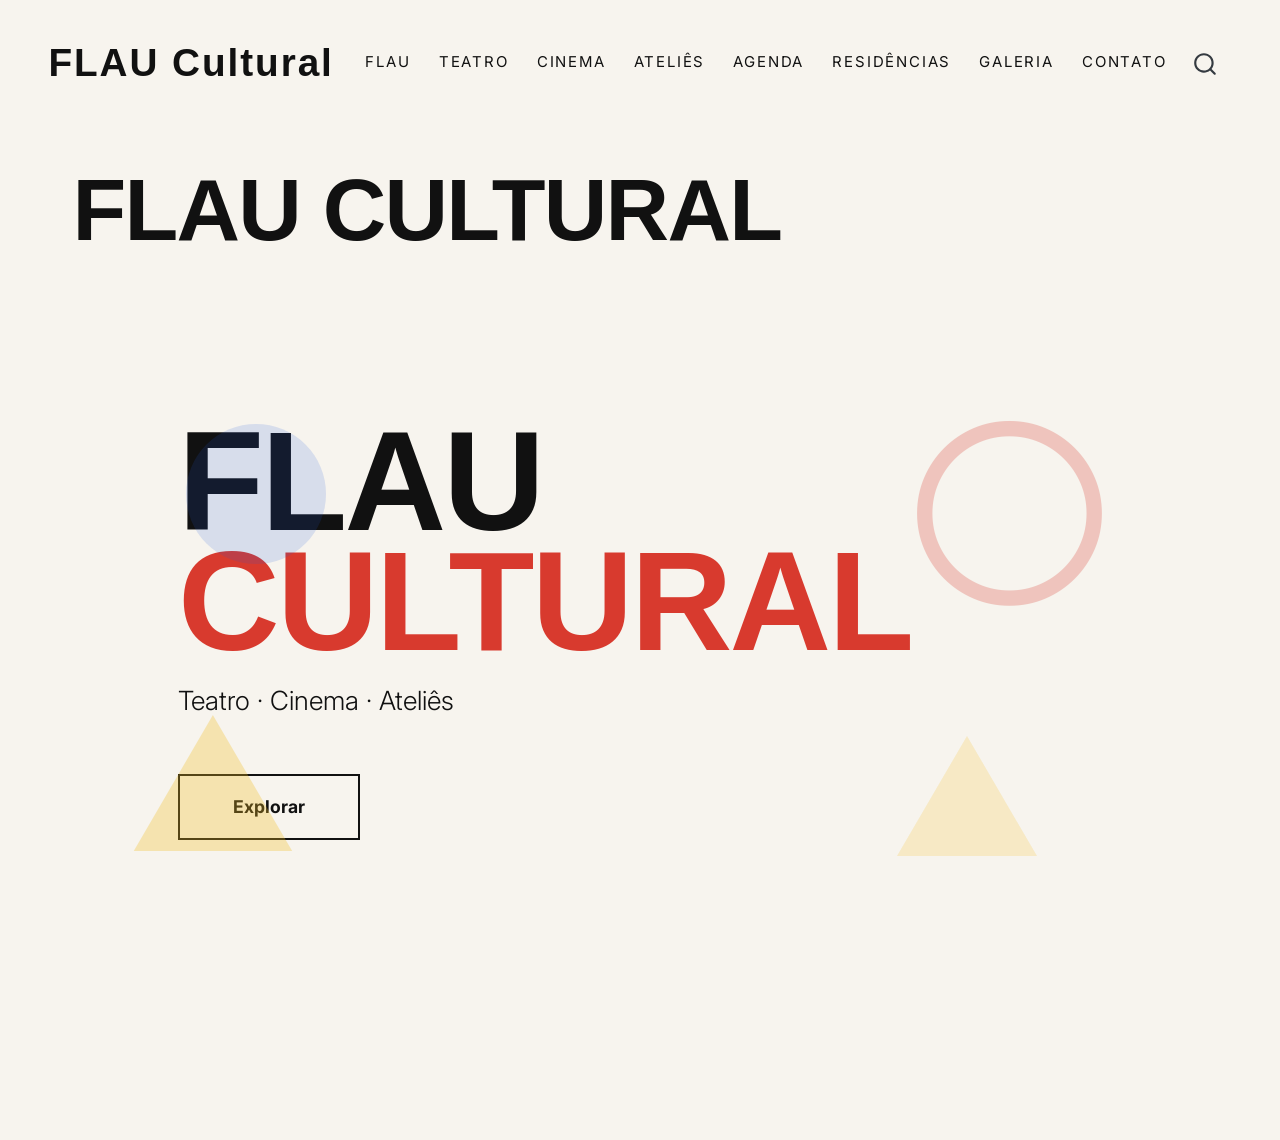
<file: docs/index.html>
<!DOCTYPE html>
<html xmlns="http://www.w3.org/1999/xhtml" lang="en" xml:lang="en"><head>

<meta charset="utf-8">
<meta name="generator" content="quarto-1.10.18">

<meta name="viewport" content="width=device-width, initial-scale=1.0, user-scalable=yes">


<title>FLAU Cultural</title>
<style>
/* Default styles provided by pandoc.
** See https://pandoc.org/MANUAL.html#variables-for-html for config info.
*/
span.smallcaps{font-variant: small-caps;}
div.columns{display: flex; gap: 1.5em;}
div.column{flex: auto;}
@media screen {
div.columns{gap: min(4vw, 1.5em);}
div.column{overflow-x: auto;}
}
div.hanging-indent{margin-left: 1.5em; text-indent: -1.5em;}
ul.task-list{list-style: none;}
ul.task-list li input[type="checkbox"] {
  width: 0.8em;
  margin: 0 0.8em 0.2em -1em; /* quarto-specific, see https://github.com/quarto-dev/quarto-cli/issues/4556 */ 
  vertical-align: middle;
}
</style>


<script src="site_libs/quarto-nav/quarto-nav.js"></script>
<script src="site_libs/quarto-nav/headroom.min.js"></script>
<script src="site_libs/clipboard/clipboard.min.js"></script>
<script src="site_libs/quarto-search/autocomplete.umd.js"></script>
<script src="site_libs/quarto-search/fuse.min.js"></script>
<script src="site_libs/quarto-search/quarto-search.js"></script>
<meta name="quarto:offset" content="./">
<script src="site_libs/quarto-html/quarto.js" type="module"></script>
<script src="site_libs/quarto-html/tabsets/tabsets.js" type="module"></script>
<script src="site_libs/quarto-html/popper.min.js"></script>
<script src="site_libs/quarto-html/tippy.umd.min.js"></script>
<script src="site_libs/quarto-html/anchor.min.js"></script>
<link href="site_libs/quarto-html/tippy.css" rel="stylesheet">
<link href="site_libs/quarto-html/quarto-syntax-highlighting-64a204ab8560d761af7679ceaba22944.css" rel="stylesheet" id="quarto-text-highlighting-styles">
<script src="site_libs/bootstrap/bootstrap.min.js"></script>
<link href="site_libs/bootstrap/bootstrap-icons.css" rel="stylesheet">
<link href="site_libs/bootstrap/bootstrap-ca892d1afb8100c5004f41c8276d6c75.min.css" rel="stylesheet" append-hash="true" id="quarto-bootstrap" data-mode="light">
<script id="quarto-search-options" type="application/json">{
  "location": "navbar",
  "copy-button": false,
  "collapse-after": 3,
  "panel-placement": "end",
  "type": "overlay",
  "limit": 50,
  "keyboard-shortcut": [
    "f",
    "/",
    "s"
  ],
  "show-item-context": false,
  "language": {
    "search-no-results-text": "No results",
    "search-matching-documents-text": "matching documents",
    "search-copy-link-title": "Copy link to search",
    "search-hide-matches-text": "Hide additional matches",
    "search-more-match-text": "more match in this document",
    "search-more-matches-text": "more matches in this document",
    "search-clear-button-title": "Clear",
    "search-text-placeholder": "",
    "search-detached-cancel-button-title": "Cancel",
    "search-submit-button-title": "Submit",
    "search-label": "Search"
  }
}</script>
<link rel="preconnect" href="https://fonts.googleapis.com">
<link rel="preconnect" href="https://fonts.gstatic.com" crossorigin="">
<link href="https://fonts.googleapis.com/css2?family=Futura+PT:wght@400;700&amp;family=Inter:wght@300;400;700&amp;display=swap" rel="stylesheet">


<link rel="stylesheet" href="styles.css">
</head>

<body class="nav-fixed quarto-light">

<div id="quarto-search-results"></div>
  <header id="quarto-header" class="headroom fixed-top">
    <nav class="navbar navbar-expand-lg " data-bs-theme="dark">
      <div class="navbar-container container-fluid">
      <div class="navbar-brand-container mx-auto">
    <a class="navbar-brand" href="./index.html">
    <span class="navbar-title">FLAU Cultural</span>
    </a>
  </div>
            <div id="quarto-search" class="" title="Search"></div>
          <button class="navbar-toggler" type="button" data-bs-toggle="collapse" data-bs-target="#navbarCollapse" aria-controls="navbarCollapse" role="menu" aria-expanded="false" aria-label="Toggle navigation" onclick="if (window.quartoToggleHeadroom) { window.quartoToggleHeadroom(); }">
  <span class="navbar-toggler-icon"></span>
</button>
          <div class="collapse navbar-collapse" id="navbarCollapse">
            <ul class="navbar-nav navbar-nav-scroll me-auto">
  <li class="nav-item">
    <a class="nav-link active" href="./index.html" aria-current="page"> 
<span class="menu-text">FLAU</span></a>
  </li>  
  <li class="nav-item">
    <a class="nav-link" href="./teatro.html"> 
<span class="menu-text">Teatro</span></a>
  </li>  
  <li class="nav-item">
    <a class="nav-link" href="./cinema.html"> 
<span class="menu-text">Cinema</span></a>
  </li>  
  <li class="nav-item">
    <a class="nav-link" href="./atelies.html"> 
<span class="menu-text">Ateliês</span></a>
  </li>  
  <li class="nav-item">
    <a class="nav-link" href="./agenda.html"> 
<span class="menu-text">Agenda</span></a>
  </li>  
  <li class="nav-item">
    <a class="nav-link" href="./residencias.html"> 
<span class="menu-text">Residências</span></a>
  </li>  
  <li class="nav-item">
    <a class="nav-link" href="./galeria.html"> 
<span class="menu-text">Galeria</span></a>
  </li>  
  <li class="nav-item">
    <a class="nav-link" href="./contato.html"> 
<span class="menu-text">Contato</span></a>
  </li>  
</ul>
          </div> <!-- /navcollapse -->
            <div class="quarto-navbar-tools">
</div>
      </div> <!-- /container-fluid -->
    </nav>
</header>
<!-- content -->
<div id="quarto-content" class="quarto-container page-columns page-rows-contents page-layout-full page-navbar">
<!-- sidebar -->
<!-- margin-sidebar -->
    
<!-- main -->
<main class="content column-page" id="quarto-document-content">

<header id="title-block-header" class="quarto-title-block default">
<div class="quarto-title">
<h1 class="title">FLAU Cultural</h1>
</div>



<div class="quarto-title-meta column-page">

    
  
    
  </div>
  


</header>


<div class="hero">
<div class="forma-circulo animacao-flutuar" style="top:20%; left:10%;">

</div>
<div class="forma-triangulo animacao-girar" style="bottom:20%; right:15%;">

</div>
<h1>
FLAU
</h1>
<h1 class="titulo-assimetrico" style="color: var(--vermelho);">
Cultural
</h1>
<p style="font-size: 1.5rem; max-width: 600px; margin-top: 1rem;">
Teatro · Cinema · Ateliês
</p>
<p><a href="teatro.html" class="btn" style="border: 2px solid var(--preto); padding: 1rem 3rem; margin-top: 2rem; font-weight: 700; text-decoration: none; color: var(--preto);"> Explorar </a></p>
</div>



</main> <!-- /main -->
<script id="quarto-html-after-body" type="application/javascript">
  window.document.addEventListener("DOMContentLoaded", function (event) {
    const icon = "";
    const anchorJS = new window.AnchorJS();
    anchorJS.options = {
      placement: 'right',
      icon: icon
    };
    anchorJS.add('.anchored');
    const isCodeAnnotation = (el) => {
      for (const clz of el.classList) {
        if (clz.startsWith('code-annotation-')) {                     
          return true;
        }
      }
      return false;
    }
    const onCopySuccess = function(e) {
      // button target
      const button = e.trigger;
      // don't keep focus
      button.blur();
      // flash "checked"
      button.classList.add('code-copy-button-checked');
      var currentTitle = button.getAttribute("title");
      button.setAttribute("title", "Copied!");
      let tooltip;
      if (window.bootstrap) {
        button.setAttribute("data-bs-toggle", "tooltip");
        button.setAttribute("data-bs-placement", "left");
        button.setAttribute("data-bs-title", "Copied!");
        tooltip = new bootstrap.Tooltip(button, 
          { trigger: "manual", 
            customClass: "code-copy-button-tooltip",
            offset: [0, -8]});
        tooltip.show();    
      }
      setTimeout(function() {
        if (tooltip) {
          tooltip.hide();
          button.removeAttribute("data-bs-title");
          button.removeAttribute("data-bs-toggle");
          button.removeAttribute("data-bs-placement");
        }
        button.setAttribute("title", currentTitle);
        button.classList.remove('code-copy-button-checked');
      }, 1000);
      // clear code selection
      e.clearSelection();
    }
    const getTextToCopy = function(trigger) {
      const outerScaffold = trigger.parentElement.cloneNode(true);
      const codeEl = outerScaffold.querySelector('code');
      for (const childEl of codeEl.children) {
        if (isCodeAnnotation(childEl)) {
          childEl.remove();
        }
      }
      return codeEl.innerText;
    }
    const clipboard = new window.ClipboardJS('.code-copy-button:not([data-in-quarto-modal])', {
      text: getTextToCopy
    });
    clipboard.on('success', onCopySuccess);
    if (window.document.getElementById('quarto-embedded-source-code-modal')) {
      const clipboardModal = new window.ClipboardJS('.code-copy-button[data-in-quarto-modal]', {
        text: getTextToCopy,
        container: window.document.getElementById('quarto-embedded-source-code-modal')
      });
      clipboardModal.on('success', onCopySuccess);
    }
      var localhostRegex = new RegExp(/^(?:http|https):\/\/localhost\:?[0-9]*\//);
      var mailtoRegex = new RegExp(/^mailto:/);
        var filterRegex = new RegExp("https:\/\/damsantos\.github\.io\/flau-cultural\/");
      var isInternal = (href) => {
          return filterRegex.test(href) || localhostRegex.test(href) || mailtoRegex.test(href);
      }
      // Inspect non-navigation links and adorn them if external
     var links = window.document.querySelectorAll('a[href]:not(.nav-link):not(.navbar-brand):not(.toc-action):not(.sidebar-link):not(.sidebar-item-toggle):not(.pagination-link):not(.no-external):not([aria-hidden]):not(.dropdown-item):not(.quarto-navigation-tool):not(.about-link)');
      for (var i=0; i<links.length; i++) {
        const link = links[i];
        if (!isInternal(link.href)) {
          // undo the damage that might have been done by quarto-nav.js in the case of
          // links that we want to consider external
          if (link.dataset.originalHref !== undefined) {
            link.href = link.dataset.originalHref;
          }
        }
      }
    function tippyHover(el, contentFn, onTriggerFn, onUntriggerFn) {
      const config = {
        allowHTML: true,
        maxWidth: 500,
        delay: 100,
        arrow: false,
        appendTo: function(el) {
            return el.parentElement;
        },
        interactive: true,
        interactiveBorder: 10,
        theme: 'quarto',
        placement: 'bottom-start',
      };
      if (contentFn) {
        config.content = contentFn;
      }
      if (onTriggerFn) {
        config.onTrigger = onTriggerFn;
      }
      if (onUntriggerFn) {
        config.onUntrigger = onUntriggerFn;
      }
      window.tippy(el, config); 
    }
    const noterefs = window.document.querySelectorAll('a[role="doc-noteref"]');
    for (var i=0; i<noterefs.length; i++) {
      const ref = noterefs[i];
      tippyHover(ref, function() {
        // use id or data attribute instead here
        let href = ref.getAttribute('data-footnote-href') || ref.getAttribute('href');
        try { href = new URL(href).hash; } catch {}
        const id = href.replace(/^#\/?/, "");
        const note = window.document.getElementById(id);
        if (note) {
          return note.innerHTML;
        } else {
          return "";
        }
      });
    }
    const xrefs = window.document.querySelectorAll('a.quarto-xref');
    const processXRef = (id, note) => {
      // Strip column container classes
      const stripColumnClz = (el) => {
        el.classList.remove("page-full", "page-columns");
        if (el.children) {
          for (const child of el.children) {
            stripColumnClz(child);
          }
        }
      }
      stripColumnClz(note)
      if (id === null || id.startsWith('sec-')) {
        // Special case sections, only their first couple elements
        const container = document.createElement("div");
        if (note.children && note.children.length > 2) {
          container.appendChild(note.children[0].cloneNode(true));
          for (let i = 1; i < note.children.length; i++) {
            const child = note.children[i];
            if (child.tagName === "P" && child.innerText === "") {
              continue;
            } else {
              container.appendChild(child.cloneNode(true));
              break;
            }
          }
          if (window.Quarto?.typesetMath) {
            window.Quarto.typesetMath(container);
          }
          return container.innerHTML
        } else {
          if (window.Quarto?.typesetMath) {
            window.Quarto.typesetMath(note);
          }
          return note.innerHTML;
        }
      } else {
        // Remove any anchor links if they are present
        const anchorLink = note.querySelector('a.anchorjs-link');
        if (anchorLink) {
          anchorLink.remove();
        }
        if (window.Quarto?.typesetMath) {
          window.Quarto.typesetMath(note);
        }
        if (note.classList.contains("callout")) {
          return note.outerHTML;
        } else {
          return note.innerHTML;
        }
      }
    }
    for (var i=0; i<xrefs.length; i++) {
      const xref = xrefs[i];
      tippyHover(xref, undefined, function(instance) {
        instance.disable();
        let url = xref.getAttribute('href');
        let hash = undefined; 
        if (url.startsWith('#')) {
          hash = url;
        } else {
          try { hash = new URL(url).hash; } catch {}
        }
        if (hash) {
          const id = hash.replace(/^#\/?/, "");
          const note = window.document.getElementById(id);
          if (note !== null) {
            try {
              const html = processXRef(id, note.cloneNode(true));
              instance.setContent(html);
            } finally {
              instance.enable();
              instance.show();
            }
          } else {
            // See if we can fetch this
            fetch(url.split('#')[0])
            .then(res => res.text())
            .then(html => {
              const parser = new DOMParser();
              const htmlDoc = parser.parseFromString(html, "text/html");
              const note = htmlDoc.getElementById(id);
              if (note !== null) {
                const html = processXRef(id, note);
                instance.setContent(html);
              } 
            }).finally(() => {
              instance.enable();
              instance.show();
            });
          }
        } else {
          // See if we can fetch a full url (with no hash to target)
          // This is a special case and we should probably do some content thinning / targeting
          fetch(url)
          .then(res => res.text())
          .then(html => {
            const parser = new DOMParser();
            const htmlDoc = parser.parseFromString(html, "text/html");
            const note = htmlDoc.querySelector('main.content');
            if (note !== null) {
              // This should only happen for chapter cross references
              // (since there is no id in the URL)
              // remove the first header
              if (note.children.length > 0 && note.children[0].tagName === "HEADER") {
                note.children[0].remove();
              }
              const html = processXRef(null, note);
              instance.setContent(html);
            } 
          }).finally(() => {
            instance.enable();
            instance.show();
          });
        }
      }, function(instance) {
      });
    }
        let selectedAnnoteEl;
        const selectorForAnnotation = ( cell, annotation) => {
          let cellAttr = 'data-code-cell="' + cell + '"';
          let lineAttr = 'data-code-annotation="' +  annotation + '"';
          const selector = 'span[' + cellAttr + '][' + lineAttr + ']';
          return selector;
        }
        const selectCodeLines = (annoteEl) => {
          const doc = window.document;
          const targetCell = annoteEl.getAttribute("data-target-cell");
          const targetAnnotation = annoteEl.getAttribute("data-target-annotation");
          const annoteSpan = window.document.querySelector(selectorForAnnotation(targetCell, targetAnnotation));
          const lines = annoteSpan.getAttribute("data-code-lines").split(",");
          const lineIds = lines.map((line) => {
            return targetCell + "-" + line;
          })
          let top = null;
          let height = null;
          let parent = null;
          if (lineIds.length > 0) {
              //compute the position of the single el (top and bottom and make a div)
              const el = window.document.getElementById(lineIds[0]);
              top = el.offsetTop;
              height = el.offsetHeight;
              parent = el.parentElement.parentElement;
            if (lineIds.length > 1) {
              const lastEl = window.document.getElementById(lineIds[lineIds.length - 1]);
              const bottom = lastEl.offsetTop + lastEl.offsetHeight;
              height = bottom - top;
            }
            if (top !== null && height !== null && parent !== null) {
              // cook up a div (if necessary) and position it 
              let div = window.document.getElementById("code-annotation-line-highlight");
              if (div === null) {
                div = window.document.createElement("div");
                div.setAttribute("id", "code-annotation-line-highlight");
                div.style.position = 'absolute';
                parent.appendChild(div);
              }
              div.style.top = top - 2 + "px";
              div.style.height = height + 4 + "px";
              div.style.left = 0;
              let gutterDiv = window.document.getElementById("code-annotation-line-highlight-gutter");
              if (gutterDiv === null) {
                gutterDiv = window.document.createElement("div");
                gutterDiv.setAttribute("id", "code-annotation-line-highlight-gutter");
                gutterDiv.style.position = 'absolute';
                const codeCell = window.document.getElementById(targetCell);
                const gutter = codeCell.querySelector('.code-annotation-gutter');
                gutter.appendChild(gutterDiv);
              }
              gutterDiv.style.top = top - 2 + "px";
              gutterDiv.style.height = height + 4 + "px";
            }
            selectedAnnoteEl = annoteEl;
          }
        };
        const unselectCodeLines = () => {
          const elementsIds = ["code-annotation-line-highlight", "code-annotation-line-highlight-gutter"];
          elementsIds.forEach((elId) => {
            const div = window.document.getElementById(elId);
            if (div) {
              div.remove();
            }
          });
          selectedAnnoteEl = undefined;
        };
          // Handle positioning of the toggle
      window.addEventListener(
        "resize",
        throttle(() => {
          elRect = undefined;
          if (selectedAnnoteEl) {
            selectCodeLines(selectedAnnoteEl);
          }
        }, 10)
      );
      function throttle(fn, ms) {
      let throttle = false;
      let timer;
        return (...args) => {
          if(!throttle) { // first call gets through
              fn.apply(this, args);
              throttle = true;
          } else { // all the others get throttled
              if(timer) clearTimeout(timer); // cancel #2
              timer = setTimeout(() => {
                fn.apply(this, args);
                timer = throttle = false;
              }, ms);
          }
        };
      }
        // Attach click handler to the DT
        const annoteDls = window.document.querySelectorAll('dt[data-target-cell]');
        for (const annoteDlNode of annoteDls) {
          annoteDlNode.addEventListener('click', (event) => {
            const clickedEl = event.target;
            if (clickedEl !== selectedAnnoteEl) {
              unselectCodeLines();
              const activeEl = window.document.querySelector('dt[data-target-cell].code-annotation-active');
              if (activeEl) {
                activeEl.classList.remove('code-annotation-active');
              }
              selectCodeLines(clickedEl);
              clickedEl.classList.add('code-annotation-active');
            } else {
              // Unselect the line
              unselectCodeLines();
              clickedEl.classList.remove('code-annotation-active');
            }
          });
        }
    const findCites = (el) => {
      const parentEl = el.parentElement;
      if (parentEl) {
        const cites = parentEl.dataset.cites;
        if (cites) {
          return {
            el,
            cites: cites.split(' ')
          };
        } else {
          return findCites(el.parentElement)
        }
      } else {
        return undefined;
      }
    };
    var bibliorefs = window.document.querySelectorAll('a[role="doc-biblioref"]');
    for (var i=0; i<bibliorefs.length; i++) {
      const ref = bibliorefs[i];
      const citeInfo = findCites(ref);
      if (citeInfo) {
        tippyHover(citeInfo.el, function() {
          var popup = window.document.createElement('div');
          citeInfo.cites.forEach(function(cite) {
            var citeDiv = window.document.createElement('div');
            citeDiv.classList.add('hanging-indent');
            citeDiv.classList.add('csl-entry');
            var biblioDiv = window.document.getElementById('ref-' + cite);
            if (biblioDiv) {
              citeDiv.innerHTML = biblioDiv.innerHTML;
            }
            popup.appendChild(citeDiv);
          });
          return popup.innerHTML;
        });
      }
    }
  });
  </script>
</div> <!-- /content -->
<footer class="footer">
  <div class="nav-footer">
    <div class="nav-footer-left">
<p>FLAU Cultural · Rua das Artes, 123 · São Paulo</p>
</div>   
    <div class="nav-footer-center">
      &nbsp;
    </div>
    <div class="nav-footer-right">
<p>Instagram <span class="citation" data-cites="flau.cultural">@flau.cultural</span> · contato@flau.art</p>
</div>
  </div>
</footer>




</body></html>
</file>
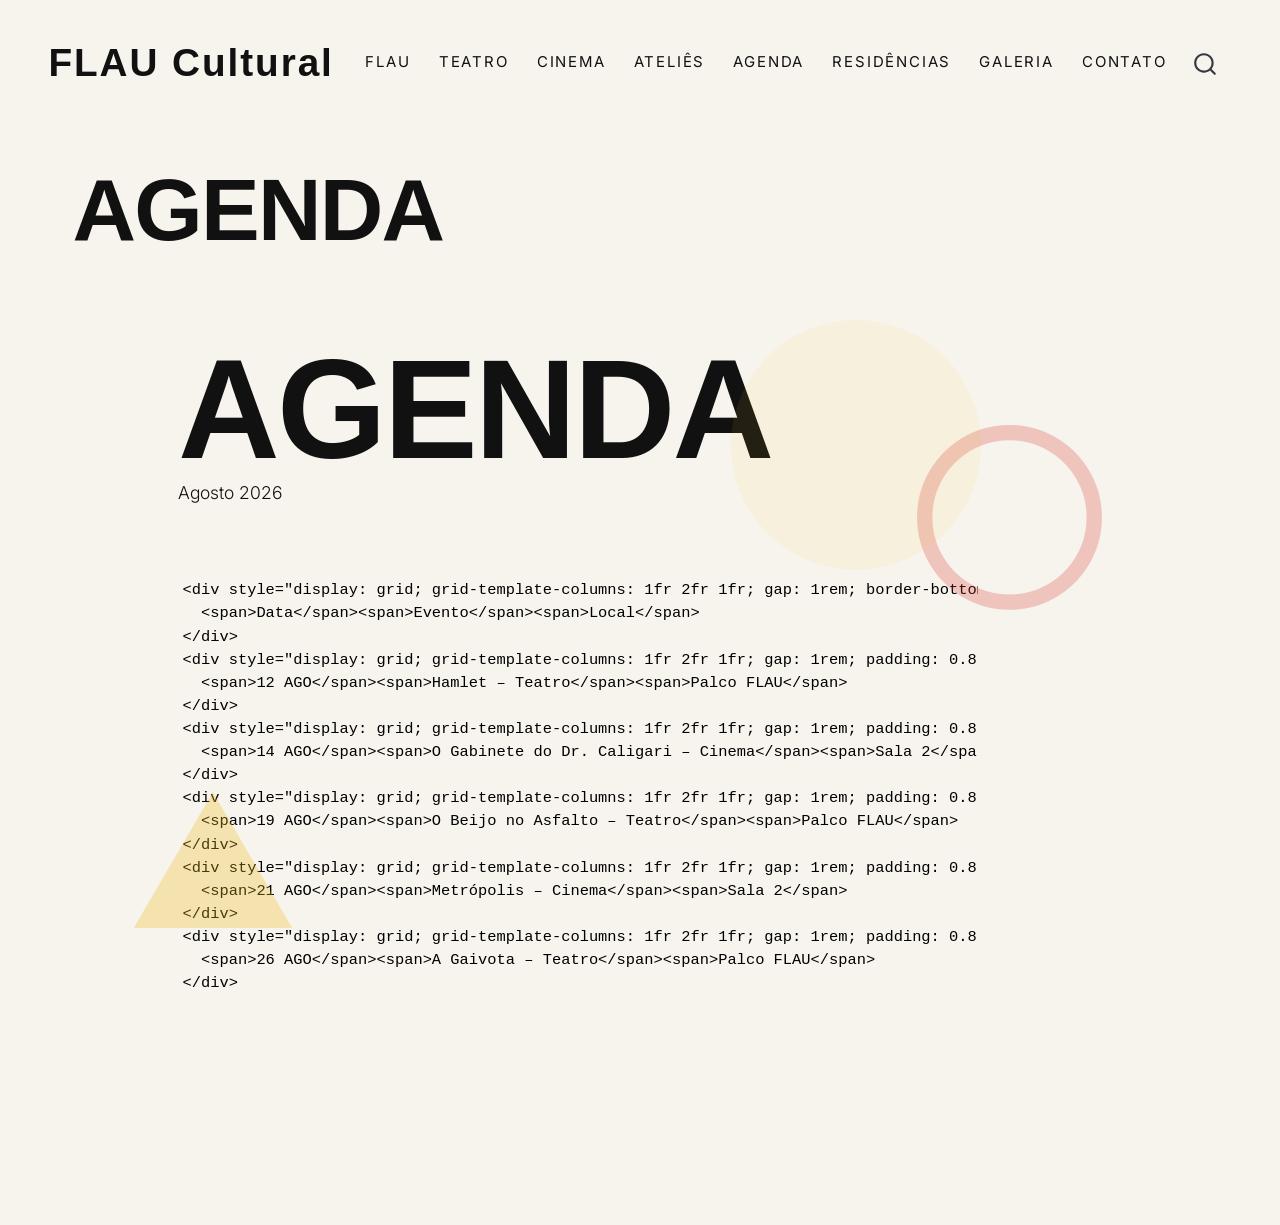
<file: docs/agenda.html>
<!DOCTYPE html>
<html xmlns="http://www.w3.org/1999/xhtml" lang="en" xml:lang="en"><head>

<meta charset="utf-8">
<meta name="generator" content="quarto-1.10.18">

<meta name="viewport" content="width=device-width, initial-scale=1.0, user-scalable=yes">


<title>Agenda – FLAU Cultural</title>
<style>
/* Default styles provided by pandoc.
** See https://pandoc.org/MANUAL.html#variables-for-html for config info.
*/
span.smallcaps{font-variant: small-caps;}
div.columns{display: flex; gap: 1.5em;}
div.column{flex: auto;}
@media screen {
div.columns{gap: min(4vw, 1.5em);}
div.column{overflow-x: auto;}
}
div.hanging-indent{margin-left: 1.5em; text-indent: -1.5em;}
ul.task-list{list-style: none;}
ul.task-list li input[type="checkbox"] {
  width: 0.8em;
  margin: 0 0.8em 0.2em -1em; /* quarto-specific, see https://github.com/quarto-dev/quarto-cli/issues/4556 */ 
  vertical-align: middle;
}
</style>


<script src="site_libs/quarto-nav/quarto-nav.js"></script>
<script src="site_libs/quarto-nav/headroom.min.js"></script>
<script src="site_libs/clipboard/clipboard.min.js"></script>
<script src="site_libs/quarto-search/autocomplete.umd.js"></script>
<script src="site_libs/quarto-search/fuse.min.js"></script>
<script src="site_libs/quarto-search/quarto-search.js"></script>
<meta name="quarto:offset" content="./">
<script src="site_libs/quarto-html/quarto.js" type="module"></script>
<script src="site_libs/quarto-html/tabsets/tabsets.js" type="module"></script>
<script src="site_libs/quarto-html/popper.min.js"></script>
<script src="site_libs/quarto-html/tippy.umd.min.js"></script>
<script src="site_libs/quarto-html/anchor.min.js"></script>
<link href="site_libs/quarto-html/tippy.css" rel="stylesheet">
<link href="site_libs/quarto-html/quarto-syntax-highlighting-64a204ab8560d761af7679ceaba22944.css" rel="stylesheet" id="quarto-text-highlighting-styles">
<script src="site_libs/bootstrap/bootstrap.min.js"></script>
<link href="site_libs/bootstrap/bootstrap-icons.css" rel="stylesheet">
<link href="site_libs/bootstrap/bootstrap-ca892d1afb8100c5004f41c8276d6c75.min.css" rel="stylesheet" append-hash="true" id="quarto-bootstrap" data-mode="light">
<script id="quarto-search-options" type="application/json">{
  "location": "navbar",
  "copy-button": false,
  "collapse-after": 3,
  "panel-placement": "end",
  "type": "overlay",
  "limit": 50,
  "keyboard-shortcut": [
    "f",
    "/",
    "s"
  ],
  "show-item-context": false,
  "language": {
    "search-no-results-text": "No results",
    "search-matching-documents-text": "matching documents",
    "search-copy-link-title": "Copy link to search",
    "search-hide-matches-text": "Hide additional matches",
    "search-more-match-text": "more match in this document",
    "search-more-matches-text": "more matches in this document",
    "search-clear-button-title": "Clear",
    "search-text-placeholder": "",
    "search-detached-cancel-button-title": "Cancel",
    "search-submit-button-title": "Submit",
    "search-label": "Search"
  }
}</script>
<link rel="preconnect" href="https://fonts.googleapis.com">
<link rel="preconnect" href="https://fonts.gstatic.com" crossorigin="">
<link href="https://fonts.googleapis.com/css2?family=Futura+PT:wght@400;700&amp;family=Inter:wght@300;400;700&amp;display=swap" rel="stylesheet">


<link rel="stylesheet" href="styles.css">
</head>

<body class="nav-fixed quarto-light">

<div id="quarto-search-results"></div>
  <header id="quarto-header" class="headroom fixed-top">
    <nav class="navbar navbar-expand-lg " data-bs-theme="dark">
      <div class="navbar-container container-fluid">
      <div class="navbar-brand-container mx-auto">
    <a class="navbar-brand" href="./index.html">
    <span class="navbar-title">FLAU Cultural</span>
    </a>
  </div>
            <div id="quarto-search" class="" title="Search"></div>
          <button class="navbar-toggler" type="button" data-bs-toggle="collapse" data-bs-target="#navbarCollapse" aria-controls="navbarCollapse" role="menu" aria-expanded="false" aria-label="Toggle navigation" onclick="if (window.quartoToggleHeadroom) { window.quartoToggleHeadroom(); }">
  <span class="navbar-toggler-icon"></span>
</button>
          <div class="collapse navbar-collapse" id="navbarCollapse">
            <ul class="navbar-nav navbar-nav-scroll me-auto">
  <li class="nav-item">
    <a class="nav-link" href="./index.html"> 
<span class="menu-text">FLAU</span></a>
  </li>  
  <li class="nav-item">
    <a class="nav-link" href="./teatro.html"> 
<span class="menu-text">Teatro</span></a>
  </li>  
  <li class="nav-item">
    <a class="nav-link" href="./cinema.html"> 
<span class="menu-text">Cinema</span></a>
  </li>  
  <li class="nav-item">
    <a class="nav-link" href="./atelies.html"> 
<span class="menu-text">Ateliês</span></a>
  </li>  
  <li class="nav-item">
    <a class="nav-link active" href="./agenda.html" aria-current="page"> 
<span class="menu-text">Agenda</span></a>
  </li>  
  <li class="nav-item">
    <a class="nav-link" href="./residencias.html"> 
<span class="menu-text">Residências</span></a>
  </li>  
  <li class="nav-item">
    <a class="nav-link" href="./galeria.html"> 
<span class="menu-text">Galeria</span></a>
  </li>  
  <li class="nav-item">
    <a class="nav-link" href="./contato.html"> 
<span class="menu-text">Contato</span></a>
  </li>  
</ul>
          </div> <!-- /navcollapse -->
            <div class="quarto-navbar-tools">
</div>
      </div> <!-- /container-fluid -->
    </nav>
</header>
<!-- content -->
<div id="quarto-content" class="quarto-container page-columns page-rows-contents page-layout-full page-navbar">
<!-- sidebar -->
<!-- margin-sidebar -->
    
<!-- main -->
<main class="content column-page" id="quarto-document-content">

<header id="title-block-header" class="quarto-title-block default">
<div class="quarto-title">
<h1 class="title">Agenda</h1>
</div>



<div class="quarto-title-meta column-page">

    
  
    
  </div>
  


</header>


<div class="hero">
<div class="forma-circulo" style="top:5%; right:20%; width:250px; height:250px; background: var(--amarelo); opacity:0.08;">

</div>
<h1>
Agenda
</h1>
<p class="sub" style="color: var(--amarelo);">
</p><p>Agosto 2026</p>
<p></p>
<div style="margin-top: 2rem; width:100%; max-width:800px;">
<pre><code>&lt;div style="display: grid; grid-template-columns: 1fr 2fr 1fr; gap: 1rem; border-bottom: 2px solid var(--preto); padding: 0.8rem 0; font-weight: 700;"&gt;
  &lt;span&gt;Data&lt;/span&gt;&lt;span&gt;Evento&lt;/span&gt;&lt;span&gt;Local&lt;/span&gt;
&lt;/div&gt;
&lt;div style="display: grid; grid-template-columns: 1fr 2fr 1fr; gap: 1rem; padding: 0.8rem 0; border-bottom: 1px solid #ccc;"&gt;
  &lt;span&gt;12 AGO&lt;/span&gt;&lt;span&gt;Hamlet – Teatro&lt;/span&gt;&lt;span&gt;Palco FLAU&lt;/span&gt;
&lt;/div&gt;
&lt;div style="display: grid; grid-template-columns: 1fr 2fr 1fr; gap: 1rem; padding: 0.8rem 0; border-bottom: 1px solid #ccc;"&gt;
  &lt;span&gt;14 AGO&lt;/span&gt;&lt;span&gt;O Gabinete do Dr. Caligari – Cinema&lt;/span&gt;&lt;span&gt;Sala 2&lt;/span&gt;
&lt;/div&gt;
&lt;div style="display: grid; grid-template-columns: 1fr 2fr 1fr; gap: 1rem; padding: 0.8rem 0; border-bottom: 1px solid #ccc;"&gt;
  &lt;span&gt;19 AGO&lt;/span&gt;&lt;span&gt;O Beijo no Asfalto – Teatro&lt;/span&gt;&lt;span&gt;Palco FLAU&lt;/span&gt;
&lt;/div&gt;
&lt;div style="display: grid; grid-template-columns: 1fr 2fr 1fr; gap: 1rem; padding: 0.8rem 0; border-bottom: 1px solid #ccc;"&gt;
  &lt;span&gt;21 AGO&lt;/span&gt;&lt;span&gt;Metrópolis – Cinema&lt;/span&gt;&lt;span&gt;Sala 2&lt;/span&gt;
&lt;/div&gt;
&lt;div style="display: grid; grid-template-columns: 1fr 2fr 1fr; gap: 1rem; padding: 0.8rem 0;"&gt;
  &lt;span&gt;26 AGO&lt;/span&gt;&lt;span&gt;A Gaivota – Teatro&lt;/span&gt;&lt;span&gt;Palco FLAU&lt;/span&gt;
&lt;/div&gt;</code></pre>
</div>
</div>



</main> <!-- /main -->
<script id="quarto-html-after-body" type="application/javascript">
  window.document.addEventListener("DOMContentLoaded", function (event) {
    const icon = "";
    const anchorJS = new window.AnchorJS();
    anchorJS.options = {
      placement: 'right',
      icon: icon
    };
    anchorJS.add('.anchored');
    const isCodeAnnotation = (el) => {
      for (const clz of el.classList) {
        if (clz.startsWith('code-annotation-')) {                     
          return true;
        }
      }
      return false;
    }
    const onCopySuccess = function(e) {
      // button target
      const button = e.trigger;
      // don't keep focus
      button.blur();
      // flash "checked"
      button.classList.add('code-copy-button-checked');
      var currentTitle = button.getAttribute("title");
      button.setAttribute("title", "Copied!");
      let tooltip;
      if (window.bootstrap) {
        button.setAttribute("data-bs-toggle", "tooltip");
        button.setAttribute("data-bs-placement", "left");
        button.setAttribute("data-bs-title", "Copied!");
        tooltip = new bootstrap.Tooltip(button, 
          { trigger: "manual", 
            customClass: "code-copy-button-tooltip",
            offset: [0, -8]});
        tooltip.show();    
      }
      setTimeout(function() {
        if (tooltip) {
          tooltip.hide();
          button.removeAttribute("data-bs-title");
          button.removeAttribute("data-bs-toggle");
          button.removeAttribute("data-bs-placement");
        }
        button.setAttribute("title", currentTitle);
        button.classList.remove('code-copy-button-checked');
      }, 1000);
      // clear code selection
      e.clearSelection();
    }
    const getTextToCopy = function(trigger) {
      const outerScaffold = trigger.parentElement.cloneNode(true);
      const codeEl = outerScaffold.querySelector('code');
      for (const childEl of codeEl.children) {
        if (isCodeAnnotation(childEl)) {
          childEl.remove();
        }
      }
      return codeEl.innerText;
    }
    const clipboard = new window.ClipboardJS('.code-copy-button:not([data-in-quarto-modal])', {
      text: getTextToCopy
    });
    clipboard.on('success', onCopySuccess);
    if (window.document.getElementById('quarto-embedded-source-code-modal')) {
      const clipboardModal = new window.ClipboardJS('.code-copy-button[data-in-quarto-modal]', {
        text: getTextToCopy,
        container: window.document.getElementById('quarto-embedded-source-code-modal')
      });
      clipboardModal.on('success', onCopySuccess);
    }
      var localhostRegex = new RegExp(/^(?:http|https):\/\/localhost\:?[0-9]*\//);
      var mailtoRegex = new RegExp(/^mailto:/);
        var filterRegex = new RegExp("https:\/\/damsantos\.github\.io\/flau-cultural\/");
      var isInternal = (href) => {
          return filterRegex.test(href) || localhostRegex.test(href) || mailtoRegex.test(href);
      }
      // Inspect non-navigation links and adorn them if external
     var links = window.document.querySelectorAll('a[href]:not(.nav-link):not(.navbar-brand):not(.toc-action):not(.sidebar-link):not(.sidebar-item-toggle):not(.pagination-link):not(.no-external):not([aria-hidden]):not(.dropdown-item):not(.quarto-navigation-tool):not(.about-link)');
      for (var i=0; i<links.length; i++) {
        const link = links[i];
        if (!isInternal(link.href)) {
          // undo the damage that might have been done by quarto-nav.js in the case of
          // links that we want to consider external
          if (link.dataset.originalHref !== undefined) {
            link.href = link.dataset.originalHref;
          }
        }
      }
    function tippyHover(el, contentFn, onTriggerFn, onUntriggerFn) {
      const config = {
        allowHTML: true,
        maxWidth: 500,
        delay: 100,
        arrow: false,
        appendTo: function(el) {
            return el.parentElement;
        },
        interactive: true,
        interactiveBorder: 10,
        theme: 'quarto',
        placement: 'bottom-start',
      };
      if (contentFn) {
        config.content = contentFn;
      }
      if (onTriggerFn) {
        config.onTrigger = onTriggerFn;
      }
      if (onUntriggerFn) {
        config.onUntrigger = onUntriggerFn;
      }
      window.tippy(el, config); 
    }
    const noterefs = window.document.querySelectorAll('a[role="doc-noteref"]');
    for (var i=0; i<noterefs.length; i++) {
      const ref = noterefs[i];
      tippyHover(ref, function() {
        // use id or data attribute instead here
        let href = ref.getAttribute('data-footnote-href') || ref.getAttribute('href');
        try { href = new URL(href).hash; } catch {}
        const id = href.replace(/^#\/?/, "");
        const note = window.document.getElementById(id);
        if (note) {
          return note.innerHTML;
        } else {
          return "";
        }
      });
    }
    const xrefs = window.document.querySelectorAll('a.quarto-xref');
    const processXRef = (id, note) => {
      // Strip column container classes
      const stripColumnClz = (el) => {
        el.classList.remove("page-full", "page-columns");
        if (el.children) {
          for (const child of el.children) {
            stripColumnClz(child);
          }
        }
      }
      stripColumnClz(note)
      if (id === null || id.startsWith('sec-')) {
        // Special case sections, only their first couple elements
        const container = document.createElement("div");
        if (note.children && note.children.length > 2) {
          container.appendChild(note.children[0].cloneNode(true));
          for (let i = 1; i < note.children.length; i++) {
            const child = note.children[i];
            if (child.tagName === "P" && child.innerText === "") {
              continue;
            } else {
              container.appendChild(child.cloneNode(true));
              break;
            }
          }
          if (window.Quarto?.typesetMath) {
            window.Quarto.typesetMath(container);
          }
          return container.innerHTML
        } else {
          if (window.Quarto?.typesetMath) {
            window.Quarto.typesetMath(note);
          }
          return note.innerHTML;
        }
      } else {
        // Remove any anchor links if they are present
        const anchorLink = note.querySelector('a.anchorjs-link');
        if (anchorLink) {
          anchorLink.remove();
        }
        if (window.Quarto?.typesetMath) {
          window.Quarto.typesetMath(note);
        }
        if (note.classList.contains("callout")) {
          return note.outerHTML;
        } else {
          return note.innerHTML;
        }
      }
    }
    for (var i=0; i<xrefs.length; i++) {
      const xref = xrefs[i];
      tippyHover(xref, undefined, function(instance) {
        instance.disable();
        let url = xref.getAttribute('href');
        let hash = undefined; 
        if (url.startsWith('#')) {
          hash = url;
        } else {
          try { hash = new URL(url).hash; } catch {}
        }
        if (hash) {
          const id = hash.replace(/^#\/?/, "");
          const note = window.document.getElementById(id);
          if (note !== null) {
            try {
              const html = processXRef(id, note.cloneNode(true));
              instance.setContent(html);
            } finally {
              instance.enable();
              instance.show();
            }
          } else {
            // See if we can fetch this
            fetch(url.split('#')[0])
            .then(res => res.text())
            .then(html => {
              const parser = new DOMParser();
              const htmlDoc = parser.parseFromString(html, "text/html");
              const note = htmlDoc.getElementById(id);
              if (note !== null) {
                const html = processXRef(id, note);
                instance.setContent(html);
              } 
            }).finally(() => {
              instance.enable();
              instance.show();
            });
          }
        } else {
          // See if we can fetch a full url (with no hash to target)
          // This is a special case and we should probably do some content thinning / targeting
          fetch(url)
          .then(res => res.text())
          .then(html => {
            const parser = new DOMParser();
            const htmlDoc = parser.parseFromString(html, "text/html");
            const note = htmlDoc.querySelector('main.content');
            if (note !== null) {
              // This should only happen for chapter cross references
              // (since there is no id in the URL)
              // remove the first header
              if (note.children.length > 0 && note.children[0].tagName === "HEADER") {
                note.children[0].remove();
              }
              const html = processXRef(null, note);
              instance.setContent(html);
            } 
          }).finally(() => {
            instance.enable();
            instance.show();
          });
        }
      }, function(instance) {
      });
    }
        let selectedAnnoteEl;
        const selectorForAnnotation = ( cell, annotation) => {
          let cellAttr = 'data-code-cell="' + cell + '"';
          let lineAttr = 'data-code-annotation="' +  annotation + '"';
          const selector = 'span[' + cellAttr + '][' + lineAttr + ']';
          return selector;
        }
        const selectCodeLines = (annoteEl) => {
          const doc = window.document;
          const targetCell = annoteEl.getAttribute("data-target-cell");
          const targetAnnotation = annoteEl.getAttribute("data-target-annotation");
          const annoteSpan = window.document.querySelector(selectorForAnnotation(targetCell, targetAnnotation));
          const lines = annoteSpan.getAttribute("data-code-lines").split(",");
          const lineIds = lines.map((line) => {
            return targetCell + "-" + line;
          })
          let top = null;
          let height = null;
          let parent = null;
          if (lineIds.length > 0) {
              //compute the position of the single el (top and bottom and make a div)
              const el = window.document.getElementById(lineIds[0]);
              top = el.offsetTop;
              height = el.offsetHeight;
              parent = el.parentElement.parentElement;
            if (lineIds.length > 1) {
              const lastEl = window.document.getElementById(lineIds[lineIds.length - 1]);
              const bottom = lastEl.offsetTop + lastEl.offsetHeight;
              height = bottom - top;
            }
            if (top !== null && height !== null && parent !== null) {
              // cook up a div (if necessary) and position it 
              let div = window.document.getElementById("code-annotation-line-highlight");
              if (div === null) {
                div = window.document.createElement("div");
                div.setAttribute("id", "code-annotation-line-highlight");
                div.style.position = 'absolute';
                parent.appendChild(div);
              }
              div.style.top = top - 2 + "px";
              div.style.height = height + 4 + "px";
              div.style.left = 0;
              let gutterDiv = window.document.getElementById("code-annotation-line-highlight-gutter");
              if (gutterDiv === null) {
                gutterDiv = window.document.createElement("div");
                gutterDiv.setAttribute("id", "code-annotation-line-highlight-gutter");
                gutterDiv.style.position = 'absolute';
                const codeCell = window.document.getElementById(targetCell);
                const gutter = codeCell.querySelector('.code-annotation-gutter');
                gutter.appendChild(gutterDiv);
              }
              gutterDiv.style.top = top - 2 + "px";
              gutterDiv.style.height = height + 4 + "px";
            }
            selectedAnnoteEl = annoteEl;
          }
        };
        const unselectCodeLines = () => {
          const elementsIds = ["code-annotation-line-highlight", "code-annotation-line-highlight-gutter"];
          elementsIds.forEach((elId) => {
            const div = window.document.getElementById(elId);
            if (div) {
              div.remove();
            }
          });
          selectedAnnoteEl = undefined;
        };
          // Handle positioning of the toggle
      window.addEventListener(
        "resize",
        throttle(() => {
          elRect = undefined;
          if (selectedAnnoteEl) {
            selectCodeLines(selectedAnnoteEl);
          }
        }, 10)
      );
      function throttle(fn, ms) {
      let throttle = false;
      let timer;
        return (...args) => {
          if(!throttle) { // first call gets through
              fn.apply(this, args);
              throttle = true;
          } else { // all the others get throttled
              if(timer) clearTimeout(timer); // cancel #2
              timer = setTimeout(() => {
                fn.apply(this, args);
                timer = throttle = false;
              }, ms);
          }
        };
      }
        // Attach click handler to the DT
        const annoteDls = window.document.querySelectorAll('dt[data-target-cell]');
        for (const annoteDlNode of annoteDls) {
          annoteDlNode.addEventListener('click', (event) => {
            const clickedEl = event.target;
            if (clickedEl !== selectedAnnoteEl) {
              unselectCodeLines();
              const activeEl = window.document.querySelector('dt[data-target-cell].code-annotation-active');
              if (activeEl) {
                activeEl.classList.remove('code-annotation-active');
              }
              selectCodeLines(clickedEl);
              clickedEl.classList.add('code-annotation-active');
            } else {
              // Unselect the line
              unselectCodeLines();
              clickedEl.classList.remove('code-annotation-active');
            }
          });
        }
    const findCites = (el) => {
      const parentEl = el.parentElement;
      if (parentEl) {
        const cites = parentEl.dataset.cites;
        if (cites) {
          return {
            el,
            cites: cites.split(' ')
          };
        } else {
          return findCites(el.parentElement)
        }
      } else {
        return undefined;
      }
    };
    var bibliorefs = window.document.querySelectorAll('a[role="doc-biblioref"]');
    for (var i=0; i<bibliorefs.length; i++) {
      const ref = bibliorefs[i];
      const citeInfo = findCites(ref);
      if (citeInfo) {
        tippyHover(citeInfo.el, function() {
          var popup = window.document.createElement('div');
          citeInfo.cites.forEach(function(cite) {
            var citeDiv = window.document.createElement('div');
            citeDiv.classList.add('hanging-indent');
            citeDiv.classList.add('csl-entry');
            var biblioDiv = window.document.getElementById('ref-' + cite);
            if (biblioDiv) {
              citeDiv.innerHTML = biblioDiv.innerHTML;
            }
            popup.appendChild(citeDiv);
          });
          return popup.innerHTML;
        });
      }
    }
  });
  </script>
</div> <!-- /content -->
<footer class="footer">
  <div class="nav-footer">
    <div class="nav-footer-left">
<p>FLAU Cultural · Rua das Artes, 123 · São Paulo</p>
</div>   
    <div class="nav-footer-center">
      &nbsp;
    </div>
    <div class="nav-footer-right">
<p>Instagram <span class="citation" data-cites="flau.cultural">@flau.cultural</span> · contato@flau.art</p>
</div>
  </div>
</footer>




</body></html>
</file>
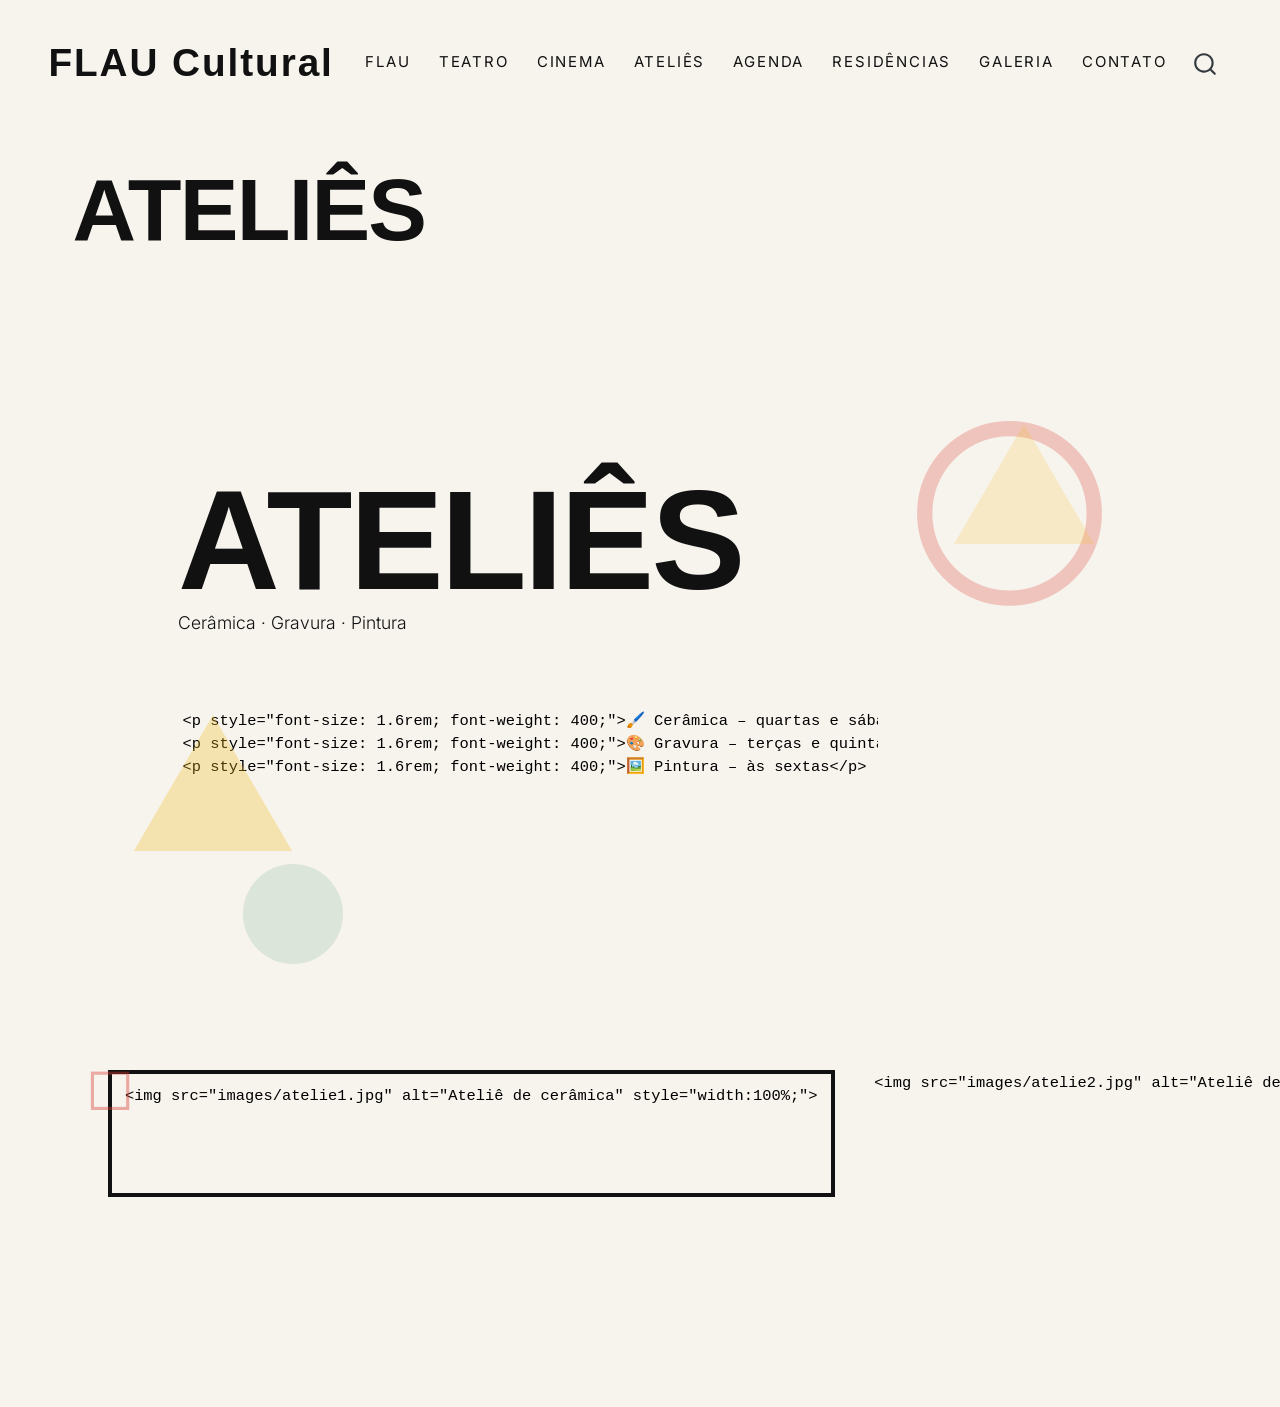
<file: docs/atelies.html>
<!DOCTYPE html>
<html xmlns="http://www.w3.org/1999/xhtml" lang="en" xml:lang="en"><head>

<meta charset="utf-8">
<meta name="generator" content="quarto-1.10.18">

<meta name="viewport" content="width=device-width, initial-scale=1.0, user-scalable=yes">


<title>Ateliês – FLAU Cultural</title>
<style>
/* Default styles provided by pandoc.
** See https://pandoc.org/MANUAL.html#variables-for-html for config info.
*/
span.smallcaps{font-variant: small-caps;}
div.columns{display: flex; gap: 1.5em;}
div.column{flex: auto;}
@media screen {
div.columns{gap: min(4vw, 1.5em);}
div.column{overflow-x: auto;}
}
div.hanging-indent{margin-left: 1.5em; text-indent: -1.5em;}
ul.task-list{list-style: none;}
ul.task-list li input[type="checkbox"] {
  width: 0.8em;
  margin: 0 0.8em 0.2em -1em; /* quarto-specific, see https://github.com/quarto-dev/quarto-cli/issues/4556 */ 
  vertical-align: middle;
}
</style>


<script src="site_libs/quarto-nav/quarto-nav.js"></script>
<script src="site_libs/quarto-nav/headroom.min.js"></script>
<script src="site_libs/clipboard/clipboard.min.js"></script>
<script src="site_libs/quarto-search/autocomplete.umd.js"></script>
<script src="site_libs/quarto-search/fuse.min.js"></script>
<script src="site_libs/quarto-search/quarto-search.js"></script>
<meta name="quarto:offset" content="./">
<script src="site_libs/quarto-html/quarto.js" type="module"></script>
<script src="site_libs/quarto-html/tabsets/tabsets.js" type="module"></script>
<script src="site_libs/quarto-html/popper.min.js"></script>
<script src="site_libs/quarto-html/tippy.umd.min.js"></script>
<script src="site_libs/quarto-html/anchor.min.js"></script>
<link href="site_libs/quarto-html/tippy.css" rel="stylesheet">
<link href="site_libs/quarto-html/quarto-syntax-highlighting-64a204ab8560d761af7679ceaba22944.css" rel="stylesheet" id="quarto-text-highlighting-styles">
<script src="site_libs/bootstrap/bootstrap.min.js"></script>
<link href="site_libs/bootstrap/bootstrap-icons.css" rel="stylesheet">
<link href="site_libs/bootstrap/bootstrap-ca892d1afb8100c5004f41c8276d6c75.min.css" rel="stylesheet" append-hash="true" id="quarto-bootstrap" data-mode="light">
<script id="quarto-search-options" type="application/json">{
  "location": "navbar",
  "copy-button": false,
  "collapse-after": 3,
  "panel-placement": "end",
  "type": "overlay",
  "limit": 50,
  "keyboard-shortcut": [
    "f",
    "/",
    "s"
  ],
  "show-item-context": false,
  "language": {
    "search-no-results-text": "No results",
    "search-matching-documents-text": "matching documents",
    "search-copy-link-title": "Copy link to search",
    "search-hide-matches-text": "Hide additional matches",
    "search-more-match-text": "more match in this document",
    "search-more-matches-text": "more matches in this document",
    "search-clear-button-title": "Clear",
    "search-text-placeholder": "",
    "search-detached-cancel-button-title": "Cancel",
    "search-submit-button-title": "Submit",
    "search-label": "Search"
  }
}</script>
<link rel="preconnect" href="https://fonts.googleapis.com">
<link rel="preconnect" href="https://fonts.gstatic.com" crossorigin="">
<link href="https://fonts.googleapis.com/css2?family=Futura+PT:wght@400;700&amp;family=Inter:wght@300;400;700&amp;display=swap" rel="stylesheet">


<link rel="stylesheet" href="styles.css">
</head>

<body class="nav-fixed quarto-light">

<div id="quarto-search-results"></div>
  <header id="quarto-header" class="headroom fixed-top">
    <nav class="navbar navbar-expand-lg " data-bs-theme="dark">
      <div class="navbar-container container-fluid">
      <div class="navbar-brand-container mx-auto">
    <a class="navbar-brand" href="./index.html">
    <span class="navbar-title">FLAU Cultural</span>
    </a>
  </div>
            <div id="quarto-search" class="" title="Search"></div>
          <button class="navbar-toggler" type="button" data-bs-toggle="collapse" data-bs-target="#navbarCollapse" aria-controls="navbarCollapse" role="menu" aria-expanded="false" aria-label="Toggle navigation" onclick="if (window.quartoToggleHeadroom) { window.quartoToggleHeadroom(); }">
  <span class="navbar-toggler-icon"></span>
</button>
          <div class="collapse navbar-collapse" id="navbarCollapse">
            <ul class="navbar-nav navbar-nav-scroll me-auto">
  <li class="nav-item">
    <a class="nav-link" href="./index.html"> 
<span class="menu-text">FLAU</span></a>
  </li>  
  <li class="nav-item">
    <a class="nav-link" href="./teatro.html"> 
<span class="menu-text">Teatro</span></a>
  </li>  
  <li class="nav-item">
    <a class="nav-link" href="./cinema.html"> 
<span class="menu-text">Cinema</span></a>
  </li>  
  <li class="nav-item">
    <a class="nav-link active" href="./atelies.html" aria-current="page"> 
<span class="menu-text">Ateliês</span></a>
  </li>  
  <li class="nav-item">
    <a class="nav-link" href="./agenda.html"> 
<span class="menu-text">Agenda</span></a>
  </li>  
  <li class="nav-item">
    <a class="nav-link" href="./residencias.html"> 
<span class="menu-text">Residências</span></a>
  </li>  
  <li class="nav-item">
    <a class="nav-link" href="./galeria.html"> 
<span class="menu-text">Galeria</span></a>
  </li>  
  <li class="nav-item">
    <a class="nav-link" href="./contato.html"> 
<span class="menu-text">Contato</span></a>
  </li>  
</ul>
          </div> <!-- /navcollapse -->
            <div class="quarto-navbar-tools">
</div>
      </div> <!-- /container-fluid -->
    </nav>
</header>
<!-- content -->
<div id="quarto-content" class="quarto-container page-columns page-rows-contents page-layout-full page-navbar">
<!-- sidebar -->
<!-- margin-sidebar -->
    
<!-- main -->
<main class="content column-page" id="quarto-document-content">

<header id="title-block-header" class="quarto-title-block default">
<div class="quarto-title">
<h1 class="title">Ateliês</h1>
</div>



<div class="quarto-title-meta column-page">

    
  
    
  </div>
  


</header>


<div class="hero">
<div class="forma-circulo animacao-flutuar" style="bottom:5%; left:15%; width:100px; height:100px; background: var(--verde); opacity:0.15;">

</div>
<div class="forma-triangulo animacao-girar" style="top:20%; right:10%; border-bottom-color: var(--amarelo);">

</div>
<h1>
Ateliês
</h1>
<p class="sub" style="color: var(--verde);">
</p><p>Cerâmica · Gravura · Pintura</p>
<p></p>
<div style="margin-top: 2rem; max-width: 700px;">
<pre><code>&lt;p style="font-size: 1.6rem; font-weight: 400;"&gt;🖌️ Cerâmica – quartas e sábados&lt;/p&gt;
&lt;p style="font-size: 1.6rem; font-weight: 400;"&gt;🎨 Gravura – terças e quintas&lt;/p&gt;
&lt;p style="font-size: 1.6rem; font-weight: 400;"&gt;🖼️ Pintura – às sextas&lt;/p&gt;</code></pre>
</div>
</div>
<div class="container-grid">
<div class="moldura">
<pre><code>&lt;img src="images/atelie1.jpg" alt="Ateliê de cerâmica" style="width:100%;"&gt;</code></pre>
</div>
<div class="moldura-com-circulo" style="grid-column: 2 / 3;">
<pre><code>&lt;img src="images/atelie2.jpg" alt="Ateliê de gravura" style="width:100%;"&gt;</code></pre>
</div>
<div style="grid-column: 3 / 4; padding: 1rem;">
<pre><code>&lt;h3&gt;Inscrições&lt;/h3&gt;
&lt;p&gt;Vagas limitadas.&lt;/p&gt;
&lt;p&gt;Envie e‑mail para &lt;strong&gt;atelies@flau.art&lt;/strong&gt;&lt;/p&gt;</code></pre>
</div>
</div>



</main> <!-- /main -->
<script id="quarto-html-after-body" type="application/javascript">
  window.document.addEventListener("DOMContentLoaded", function (event) {
    const icon = "";
    const anchorJS = new window.AnchorJS();
    anchorJS.options = {
      placement: 'right',
      icon: icon
    };
    anchorJS.add('.anchored');
    const isCodeAnnotation = (el) => {
      for (const clz of el.classList) {
        if (clz.startsWith('code-annotation-')) {                     
          return true;
        }
      }
      return false;
    }
    const onCopySuccess = function(e) {
      // button target
      const button = e.trigger;
      // don't keep focus
      button.blur();
      // flash "checked"
      button.classList.add('code-copy-button-checked');
      var currentTitle = button.getAttribute("title");
      button.setAttribute("title", "Copied!");
      let tooltip;
      if (window.bootstrap) {
        button.setAttribute("data-bs-toggle", "tooltip");
        button.setAttribute("data-bs-placement", "left");
        button.setAttribute("data-bs-title", "Copied!");
        tooltip = new bootstrap.Tooltip(button, 
          { trigger: "manual", 
            customClass: "code-copy-button-tooltip",
            offset: [0, -8]});
        tooltip.show();    
      }
      setTimeout(function() {
        if (tooltip) {
          tooltip.hide();
          button.removeAttribute("data-bs-title");
          button.removeAttribute("data-bs-toggle");
          button.removeAttribute("data-bs-placement");
        }
        button.setAttribute("title", currentTitle);
        button.classList.remove('code-copy-button-checked');
      }, 1000);
      // clear code selection
      e.clearSelection();
    }
    const getTextToCopy = function(trigger) {
      const outerScaffold = trigger.parentElement.cloneNode(true);
      const codeEl = outerScaffold.querySelector('code');
      for (const childEl of codeEl.children) {
        if (isCodeAnnotation(childEl)) {
          childEl.remove();
        }
      }
      return codeEl.innerText;
    }
    const clipboard = new window.ClipboardJS('.code-copy-button:not([data-in-quarto-modal])', {
      text: getTextToCopy
    });
    clipboard.on('success', onCopySuccess);
    if (window.document.getElementById('quarto-embedded-source-code-modal')) {
      const clipboardModal = new window.ClipboardJS('.code-copy-button[data-in-quarto-modal]', {
        text: getTextToCopy,
        container: window.document.getElementById('quarto-embedded-source-code-modal')
      });
      clipboardModal.on('success', onCopySuccess);
    }
      var localhostRegex = new RegExp(/^(?:http|https):\/\/localhost\:?[0-9]*\//);
      var mailtoRegex = new RegExp(/^mailto:/);
        var filterRegex = new RegExp("https:\/\/damsantos\.github\.io\/flau-cultural\/");
      var isInternal = (href) => {
          return filterRegex.test(href) || localhostRegex.test(href) || mailtoRegex.test(href);
      }
      // Inspect non-navigation links and adorn them if external
     var links = window.document.querySelectorAll('a[href]:not(.nav-link):not(.navbar-brand):not(.toc-action):not(.sidebar-link):not(.sidebar-item-toggle):not(.pagination-link):not(.no-external):not([aria-hidden]):not(.dropdown-item):not(.quarto-navigation-tool):not(.about-link)');
      for (var i=0; i<links.length; i++) {
        const link = links[i];
        if (!isInternal(link.href)) {
          // undo the damage that might have been done by quarto-nav.js in the case of
          // links that we want to consider external
          if (link.dataset.originalHref !== undefined) {
            link.href = link.dataset.originalHref;
          }
        }
      }
    function tippyHover(el, contentFn, onTriggerFn, onUntriggerFn) {
      const config = {
        allowHTML: true,
        maxWidth: 500,
        delay: 100,
        arrow: false,
        appendTo: function(el) {
            return el.parentElement;
        },
        interactive: true,
        interactiveBorder: 10,
        theme: 'quarto',
        placement: 'bottom-start',
      };
      if (contentFn) {
        config.content = contentFn;
      }
      if (onTriggerFn) {
        config.onTrigger = onTriggerFn;
      }
      if (onUntriggerFn) {
        config.onUntrigger = onUntriggerFn;
      }
      window.tippy(el, config); 
    }
    const noterefs = window.document.querySelectorAll('a[role="doc-noteref"]');
    for (var i=0; i<noterefs.length; i++) {
      const ref = noterefs[i];
      tippyHover(ref, function() {
        // use id or data attribute instead here
        let href = ref.getAttribute('data-footnote-href') || ref.getAttribute('href');
        try { href = new URL(href).hash; } catch {}
        const id = href.replace(/^#\/?/, "");
        const note = window.document.getElementById(id);
        if (note) {
          return note.innerHTML;
        } else {
          return "";
        }
      });
    }
    const xrefs = window.document.querySelectorAll('a.quarto-xref');
    const processXRef = (id, note) => {
      // Strip column container classes
      const stripColumnClz = (el) => {
        el.classList.remove("page-full", "page-columns");
        if (el.children) {
          for (const child of el.children) {
            stripColumnClz(child);
          }
        }
      }
      stripColumnClz(note)
      if (id === null || id.startsWith('sec-')) {
        // Special case sections, only their first couple elements
        const container = document.createElement("div");
        if (note.children && note.children.length > 2) {
          container.appendChild(note.children[0].cloneNode(true));
          for (let i = 1; i < note.children.length; i++) {
            const child = note.children[i];
            if (child.tagName === "P" && child.innerText === "") {
              continue;
            } else {
              container.appendChild(child.cloneNode(true));
              break;
            }
          }
          if (window.Quarto?.typesetMath) {
            window.Quarto.typesetMath(container);
          }
          return container.innerHTML
        } else {
          if (window.Quarto?.typesetMath) {
            window.Quarto.typesetMath(note);
          }
          return note.innerHTML;
        }
      } else {
        // Remove any anchor links if they are present
        const anchorLink = note.querySelector('a.anchorjs-link');
        if (anchorLink) {
          anchorLink.remove();
        }
        if (window.Quarto?.typesetMath) {
          window.Quarto.typesetMath(note);
        }
        if (note.classList.contains("callout")) {
          return note.outerHTML;
        } else {
          return note.innerHTML;
        }
      }
    }
    for (var i=0; i<xrefs.length; i++) {
      const xref = xrefs[i];
      tippyHover(xref, undefined, function(instance) {
        instance.disable();
        let url = xref.getAttribute('href');
        let hash = undefined; 
        if (url.startsWith('#')) {
          hash = url;
        } else {
          try { hash = new URL(url).hash; } catch {}
        }
        if (hash) {
          const id = hash.replace(/^#\/?/, "");
          const note = window.document.getElementById(id);
          if (note !== null) {
            try {
              const html = processXRef(id, note.cloneNode(true));
              instance.setContent(html);
            } finally {
              instance.enable();
              instance.show();
            }
          } else {
            // See if we can fetch this
            fetch(url.split('#')[0])
            .then(res => res.text())
            .then(html => {
              const parser = new DOMParser();
              const htmlDoc = parser.parseFromString(html, "text/html");
              const note = htmlDoc.getElementById(id);
              if (note !== null) {
                const html = processXRef(id, note);
                instance.setContent(html);
              } 
            }).finally(() => {
              instance.enable();
              instance.show();
            });
          }
        } else {
          // See if we can fetch a full url (with no hash to target)
          // This is a special case and we should probably do some content thinning / targeting
          fetch(url)
          .then(res => res.text())
          .then(html => {
            const parser = new DOMParser();
            const htmlDoc = parser.parseFromString(html, "text/html");
            const note = htmlDoc.querySelector('main.content');
            if (note !== null) {
              // This should only happen for chapter cross references
              // (since there is no id in the URL)
              // remove the first header
              if (note.children.length > 0 && note.children[0].tagName === "HEADER") {
                note.children[0].remove();
              }
              const html = processXRef(null, note);
              instance.setContent(html);
            } 
          }).finally(() => {
            instance.enable();
            instance.show();
          });
        }
      }, function(instance) {
      });
    }
        let selectedAnnoteEl;
        const selectorForAnnotation = ( cell, annotation) => {
          let cellAttr = 'data-code-cell="' + cell + '"';
          let lineAttr = 'data-code-annotation="' +  annotation + '"';
          const selector = 'span[' + cellAttr + '][' + lineAttr + ']';
          return selector;
        }
        const selectCodeLines = (annoteEl) => {
          const doc = window.document;
          const targetCell = annoteEl.getAttribute("data-target-cell");
          const targetAnnotation = annoteEl.getAttribute("data-target-annotation");
          const annoteSpan = window.document.querySelector(selectorForAnnotation(targetCell, targetAnnotation));
          const lines = annoteSpan.getAttribute("data-code-lines").split(",");
          const lineIds = lines.map((line) => {
            return targetCell + "-" + line;
          })
          let top = null;
          let height = null;
          let parent = null;
          if (lineIds.length > 0) {
              //compute the position of the single el (top and bottom and make a div)
              const el = window.document.getElementById(lineIds[0]);
              top = el.offsetTop;
              height = el.offsetHeight;
              parent = el.parentElement.parentElement;
            if (lineIds.length > 1) {
              const lastEl = window.document.getElementById(lineIds[lineIds.length - 1]);
              const bottom = lastEl.offsetTop + lastEl.offsetHeight;
              height = bottom - top;
            }
            if (top !== null && height !== null && parent !== null) {
              // cook up a div (if necessary) and position it 
              let div = window.document.getElementById("code-annotation-line-highlight");
              if (div === null) {
                div = window.document.createElement("div");
                div.setAttribute("id", "code-annotation-line-highlight");
                div.style.position = 'absolute';
                parent.appendChild(div);
              }
              div.style.top = top - 2 + "px";
              div.style.height = height + 4 + "px";
              div.style.left = 0;
              let gutterDiv = window.document.getElementById("code-annotation-line-highlight-gutter");
              if (gutterDiv === null) {
                gutterDiv = window.document.createElement("div");
                gutterDiv.setAttribute("id", "code-annotation-line-highlight-gutter");
                gutterDiv.style.position = 'absolute';
                const codeCell = window.document.getElementById(targetCell);
                const gutter = codeCell.querySelector('.code-annotation-gutter');
                gutter.appendChild(gutterDiv);
              }
              gutterDiv.style.top = top - 2 + "px";
              gutterDiv.style.height = height + 4 + "px";
            }
            selectedAnnoteEl = annoteEl;
          }
        };
        const unselectCodeLines = () => {
          const elementsIds = ["code-annotation-line-highlight", "code-annotation-line-highlight-gutter"];
          elementsIds.forEach((elId) => {
            const div = window.document.getElementById(elId);
            if (div) {
              div.remove();
            }
          });
          selectedAnnoteEl = undefined;
        };
          // Handle positioning of the toggle
      window.addEventListener(
        "resize",
        throttle(() => {
          elRect = undefined;
          if (selectedAnnoteEl) {
            selectCodeLines(selectedAnnoteEl);
          }
        }, 10)
      );
      function throttle(fn, ms) {
      let throttle = false;
      let timer;
        return (...args) => {
          if(!throttle) { // first call gets through
              fn.apply(this, args);
              throttle = true;
          } else { // all the others get throttled
              if(timer) clearTimeout(timer); // cancel #2
              timer = setTimeout(() => {
                fn.apply(this, args);
                timer = throttle = false;
              }, ms);
          }
        };
      }
        // Attach click handler to the DT
        const annoteDls = window.document.querySelectorAll('dt[data-target-cell]');
        for (const annoteDlNode of annoteDls) {
          annoteDlNode.addEventListener('click', (event) => {
            const clickedEl = event.target;
            if (clickedEl !== selectedAnnoteEl) {
              unselectCodeLines();
              const activeEl = window.document.querySelector('dt[data-target-cell].code-annotation-active');
              if (activeEl) {
                activeEl.classList.remove('code-annotation-active');
              }
              selectCodeLines(clickedEl);
              clickedEl.classList.add('code-annotation-active');
            } else {
              // Unselect the line
              unselectCodeLines();
              clickedEl.classList.remove('code-annotation-active');
            }
          });
        }
    const findCites = (el) => {
      const parentEl = el.parentElement;
      if (parentEl) {
        const cites = parentEl.dataset.cites;
        if (cites) {
          return {
            el,
            cites: cites.split(' ')
          };
        } else {
          return findCites(el.parentElement)
        }
      } else {
        return undefined;
      }
    };
    var bibliorefs = window.document.querySelectorAll('a[role="doc-biblioref"]');
    for (var i=0; i<bibliorefs.length; i++) {
      const ref = bibliorefs[i];
      const citeInfo = findCites(ref);
      if (citeInfo) {
        tippyHover(citeInfo.el, function() {
          var popup = window.document.createElement('div');
          citeInfo.cites.forEach(function(cite) {
            var citeDiv = window.document.createElement('div');
            citeDiv.classList.add('hanging-indent');
            citeDiv.classList.add('csl-entry');
            var biblioDiv = window.document.getElementById('ref-' + cite);
            if (biblioDiv) {
              citeDiv.innerHTML = biblioDiv.innerHTML;
            }
            popup.appendChild(citeDiv);
          });
          return popup.innerHTML;
        });
      }
    }
  });
  </script>
</div> <!-- /content -->
<footer class="footer">
  <div class="nav-footer">
    <div class="nav-footer-left">
<p>FLAU Cultural · Rua das Artes, 123 · São Paulo</p>
</div>   
    <div class="nav-footer-center">
      &nbsp;
    </div>
    <div class="nav-footer-right">
<p>Instagram <span class="citation" data-cites="flau.cultural">@flau.cultural</span> · contato@flau.art</p>
</div>
  </div>
</footer>




</body></html>
</file>
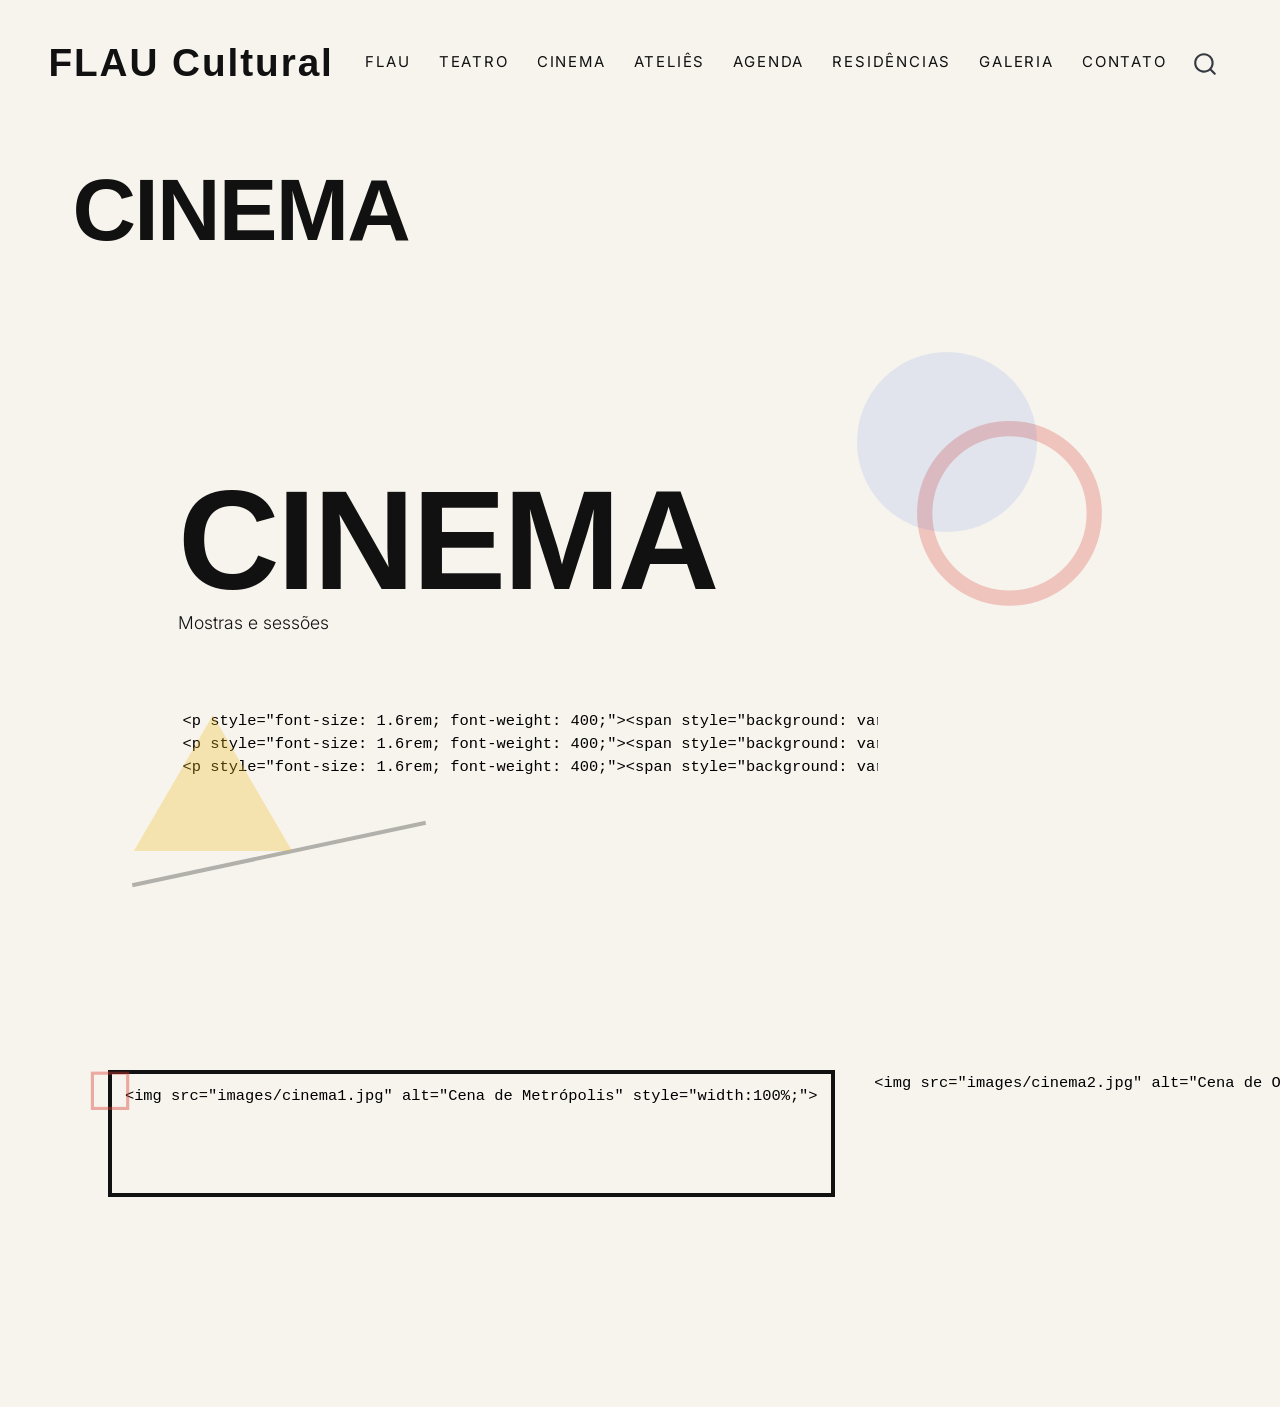
<file: docs/cinema.html>
<!DOCTYPE html>
<html xmlns="http://www.w3.org/1999/xhtml" lang="en" xml:lang="en"><head>

<meta charset="utf-8">
<meta name="generator" content="quarto-1.10.18">

<meta name="viewport" content="width=device-width, initial-scale=1.0, user-scalable=yes">


<title>Cinema – FLAU Cultural</title>
<style>
/* Default styles provided by pandoc.
** See https://pandoc.org/MANUAL.html#variables-for-html for config info.
*/
span.smallcaps{font-variant: small-caps;}
div.columns{display: flex; gap: 1.5em;}
div.column{flex: auto;}
@media screen {
div.columns{gap: min(4vw, 1.5em);}
div.column{overflow-x: auto;}
}
div.hanging-indent{margin-left: 1.5em; text-indent: -1.5em;}
ul.task-list{list-style: none;}
ul.task-list li input[type="checkbox"] {
  width: 0.8em;
  margin: 0 0.8em 0.2em -1em; /* quarto-specific, see https://github.com/quarto-dev/quarto-cli/issues/4556 */ 
  vertical-align: middle;
}
</style>


<script src="site_libs/quarto-nav/quarto-nav.js"></script>
<script src="site_libs/quarto-nav/headroom.min.js"></script>
<script src="site_libs/clipboard/clipboard.min.js"></script>
<script src="site_libs/quarto-search/autocomplete.umd.js"></script>
<script src="site_libs/quarto-search/fuse.min.js"></script>
<script src="site_libs/quarto-search/quarto-search.js"></script>
<meta name="quarto:offset" content="./">
<script src="site_libs/quarto-html/quarto.js" type="module"></script>
<script src="site_libs/quarto-html/tabsets/tabsets.js" type="module"></script>
<script src="site_libs/quarto-html/popper.min.js"></script>
<script src="site_libs/quarto-html/tippy.umd.min.js"></script>
<script src="site_libs/quarto-html/anchor.min.js"></script>
<link href="site_libs/quarto-html/tippy.css" rel="stylesheet">
<link href="site_libs/quarto-html/quarto-syntax-highlighting-64a204ab8560d761af7679ceaba22944.css" rel="stylesheet" id="quarto-text-highlighting-styles">
<script src="site_libs/bootstrap/bootstrap.min.js"></script>
<link href="site_libs/bootstrap/bootstrap-icons.css" rel="stylesheet">
<link href="site_libs/bootstrap/bootstrap-ca892d1afb8100c5004f41c8276d6c75.min.css" rel="stylesheet" append-hash="true" id="quarto-bootstrap" data-mode="light">
<script id="quarto-search-options" type="application/json">{
  "location": "navbar",
  "copy-button": false,
  "collapse-after": 3,
  "panel-placement": "end",
  "type": "overlay",
  "limit": 50,
  "keyboard-shortcut": [
    "f",
    "/",
    "s"
  ],
  "show-item-context": false,
  "language": {
    "search-no-results-text": "No results",
    "search-matching-documents-text": "matching documents",
    "search-copy-link-title": "Copy link to search",
    "search-hide-matches-text": "Hide additional matches",
    "search-more-match-text": "more match in this document",
    "search-more-matches-text": "more matches in this document",
    "search-clear-button-title": "Clear",
    "search-text-placeholder": "",
    "search-detached-cancel-button-title": "Cancel",
    "search-submit-button-title": "Submit",
    "search-label": "Search"
  }
}</script>
<link rel="preconnect" href="https://fonts.googleapis.com">
<link rel="preconnect" href="https://fonts.gstatic.com" crossorigin="">
<link href="https://fonts.googleapis.com/css2?family=Futura+PT:wght@400;700&amp;family=Inter:wght@300;400;700&amp;display=swap" rel="stylesheet">


<link rel="stylesheet" href="styles.css">
</head>

<body class="nav-fixed quarto-light">

<div id="quarto-search-results"></div>
  <header id="quarto-header" class="headroom fixed-top">
    <nav class="navbar navbar-expand-lg " data-bs-theme="dark">
      <div class="navbar-container container-fluid">
      <div class="navbar-brand-container mx-auto">
    <a class="navbar-brand" href="./index.html">
    <span class="navbar-title">FLAU Cultural</span>
    </a>
  </div>
            <div id="quarto-search" class="" title="Search"></div>
          <button class="navbar-toggler" type="button" data-bs-toggle="collapse" data-bs-target="#navbarCollapse" aria-controls="navbarCollapse" role="menu" aria-expanded="false" aria-label="Toggle navigation" onclick="if (window.quartoToggleHeadroom) { window.quartoToggleHeadroom(); }">
  <span class="navbar-toggler-icon"></span>
</button>
          <div class="collapse navbar-collapse" id="navbarCollapse">
            <ul class="navbar-nav navbar-nav-scroll me-auto">
  <li class="nav-item">
    <a class="nav-link" href="./index.html"> 
<span class="menu-text">FLAU</span></a>
  </li>  
  <li class="nav-item">
    <a class="nav-link" href="./teatro.html"> 
<span class="menu-text">Teatro</span></a>
  </li>  
  <li class="nav-item">
    <a class="nav-link active" href="./cinema.html" aria-current="page"> 
<span class="menu-text">Cinema</span></a>
  </li>  
  <li class="nav-item">
    <a class="nav-link" href="./atelies.html"> 
<span class="menu-text">Ateliês</span></a>
  </li>  
  <li class="nav-item">
    <a class="nav-link" href="./agenda.html"> 
<span class="menu-text">Agenda</span></a>
  </li>  
  <li class="nav-item">
    <a class="nav-link" href="./residencias.html"> 
<span class="menu-text">Residências</span></a>
  </li>  
  <li class="nav-item">
    <a class="nav-link" href="./galeria.html"> 
<span class="menu-text">Galeria</span></a>
  </li>  
  <li class="nav-item">
    <a class="nav-link" href="./contato.html"> 
<span class="menu-text">Contato</span></a>
  </li>  
</ul>
          </div> <!-- /navcollapse -->
            <div class="quarto-navbar-tools">
</div>
      </div> <!-- /container-fluid -->
    </nav>
</header>
<!-- content -->
<div id="quarto-content" class="quarto-container page-columns page-rows-contents page-layout-full page-navbar">
<!-- sidebar -->
<!-- margin-sidebar -->
    
<!-- main -->
<main class="content column-page" id="quarto-document-content">

<header id="title-block-header" class="quarto-title-block default">
<div class="quarto-title">
<h1 class="title">Cinema</h1>
</div>



<div class="quarto-title-meta column-page">

    
  
    
  </div>
  


</header>


<div class="hero">
<div class="forma-circulo animacao-girar" style="top:10%; right:15%; width:180px; height:180px; background: var(--azul); opacity:0.1;">

</div>
<div class="linha-diagonal" style="bottom:20%; left:5%;">

</div>
<h1>
Cinema
</h1>
<p class="sub" style="color: var(--azul);">
</p><p>Mostras e sessões</p>
<p></p>
<div style="margin-top: 2rem; max-width: 700px;">
<pre><code>&lt;p style="font-size: 1.6rem; font-weight: 400;"&gt;&lt;span style="background: var(--vermelho); color: var(--branco); padding: 0.1rem 0.8rem;"&gt;14 AGO&lt;/span&gt; · O Gabinete do Dr. Caligari – 18h&lt;/p&gt;
&lt;p style="font-size: 1.6rem; font-weight: 400;"&gt;&lt;span style="background: var(--vermelho); color: var(--branco); padding: 0.1rem 0.8rem;"&gt;21 AGO&lt;/span&gt; · Metrópolis – 20h&lt;/p&gt;
&lt;p style="font-size: 1.6rem; font-weight: 400;"&gt;&lt;span style="background: var(--vermelho); color: var(--branco); padding: 0.1rem 0.8rem;"&gt;28 AGO&lt;/span&gt; · O Acossado – 19h&lt;/p&gt;</code></pre>
</div>
</div>
<div class="container-grid">
<div class="moldura">
<pre><code>&lt;img src="images/cinema1.jpg" alt="Cena de Metrópolis" style="width:100%;"&gt;</code></pre>
</div>
<div class="moldura-com-circulo" style="grid-column: 2 / 3;">
<pre><code>&lt;img src="images/cinema2.jpg" alt="Cena de O Acossado" style="width:100%;"&gt;</code></pre>
</div>
<div style="grid-column: 3 / 4; padding: 1rem;">
<pre><code>&lt;h3&gt;Ingressos&lt;/h3&gt;
&lt;p&gt;R$ 10 (inteira) · R$ 5 (meia)&lt;/p&gt;
&lt;p&gt;Venda na hora.&lt;/p&gt;</code></pre>
</div>
</div>



</main> <!-- /main -->
<script id="quarto-html-after-body" type="application/javascript">
  window.document.addEventListener("DOMContentLoaded", function (event) {
    const icon = "";
    const anchorJS = new window.AnchorJS();
    anchorJS.options = {
      placement: 'right',
      icon: icon
    };
    anchorJS.add('.anchored');
    const isCodeAnnotation = (el) => {
      for (const clz of el.classList) {
        if (clz.startsWith('code-annotation-')) {                     
          return true;
        }
      }
      return false;
    }
    const onCopySuccess = function(e) {
      // button target
      const button = e.trigger;
      // don't keep focus
      button.blur();
      // flash "checked"
      button.classList.add('code-copy-button-checked');
      var currentTitle = button.getAttribute("title");
      button.setAttribute("title", "Copied!");
      let tooltip;
      if (window.bootstrap) {
        button.setAttribute("data-bs-toggle", "tooltip");
        button.setAttribute("data-bs-placement", "left");
        button.setAttribute("data-bs-title", "Copied!");
        tooltip = new bootstrap.Tooltip(button, 
          { trigger: "manual", 
            customClass: "code-copy-button-tooltip",
            offset: [0, -8]});
        tooltip.show();    
      }
      setTimeout(function() {
        if (tooltip) {
          tooltip.hide();
          button.removeAttribute("data-bs-title");
          button.removeAttribute("data-bs-toggle");
          button.removeAttribute("data-bs-placement");
        }
        button.setAttribute("title", currentTitle);
        button.classList.remove('code-copy-button-checked');
      }, 1000);
      // clear code selection
      e.clearSelection();
    }
    const getTextToCopy = function(trigger) {
      const outerScaffold = trigger.parentElement.cloneNode(true);
      const codeEl = outerScaffold.querySelector('code');
      for (const childEl of codeEl.children) {
        if (isCodeAnnotation(childEl)) {
          childEl.remove();
        }
      }
      return codeEl.innerText;
    }
    const clipboard = new window.ClipboardJS('.code-copy-button:not([data-in-quarto-modal])', {
      text: getTextToCopy
    });
    clipboard.on('success', onCopySuccess);
    if (window.document.getElementById('quarto-embedded-source-code-modal')) {
      const clipboardModal = new window.ClipboardJS('.code-copy-button[data-in-quarto-modal]', {
        text: getTextToCopy,
        container: window.document.getElementById('quarto-embedded-source-code-modal')
      });
      clipboardModal.on('success', onCopySuccess);
    }
      var localhostRegex = new RegExp(/^(?:http|https):\/\/localhost\:?[0-9]*\//);
      var mailtoRegex = new RegExp(/^mailto:/);
        var filterRegex = new RegExp("https:\/\/damsantos\.github\.io\/flau-cultural\/");
      var isInternal = (href) => {
          return filterRegex.test(href) || localhostRegex.test(href) || mailtoRegex.test(href);
      }
      // Inspect non-navigation links and adorn them if external
     var links = window.document.querySelectorAll('a[href]:not(.nav-link):not(.navbar-brand):not(.toc-action):not(.sidebar-link):not(.sidebar-item-toggle):not(.pagination-link):not(.no-external):not([aria-hidden]):not(.dropdown-item):not(.quarto-navigation-tool):not(.about-link)');
      for (var i=0; i<links.length; i++) {
        const link = links[i];
        if (!isInternal(link.href)) {
          // undo the damage that might have been done by quarto-nav.js in the case of
          // links that we want to consider external
          if (link.dataset.originalHref !== undefined) {
            link.href = link.dataset.originalHref;
          }
        }
      }
    function tippyHover(el, contentFn, onTriggerFn, onUntriggerFn) {
      const config = {
        allowHTML: true,
        maxWidth: 500,
        delay: 100,
        arrow: false,
        appendTo: function(el) {
            return el.parentElement;
        },
        interactive: true,
        interactiveBorder: 10,
        theme: 'quarto',
        placement: 'bottom-start',
      };
      if (contentFn) {
        config.content = contentFn;
      }
      if (onTriggerFn) {
        config.onTrigger = onTriggerFn;
      }
      if (onUntriggerFn) {
        config.onUntrigger = onUntriggerFn;
      }
      window.tippy(el, config); 
    }
    const noterefs = window.document.querySelectorAll('a[role="doc-noteref"]');
    for (var i=0; i<noterefs.length; i++) {
      const ref = noterefs[i];
      tippyHover(ref, function() {
        // use id or data attribute instead here
        let href = ref.getAttribute('data-footnote-href') || ref.getAttribute('href');
        try { href = new URL(href).hash; } catch {}
        const id = href.replace(/^#\/?/, "");
        const note = window.document.getElementById(id);
        if (note) {
          return note.innerHTML;
        } else {
          return "";
        }
      });
    }
    const xrefs = window.document.querySelectorAll('a.quarto-xref');
    const processXRef = (id, note) => {
      // Strip column container classes
      const stripColumnClz = (el) => {
        el.classList.remove("page-full", "page-columns");
        if (el.children) {
          for (const child of el.children) {
            stripColumnClz(child);
          }
        }
      }
      stripColumnClz(note)
      if (id === null || id.startsWith('sec-')) {
        // Special case sections, only their first couple elements
        const container = document.createElement("div");
        if (note.children && note.children.length > 2) {
          container.appendChild(note.children[0].cloneNode(true));
          for (let i = 1; i < note.children.length; i++) {
            const child = note.children[i];
            if (child.tagName === "P" && child.innerText === "") {
              continue;
            } else {
              container.appendChild(child.cloneNode(true));
              break;
            }
          }
          if (window.Quarto?.typesetMath) {
            window.Quarto.typesetMath(container);
          }
          return container.innerHTML
        } else {
          if (window.Quarto?.typesetMath) {
            window.Quarto.typesetMath(note);
          }
          return note.innerHTML;
        }
      } else {
        // Remove any anchor links if they are present
        const anchorLink = note.querySelector('a.anchorjs-link');
        if (anchorLink) {
          anchorLink.remove();
        }
        if (window.Quarto?.typesetMath) {
          window.Quarto.typesetMath(note);
        }
        if (note.classList.contains("callout")) {
          return note.outerHTML;
        } else {
          return note.innerHTML;
        }
      }
    }
    for (var i=0; i<xrefs.length; i++) {
      const xref = xrefs[i];
      tippyHover(xref, undefined, function(instance) {
        instance.disable();
        let url = xref.getAttribute('href');
        let hash = undefined; 
        if (url.startsWith('#')) {
          hash = url;
        } else {
          try { hash = new URL(url).hash; } catch {}
        }
        if (hash) {
          const id = hash.replace(/^#\/?/, "");
          const note = window.document.getElementById(id);
          if (note !== null) {
            try {
              const html = processXRef(id, note.cloneNode(true));
              instance.setContent(html);
            } finally {
              instance.enable();
              instance.show();
            }
          } else {
            // See if we can fetch this
            fetch(url.split('#')[0])
            .then(res => res.text())
            .then(html => {
              const parser = new DOMParser();
              const htmlDoc = parser.parseFromString(html, "text/html");
              const note = htmlDoc.getElementById(id);
              if (note !== null) {
                const html = processXRef(id, note);
                instance.setContent(html);
              } 
            }).finally(() => {
              instance.enable();
              instance.show();
            });
          }
        } else {
          // See if we can fetch a full url (with no hash to target)
          // This is a special case and we should probably do some content thinning / targeting
          fetch(url)
          .then(res => res.text())
          .then(html => {
            const parser = new DOMParser();
            const htmlDoc = parser.parseFromString(html, "text/html");
            const note = htmlDoc.querySelector('main.content');
            if (note !== null) {
              // This should only happen for chapter cross references
              // (since there is no id in the URL)
              // remove the first header
              if (note.children.length > 0 && note.children[0].tagName === "HEADER") {
                note.children[0].remove();
              }
              const html = processXRef(null, note);
              instance.setContent(html);
            } 
          }).finally(() => {
            instance.enable();
            instance.show();
          });
        }
      }, function(instance) {
      });
    }
        let selectedAnnoteEl;
        const selectorForAnnotation = ( cell, annotation) => {
          let cellAttr = 'data-code-cell="' + cell + '"';
          let lineAttr = 'data-code-annotation="' +  annotation + '"';
          const selector = 'span[' + cellAttr + '][' + lineAttr + ']';
          return selector;
        }
        const selectCodeLines = (annoteEl) => {
          const doc = window.document;
          const targetCell = annoteEl.getAttribute("data-target-cell");
          const targetAnnotation = annoteEl.getAttribute("data-target-annotation");
          const annoteSpan = window.document.querySelector(selectorForAnnotation(targetCell, targetAnnotation));
          const lines = annoteSpan.getAttribute("data-code-lines").split(",");
          const lineIds = lines.map((line) => {
            return targetCell + "-" + line;
          })
          let top = null;
          let height = null;
          let parent = null;
          if (lineIds.length > 0) {
              //compute the position of the single el (top and bottom and make a div)
              const el = window.document.getElementById(lineIds[0]);
              top = el.offsetTop;
              height = el.offsetHeight;
              parent = el.parentElement.parentElement;
            if (lineIds.length > 1) {
              const lastEl = window.document.getElementById(lineIds[lineIds.length - 1]);
              const bottom = lastEl.offsetTop + lastEl.offsetHeight;
              height = bottom - top;
            }
            if (top !== null && height !== null && parent !== null) {
              // cook up a div (if necessary) and position it 
              let div = window.document.getElementById("code-annotation-line-highlight");
              if (div === null) {
                div = window.document.createElement("div");
                div.setAttribute("id", "code-annotation-line-highlight");
                div.style.position = 'absolute';
                parent.appendChild(div);
              }
              div.style.top = top - 2 + "px";
              div.style.height = height + 4 + "px";
              div.style.left = 0;
              let gutterDiv = window.document.getElementById("code-annotation-line-highlight-gutter");
              if (gutterDiv === null) {
                gutterDiv = window.document.createElement("div");
                gutterDiv.setAttribute("id", "code-annotation-line-highlight-gutter");
                gutterDiv.style.position = 'absolute';
                const codeCell = window.document.getElementById(targetCell);
                const gutter = codeCell.querySelector('.code-annotation-gutter');
                gutter.appendChild(gutterDiv);
              }
              gutterDiv.style.top = top - 2 + "px";
              gutterDiv.style.height = height + 4 + "px";
            }
            selectedAnnoteEl = annoteEl;
          }
        };
        const unselectCodeLines = () => {
          const elementsIds = ["code-annotation-line-highlight", "code-annotation-line-highlight-gutter"];
          elementsIds.forEach((elId) => {
            const div = window.document.getElementById(elId);
            if (div) {
              div.remove();
            }
          });
          selectedAnnoteEl = undefined;
        };
          // Handle positioning of the toggle
      window.addEventListener(
        "resize",
        throttle(() => {
          elRect = undefined;
          if (selectedAnnoteEl) {
            selectCodeLines(selectedAnnoteEl);
          }
        }, 10)
      );
      function throttle(fn, ms) {
      let throttle = false;
      let timer;
        return (...args) => {
          if(!throttle) { // first call gets through
              fn.apply(this, args);
              throttle = true;
          } else { // all the others get throttled
              if(timer) clearTimeout(timer); // cancel #2
              timer = setTimeout(() => {
                fn.apply(this, args);
                timer = throttle = false;
              }, ms);
          }
        };
      }
        // Attach click handler to the DT
        const annoteDls = window.document.querySelectorAll('dt[data-target-cell]');
        for (const annoteDlNode of annoteDls) {
          annoteDlNode.addEventListener('click', (event) => {
            const clickedEl = event.target;
            if (clickedEl !== selectedAnnoteEl) {
              unselectCodeLines();
              const activeEl = window.document.querySelector('dt[data-target-cell].code-annotation-active');
              if (activeEl) {
                activeEl.classList.remove('code-annotation-active');
              }
              selectCodeLines(clickedEl);
              clickedEl.classList.add('code-annotation-active');
            } else {
              // Unselect the line
              unselectCodeLines();
              clickedEl.classList.remove('code-annotation-active');
            }
          });
        }
    const findCites = (el) => {
      const parentEl = el.parentElement;
      if (parentEl) {
        const cites = parentEl.dataset.cites;
        if (cites) {
          return {
            el,
            cites: cites.split(' ')
          };
        } else {
          return findCites(el.parentElement)
        }
      } else {
        return undefined;
      }
    };
    var bibliorefs = window.document.querySelectorAll('a[role="doc-biblioref"]');
    for (var i=0; i<bibliorefs.length; i++) {
      const ref = bibliorefs[i];
      const citeInfo = findCites(ref);
      if (citeInfo) {
        tippyHover(citeInfo.el, function() {
          var popup = window.document.createElement('div');
          citeInfo.cites.forEach(function(cite) {
            var citeDiv = window.document.createElement('div');
            citeDiv.classList.add('hanging-indent');
            citeDiv.classList.add('csl-entry');
            var biblioDiv = window.document.getElementById('ref-' + cite);
            if (biblioDiv) {
              citeDiv.innerHTML = biblioDiv.innerHTML;
            }
            popup.appendChild(citeDiv);
          });
          return popup.innerHTML;
        });
      }
    }
  });
  </script>
</div> <!-- /content -->
<footer class="footer">
  <div class="nav-footer">
    <div class="nav-footer-left">
<p>FLAU Cultural · Rua das Artes, 123 · São Paulo</p>
</div>   
    <div class="nav-footer-center">
      &nbsp;
    </div>
    <div class="nav-footer-right">
<p>Instagram <span class="citation" data-cites="flau.cultural">@flau.cultural</span> · contato@flau.art</p>
</div>
  </div>
</footer>




</body></html>
</file>
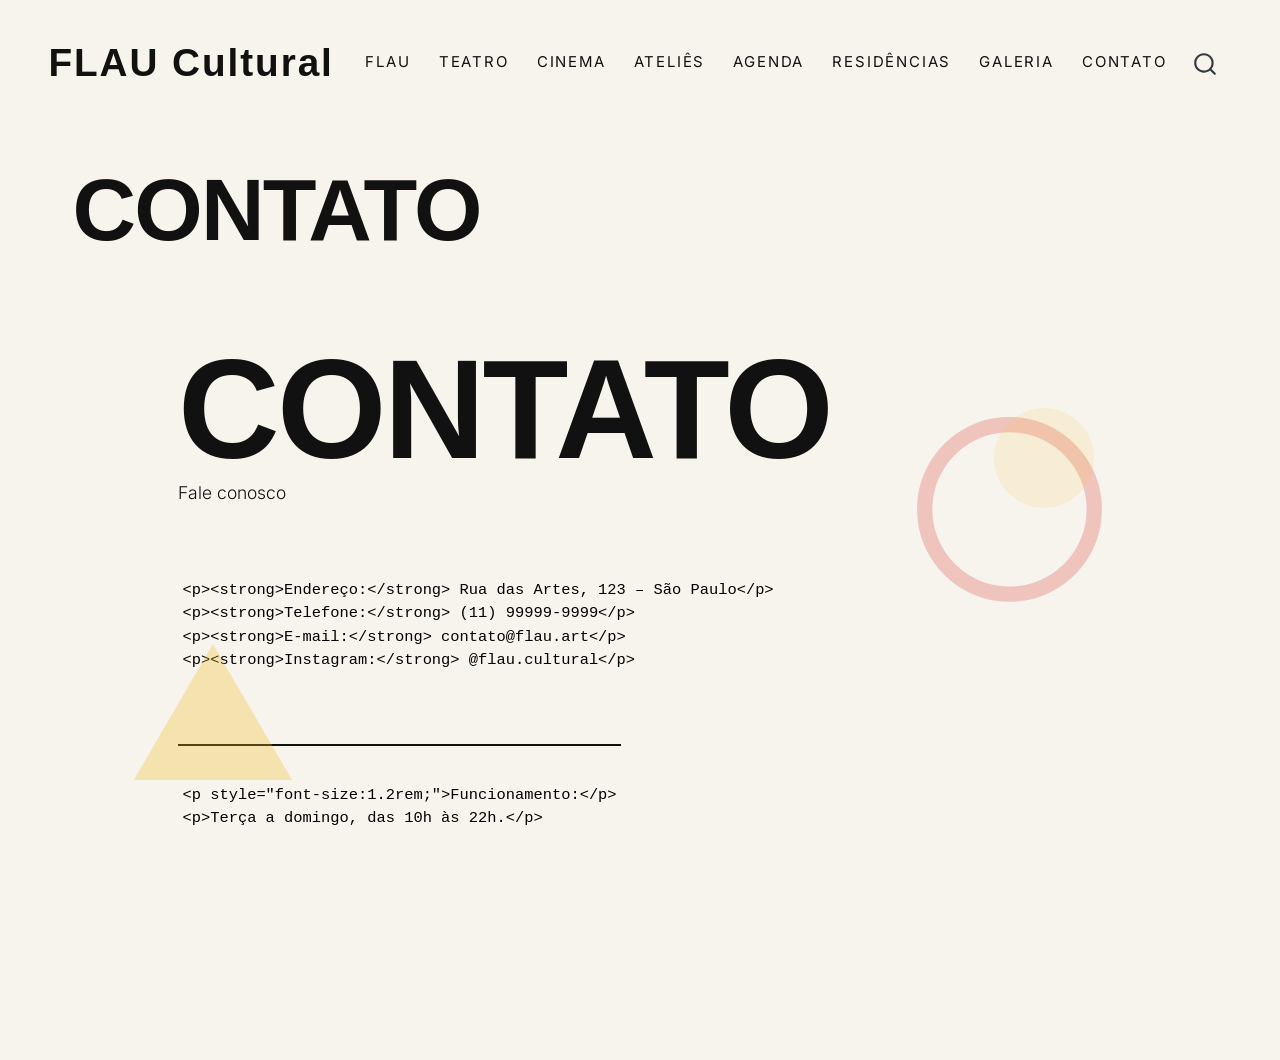
<file: docs/contato.html>
<!DOCTYPE html>
<html xmlns="http://www.w3.org/1999/xhtml" lang="en" xml:lang="en"><head>

<meta charset="utf-8">
<meta name="generator" content="quarto-1.10.18">

<meta name="viewport" content="width=device-width, initial-scale=1.0, user-scalable=yes">


<title>Contato – FLAU Cultural</title>
<style>
/* Default styles provided by pandoc.
** See https://pandoc.org/MANUAL.html#variables-for-html for config info.
*/
span.smallcaps{font-variant: small-caps;}
div.columns{display: flex; gap: 1.5em;}
div.column{flex: auto;}
@media screen {
div.columns{gap: min(4vw, 1.5em);}
div.column{overflow-x: auto;}
}
div.hanging-indent{margin-left: 1.5em; text-indent: -1.5em;}
ul.task-list{list-style: none;}
ul.task-list li input[type="checkbox"] {
  width: 0.8em;
  margin: 0 0.8em 0.2em -1em; /* quarto-specific, see https://github.com/quarto-dev/quarto-cli/issues/4556 */ 
  vertical-align: middle;
}
</style>


<script src="site_libs/quarto-nav/quarto-nav.js"></script>
<script src="site_libs/quarto-nav/headroom.min.js"></script>
<script src="site_libs/clipboard/clipboard.min.js"></script>
<script src="site_libs/quarto-search/autocomplete.umd.js"></script>
<script src="site_libs/quarto-search/fuse.min.js"></script>
<script src="site_libs/quarto-search/quarto-search.js"></script>
<meta name="quarto:offset" content="./">
<script src="site_libs/quarto-html/quarto.js" type="module"></script>
<script src="site_libs/quarto-html/tabsets/tabsets.js" type="module"></script>
<script src="site_libs/quarto-html/popper.min.js"></script>
<script src="site_libs/quarto-html/tippy.umd.min.js"></script>
<script src="site_libs/quarto-html/anchor.min.js"></script>
<link href="site_libs/quarto-html/tippy.css" rel="stylesheet">
<link href="site_libs/quarto-html/quarto-syntax-highlighting-64a204ab8560d761af7679ceaba22944.css" rel="stylesheet" id="quarto-text-highlighting-styles">
<script src="site_libs/bootstrap/bootstrap.min.js"></script>
<link href="site_libs/bootstrap/bootstrap-icons.css" rel="stylesheet">
<link href="site_libs/bootstrap/bootstrap-ca892d1afb8100c5004f41c8276d6c75.min.css" rel="stylesheet" append-hash="true" id="quarto-bootstrap" data-mode="light">
<script id="quarto-search-options" type="application/json">{
  "location": "navbar",
  "copy-button": false,
  "collapse-after": 3,
  "panel-placement": "end",
  "type": "overlay",
  "limit": 50,
  "keyboard-shortcut": [
    "f",
    "/",
    "s"
  ],
  "show-item-context": false,
  "language": {
    "search-no-results-text": "No results",
    "search-matching-documents-text": "matching documents",
    "search-copy-link-title": "Copy link to search",
    "search-hide-matches-text": "Hide additional matches",
    "search-more-match-text": "more match in this document",
    "search-more-matches-text": "more matches in this document",
    "search-clear-button-title": "Clear",
    "search-text-placeholder": "",
    "search-detached-cancel-button-title": "Cancel",
    "search-submit-button-title": "Submit",
    "search-label": "Search"
  }
}</script>
<link rel="preconnect" href="https://fonts.googleapis.com">
<link rel="preconnect" href="https://fonts.gstatic.com" crossorigin="">
<link href="https://fonts.googleapis.com/css2?family=Futura+PT:wght@400;700&amp;family=Inter:wght@300;400;700&amp;display=swap" rel="stylesheet">


<link rel="stylesheet" href="styles.css">
</head>

<body class="nav-fixed quarto-light">

<div id="quarto-search-results"></div>
  <header id="quarto-header" class="headroom fixed-top">
    <nav class="navbar navbar-expand-lg " data-bs-theme="dark">
      <div class="navbar-container container-fluid">
      <div class="navbar-brand-container mx-auto">
    <a class="navbar-brand" href="./index.html">
    <span class="navbar-title">FLAU Cultural</span>
    </a>
  </div>
            <div id="quarto-search" class="" title="Search"></div>
          <button class="navbar-toggler" type="button" data-bs-toggle="collapse" data-bs-target="#navbarCollapse" aria-controls="navbarCollapse" role="menu" aria-expanded="false" aria-label="Toggle navigation" onclick="if (window.quartoToggleHeadroom) { window.quartoToggleHeadroom(); }">
  <span class="navbar-toggler-icon"></span>
</button>
          <div class="collapse navbar-collapse" id="navbarCollapse">
            <ul class="navbar-nav navbar-nav-scroll me-auto">
  <li class="nav-item">
    <a class="nav-link" href="./index.html"> 
<span class="menu-text">FLAU</span></a>
  </li>  
  <li class="nav-item">
    <a class="nav-link" href="./teatro.html"> 
<span class="menu-text">Teatro</span></a>
  </li>  
  <li class="nav-item">
    <a class="nav-link" href="./cinema.html"> 
<span class="menu-text">Cinema</span></a>
  </li>  
  <li class="nav-item">
    <a class="nav-link" href="./atelies.html"> 
<span class="menu-text">Ateliês</span></a>
  </li>  
  <li class="nav-item">
    <a class="nav-link" href="./agenda.html"> 
<span class="menu-text">Agenda</span></a>
  </li>  
  <li class="nav-item">
    <a class="nav-link" href="./residencias.html"> 
<span class="menu-text">Residências</span></a>
  </li>  
  <li class="nav-item">
    <a class="nav-link" href="./galeria.html"> 
<span class="menu-text">Galeria</span></a>
  </li>  
  <li class="nav-item">
    <a class="nav-link active" href="./contato.html" aria-current="page"> 
<span class="menu-text">Contato</span></a>
  </li>  
</ul>
          </div> <!-- /navcollapse -->
            <div class="quarto-navbar-tools">
</div>
      </div> <!-- /container-fluid -->
    </nav>
</header>
<!-- content -->
<div id="quarto-content" class="quarto-container page-columns page-rows-contents page-layout-full page-navbar">
<!-- sidebar -->
<!-- margin-sidebar -->
    
<!-- main -->
<main class="content column-page" id="quarto-document-content">

<header id="title-block-header" class="quarto-title-block default">
<div class="quarto-title">
<h1 class="title">Contato</h1>
</div>



<div class="quarto-title-meta column-page">

    
  
    
  </div>
  


</header>


<div class="hero" style="min-height:60vh;">
<div class="forma-circulo animacao-flutuar" style="top:20%; right:10%; width:100px; height:100px; background: var(--amarelo); opacity:0.12;">

</div>
<h1>
Contato
</h1>
<p class="sub" style="color: var(--azul);">
</p><p>Fale conosco</p>
<p></p>
<div style="max-width:600px; margin-top:2rem;">
<pre><code>&lt;p&gt;&lt;strong&gt;Endereço:&lt;/strong&gt; Rua das Artes, 123 – São Paulo&lt;/p&gt;
&lt;p&gt;&lt;strong&gt;Telefone:&lt;/strong&gt; (11) 99999-9999&lt;/p&gt;
&lt;p&gt;&lt;strong&gt;E‑mail:&lt;/strong&gt; contato@flau.art&lt;/p&gt;
&lt;p&gt;&lt;strong&gt;Instagram:&lt;/strong&gt; @flau.cultural&lt;/p&gt;</code></pre>
</div>
<div style="margin-top:3rem; border-top:2px solid var(--preto); padding-top:2rem; max-width:500px;">
<pre><code>&lt;p style="font-size:1.2rem;"&gt;Funcionamento:&lt;/p&gt;
&lt;p&gt;Terça a domingo, das 10h às 22h.&lt;/p&gt;</code></pre>
</div>
</div>



</main> <!-- /main -->
<script id="quarto-html-after-body" type="application/javascript">
  window.document.addEventListener("DOMContentLoaded", function (event) {
    const icon = "";
    const anchorJS = new window.AnchorJS();
    anchorJS.options = {
      placement: 'right',
      icon: icon
    };
    anchorJS.add('.anchored');
    const isCodeAnnotation = (el) => {
      for (const clz of el.classList) {
        if (clz.startsWith('code-annotation-')) {                     
          return true;
        }
      }
      return false;
    }
    const onCopySuccess = function(e) {
      // button target
      const button = e.trigger;
      // don't keep focus
      button.blur();
      // flash "checked"
      button.classList.add('code-copy-button-checked');
      var currentTitle = button.getAttribute("title");
      button.setAttribute("title", "Copied!");
      let tooltip;
      if (window.bootstrap) {
        button.setAttribute("data-bs-toggle", "tooltip");
        button.setAttribute("data-bs-placement", "left");
        button.setAttribute("data-bs-title", "Copied!");
        tooltip = new bootstrap.Tooltip(button, 
          { trigger: "manual", 
            customClass: "code-copy-button-tooltip",
            offset: [0, -8]});
        tooltip.show();    
      }
      setTimeout(function() {
        if (tooltip) {
          tooltip.hide();
          button.removeAttribute("data-bs-title");
          button.removeAttribute("data-bs-toggle");
          button.removeAttribute("data-bs-placement");
        }
        button.setAttribute("title", currentTitle);
        button.classList.remove('code-copy-button-checked');
      }, 1000);
      // clear code selection
      e.clearSelection();
    }
    const getTextToCopy = function(trigger) {
      const outerScaffold = trigger.parentElement.cloneNode(true);
      const codeEl = outerScaffold.querySelector('code');
      for (const childEl of codeEl.children) {
        if (isCodeAnnotation(childEl)) {
          childEl.remove();
        }
      }
      return codeEl.innerText;
    }
    const clipboard = new window.ClipboardJS('.code-copy-button:not([data-in-quarto-modal])', {
      text: getTextToCopy
    });
    clipboard.on('success', onCopySuccess);
    if (window.document.getElementById('quarto-embedded-source-code-modal')) {
      const clipboardModal = new window.ClipboardJS('.code-copy-button[data-in-quarto-modal]', {
        text: getTextToCopy,
        container: window.document.getElementById('quarto-embedded-source-code-modal')
      });
      clipboardModal.on('success', onCopySuccess);
    }
      var localhostRegex = new RegExp(/^(?:http|https):\/\/localhost\:?[0-9]*\//);
      var mailtoRegex = new RegExp(/^mailto:/);
        var filterRegex = new RegExp("https:\/\/damsantos\.github\.io\/flau-cultural\/");
      var isInternal = (href) => {
          return filterRegex.test(href) || localhostRegex.test(href) || mailtoRegex.test(href);
      }
      // Inspect non-navigation links and adorn them if external
     var links = window.document.querySelectorAll('a[href]:not(.nav-link):not(.navbar-brand):not(.toc-action):not(.sidebar-link):not(.sidebar-item-toggle):not(.pagination-link):not(.no-external):not([aria-hidden]):not(.dropdown-item):not(.quarto-navigation-tool):not(.about-link)');
      for (var i=0; i<links.length; i++) {
        const link = links[i];
        if (!isInternal(link.href)) {
          // undo the damage that might have been done by quarto-nav.js in the case of
          // links that we want to consider external
          if (link.dataset.originalHref !== undefined) {
            link.href = link.dataset.originalHref;
          }
        }
      }
    function tippyHover(el, contentFn, onTriggerFn, onUntriggerFn) {
      const config = {
        allowHTML: true,
        maxWidth: 500,
        delay: 100,
        arrow: false,
        appendTo: function(el) {
            return el.parentElement;
        },
        interactive: true,
        interactiveBorder: 10,
        theme: 'quarto',
        placement: 'bottom-start',
      };
      if (contentFn) {
        config.content = contentFn;
      }
      if (onTriggerFn) {
        config.onTrigger = onTriggerFn;
      }
      if (onUntriggerFn) {
        config.onUntrigger = onUntriggerFn;
      }
      window.tippy(el, config); 
    }
    const noterefs = window.document.querySelectorAll('a[role="doc-noteref"]');
    for (var i=0; i<noterefs.length; i++) {
      const ref = noterefs[i];
      tippyHover(ref, function() {
        // use id or data attribute instead here
        let href = ref.getAttribute('data-footnote-href') || ref.getAttribute('href');
        try { href = new URL(href).hash; } catch {}
        const id = href.replace(/^#\/?/, "");
        const note = window.document.getElementById(id);
        if (note) {
          return note.innerHTML;
        } else {
          return "";
        }
      });
    }
    const xrefs = window.document.querySelectorAll('a.quarto-xref');
    const processXRef = (id, note) => {
      // Strip column container classes
      const stripColumnClz = (el) => {
        el.classList.remove("page-full", "page-columns");
        if (el.children) {
          for (const child of el.children) {
            stripColumnClz(child);
          }
        }
      }
      stripColumnClz(note)
      if (id === null || id.startsWith('sec-')) {
        // Special case sections, only their first couple elements
        const container = document.createElement("div");
        if (note.children && note.children.length > 2) {
          container.appendChild(note.children[0].cloneNode(true));
          for (let i = 1; i < note.children.length; i++) {
            const child = note.children[i];
            if (child.tagName === "P" && child.innerText === "") {
              continue;
            } else {
              container.appendChild(child.cloneNode(true));
              break;
            }
          }
          if (window.Quarto?.typesetMath) {
            window.Quarto.typesetMath(container);
          }
          return container.innerHTML
        } else {
          if (window.Quarto?.typesetMath) {
            window.Quarto.typesetMath(note);
          }
          return note.innerHTML;
        }
      } else {
        // Remove any anchor links if they are present
        const anchorLink = note.querySelector('a.anchorjs-link');
        if (anchorLink) {
          anchorLink.remove();
        }
        if (window.Quarto?.typesetMath) {
          window.Quarto.typesetMath(note);
        }
        if (note.classList.contains("callout")) {
          return note.outerHTML;
        } else {
          return note.innerHTML;
        }
      }
    }
    for (var i=0; i<xrefs.length; i++) {
      const xref = xrefs[i];
      tippyHover(xref, undefined, function(instance) {
        instance.disable();
        let url = xref.getAttribute('href');
        let hash = undefined; 
        if (url.startsWith('#')) {
          hash = url;
        } else {
          try { hash = new URL(url).hash; } catch {}
        }
        if (hash) {
          const id = hash.replace(/^#\/?/, "");
          const note = window.document.getElementById(id);
          if (note !== null) {
            try {
              const html = processXRef(id, note.cloneNode(true));
              instance.setContent(html);
            } finally {
              instance.enable();
              instance.show();
            }
          } else {
            // See if we can fetch this
            fetch(url.split('#')[0])
            .then(res => res.text())
            .then(html => {
              const parser = new DOMParser();
              const htmlDoc = parser.parseFromString(html, "text/html");
              const note = htmlDoc.getElementById(id);
              if (note !== null) {
                const html = processXRef(id, note);
                instance.setContent(html);
              } 
            }).finally(() => {
              instance.enable();
              instance.show();
            });
          }
        } else {
          // See if we can fetch a full url (with no hash to target)
          // This is a special case and we should probably do some content thinning / targeting
          fetch(url)
          .then(res => res.text())
          .then(html => {
            const parser = new DOMParser();
            const htmlDoc = parser.parseFromString(html, "text/html");
            const note = htmlDoc.querySelector('main.content');
            if (note !== null) {
              // This should only happen for chapter cross references
              // (since there is no id in the URL)
              // remove the first header
              if (note.children.length > 0 && note.children[0].tagName === "HEADER") {
                note.children[0].remove();
              }
              const html = processXRef(null, note);
              instance.setContent(html);
            } 
          }).finally(() => {
            instance.enable();
            instance.show();
          });
        }
      }, function(instance) {
      });
    }
        let selectedAnnoteEl;
        const selectorForAnnotation = ( cell, annotation) => {
          let cellAttr = 'data-code-cell="' + cell + '"';
          let lineAttr = 'data-code-annotation="' +  annotation + '"';
          const selector = 'span[' + cellAttr + '][' + lineAttr + ']';
          return selector;
        }
        const selectCodeLines = (annoteEl) => {
          const doc = window.document;
          const targetCell = annoteEl.getAttribute("data-target-cell");
          const targetAnnotation = annoteEl.getAttribute("data-target-annotation");
          const annoteSpan = window.document.querySelector(selectorForAnnotation(targetCell, targetAnnotation));
          const lines = annoteSpan.getAttribute("data-code-lines").split(",");
          const lineIds = lines.map((line) => {
            return targetCell + "-" + line;
          })
          let top = null;
          let height = null;
          let parent = null;
          if (lineIds.length > 0) {
              //compute the position of the single el (top and bottom and make a div)
              const el = window.document.getElementById(lineIds[0]);
              top = el.offsetTop;
              height = el.offsetHeight;
              parent = el.parentElement.parentElement;
            if (lineIds.length > 1) {
              const lastEl = window.document.getElementById(lineIds[lineIds.length - 1]);
              const bottom = lastEl.offsetTop + lastEl.offsetHeight;
              height = bottom - top;
            }
            if (top !== null && height !== null && parent !== null) {
              // cook up a div (if necessary) and position it 
              let div = window.document.getElementById("code-annotation-line-highlight");
              if (div === null) {
                div = window.document.createElement("div");
                div.setAttribute("id", "code-annotation-line-highlight");
                div.style.position = 'absolute';
                parent.appendChild(div);
              }
              div.style.top = top - 2 + "px";
              div.style.height = height + 4 + "px";
              div.style.left = 0;
              let gutterDiv = window.document.getElementById("code-annotation-line-highlight-gutter");
              if (gutterDiv === null) {
                gutterDiv = window.document.createElement("div");
                gutterDiv.setAttribute("id", "code-annotation-line-highlight-gutter");
                gutterDiv.style.position = 'absolute';
                const codeCell = window.document.getElementById(targetCell);
                const gutter = codeCell.querySelector('.code-annotation-gutter');
                gutter.appendChild(gutterDiv);
              }
              gutterDiv.style.top = top - 2 + "px";
              gutterDiv.style.height = height + 4 + "px";
            }
            selectedAnnoteEl = annoteEl;
          }
        };
        const unselectCodeLines = () => {
          const elementsIds = ["code-annotation-line-highlight", "code-annotation-line-highlight-gutter"];
          elementsIds.forEach((elId) => {
            const div = window.document.getElementById(elId);
            if (div) {
              div.remove();
            }
          });
          selectedAnnoteEl = undefined;
        };
          // Handle positioning of the toggle
      window.addEventListener(
        "resize",
        throttle(() => {
          elRect = undefined;
          if (selectedAnnoteEl) {
            selectCodeLines(selectedAnnoteEl);
          }
        }, 10)
      );
      function throttle(fn, ms) {
      let throttle = false;
      let timer;
        return (...args) => {
          if(!throttle) { // first call gets through
              fn.apply(this, args);
              throttle = true;
          } else { // all the others get throttled
              if(timer) clearTimeout(timer); // cancel #2
              timer = setTimeout(() => {
                fn.apply(this, args);
                timer = throttle = false;
              }, ms);
          }
        };
      }
        // Attach click handler to the DT
        const annoteDls = window.document.querySelectorAll('dt[data-target-cell]');
        for (const annoteDlNode of annoteDls) {
          annoteDlNode.addEventListener('click', (event) => {
            const clickedEl = event.target;
            if (clickedEl !== selectedAnnoteEl) {
              unselectCodeLines();
              const activeEl = window.document.querySelector('dt[data-target-cell].code-annotation-active');
              if (activeEl) {
                activeEl.classList.remove('code-annotation-active');
              }
              selectCodeLines(clickedEl);
              clickedEl.classList.add('code-annotation-active');
            } else {
              // Unselect the line
              unselectCodeLines();
              clickedEl.classList.remove('code-annotation-active');
            }
          });
        }
    const findCites = (el) => {
      const parentEl = el.parentElement;
      if (parentEl) {
        const cites = parentEl.dataset.cites;
        if (cites) {
          return {
            el,
            cites: cites.split(' ')
          };
        } else {
          return findCites(el.parentElement)
        }
      } else {
        return undefined;
      }
    };
    var bibliorefs = window.document.querySelectorAll('a[role="doc-biblioref"]');
    for (var i=0; i<bibliorefs.length; i++) {
      const ref = bibliorefs[i];
      const citeInfo = findCites(ref);
      if (citeInfo) {
        tippyHover(citeInfo.el, function() {
          var popup = window.document.createElement('div');
          citeInfo.cites.forEach(function(cite) {
            var citeDiv = window.document.createElement('div');
            citeDiv.classList.add('hanging-indent');
            citeDiv.classList.add('csl-entry');
            var biblioDiv = window.document.getElementById('ref-' + cite);
            if (biblioDiv) {
              citeDiv.innerHTML = biblioDiv.innerHTML;
            }
            popup.appendChild(citeDiv);
          });
          return popup.innerHTML;
        });
      }
    }
  });
  </script>
</div> <!-- /content -->
<footer class="footer">
  <div class="nav-footer">
    <div class="nav-footer-left">
<p>FLAU Cultural · Rua das Artes, 123 · São Paulo</p>
</div>   
    <div class="nav-footer-center">
      &nbsp;
    </div>
    <div class="nav-footer-right">
<p>Instagram <span class="citation" data-cites="flau.cultural">@flau.cultural</span> · contato@flau.art</p>
</div>
  </div>
</footer>




</body></html>
</file>
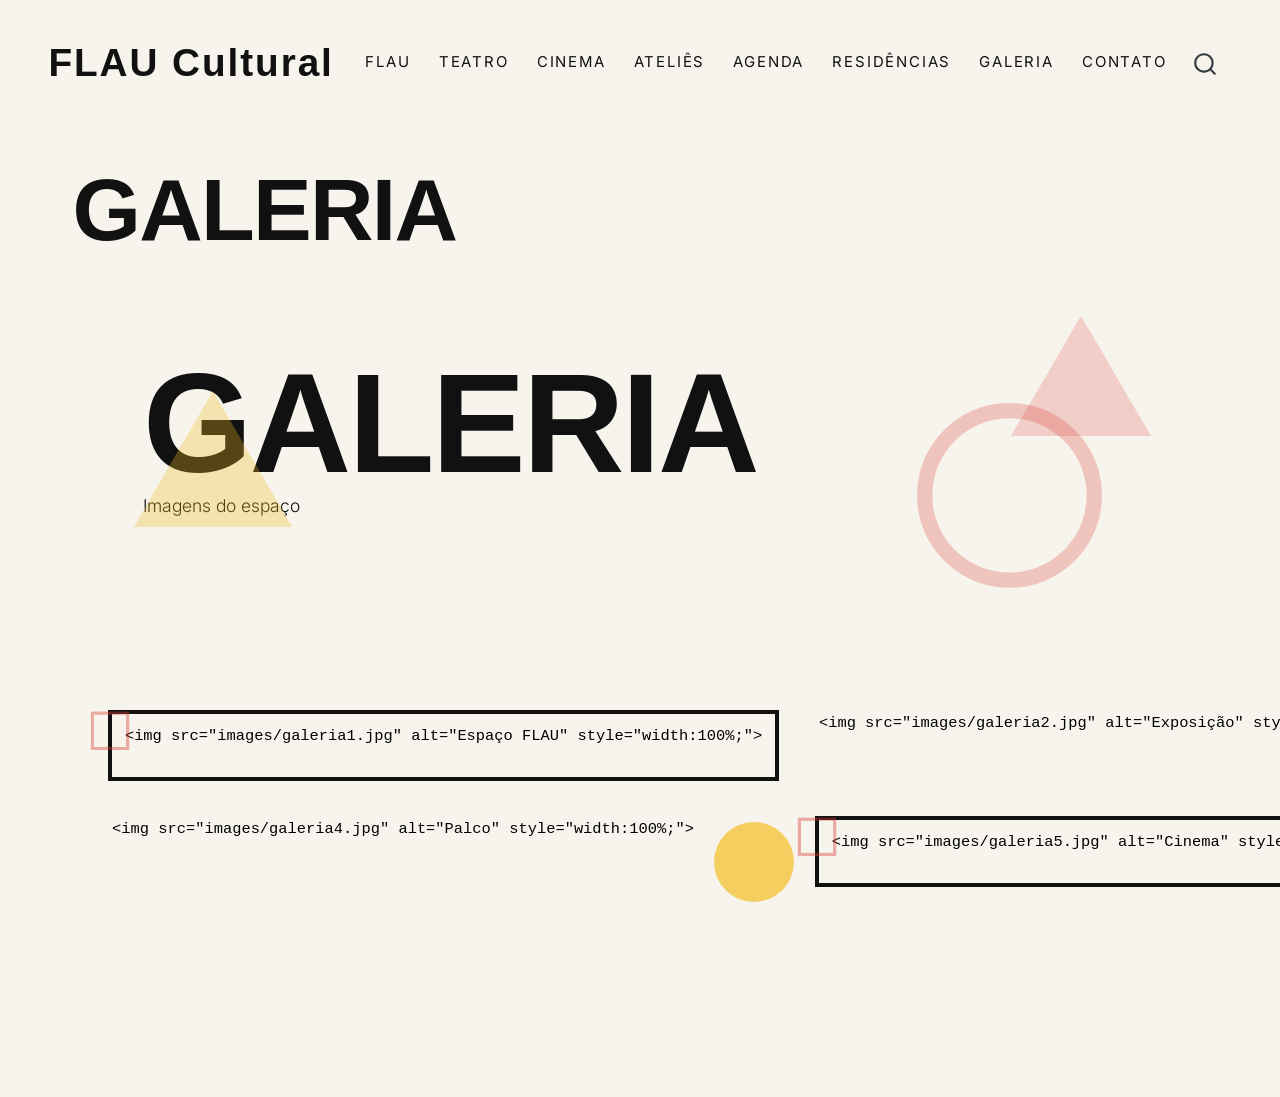
<file: docs/galeria.html>
<!DOCTYPE html>
<html xmlns="http://www.w3.org/1999/xhtml" lang="en" xml:lang="en"><head>

<meta charset="utf-8">
<meta name="generator" content="quarto-1.10.18">

<meta name="viewport" content="width=device-width, initial-scale=1.0, user-scalable=yes">


<title>Galeria – FLAU Cultural</title>
<style>
/* Default styles provided by pandoc.
** See https://pandoc.org/MANUAL.html#variables-for-html for config info.
*/
span.smallcaps{font-variant: small-caps;}
div.columns{display: flex; gap: 1.5em;}
div.column{flex: auto;}
@media screen {
div.columns{gap: min(4vw, 1.5em);}
div.column{overflow-x: auto;}
}
div.hanging-indent{margin-left: 1.5em; text-indent: -1.5em;}
ul.task-list{list-style: none;}
ul.task-list li input[type="checkbox"] {
  width: 0.8em;
  margin: 0 0.8em 0.2em -1em; /* quarto-specific, see https://github.com/quarto-dev/quarto-cli/issues/4556 */ 
  vertical-align: middle;
}
</style>


<script src="site_libs/quarto-nav/quarto-nav.js"></script>
<script src="site_libs/quarto-nav/headroom.min.js"></script>
<script src="site_libs/clipboard/clipboard.min.js"></script>
<script src="site_libs/quarto-search/autocomplete.umd.js"></script>
<script src="site_libs/quarto-search/fuse.min.js"></script>
<script src="site_libs/quarto-search/quarto-search.js"></script>
<meta name="quarto:offset" content="./">
<script src="site_libs/quarto-html/quarto.js" type="module"></script>
<script src="site_libs/quarto-html/tabsets/tabsets.js" type="module"></script>
<script src="site_libs/quarto-html/popper.min.js"></script>
<script src="site_libs/quarto-html/tippy.umd.min.js"></script>
<script src="site_libs/quarto-html/anchor.min.js"></script>
<link href="site_libs/quarto-html/tippy.css" rel="stylesheet">
<link href="site_libs/quarto-html/quarto-syntax-highlighting-64a204ab8560d761af7679ceaba22944.css" rel="stylesheet" id="quarto-text-highlighting-styles">
<script src="site_libs/bootstrap/bootstrap.min.js"></script>
<link href="site_libs/bootstrap/bootstrap-icons.css" rel="stylesheet">
<link href="site_libs/bootstrap/bootstrap-ca892d1afb8100c5004f41c8276d6c75.min.css" rel="stylesheet" append-hash="true" id="quarto-bootstrap" data-mode="light">
<script id="quarto-search-options" type="application/json">{
  "location": "navbar",
  "copy-button": false,
  "collapse-after": 3,
  "panel-placement": "end",
  "type": "overlay",
  "limit": 50,
  "keyboard-shortcut": [
    "f",
    "/",
    "s"
  ],
  "show-item-context": false,
  "language": {
    "search-no-results-text": "No results",
    "search-matching-documents-text": "matching documents",
    "search-copy-link-title": "Copy link to search",
    "search-hide-matches-text": "Hide additional matches",
    "search-more-match-text": "more match in this document",
    "search-more-matches-text": "more matches in this document",
    "search-clear-button-title": "Clear",
    "search-text-placeholder": "",
    "search-detached-cancel-button-title": "Cancel",
    "search-submit-button-title": "Submit",
    "search-label": "Search"
  }
}</script>
<link rel="preconnect" href="https://fonts.googleapis.com">
<link rel="preconnect" href="https://fonts.gstatic.com" crossorigin="">
<link href="https://fonts.googleapis.com/css2?family=Futura+PT:wght@400;700&amp;family=Inter:wght@300;400;700&amp;display=swap" rel="stylesheet">


<link rel="stylesheet" href="styles.css">
</head>

<body class="nav-fixed quarto-light">

<div id="quarto-search-results"></div>
  <header id="quarto-header" class="headroom fixed-top">
    <nav class="navbar navbar-expand-lg " data-bs-theme="dark">
      <div class="navbar-container container-fluid">
      <div class="navbar-brand-container mx-auto">
    <a class="navbar-brand" href="./index.html">
    <span class="navbar-title">FLAU Cultural</span>
    </a>
  </div>
            <div id="quarto-search" class="" title="Search"></div>
          <button class="navbar-toggler" type="button" data-bs-toggle="collapse" data-bs-target="#navbarCollapse" aria-controls="navbarCollapse" role="menu" aria-expanded="false" aria-label="Toggle navigation" onclick="if (window.quartoToggleHeadroom) { window.quartoToggleHeadroom(); }">
  <span class="navbar-toggler-icon"></span>
</button>
          <div class="collapse navbar-collapse" id="navbarCollapse">
            <ul class="navbar-nav navbar-nav-scroll me-auto">
  <li class="nav-item">
    <a class="nav-link" href="./index.html"> 
<span class="menu-text">FLAU</span></a>
  </li>  
  <li class="nav-item">
    <a class="nav-link" href="./teatro.html"> 
<span class="menu-text">Teatro</span></a>
  </li>  
  <li class="nav-item">
    <a class="nav-link" href="./cinema.html"> 
<span class="menu-text">Cinema</span></a>
  </li>  
  <li class="nav-item">
    <a class="nav-link" href="./atelies.html"> 
<span class="menu-text">Ateliês</span></a>
  </li>  
  <li class="nav-item">
    <a class="nav-link" href="./agenda.html"> 
<span class="menu-text">Agenda</span></a>
  </li>  
  <li class="nav-item">
    <a class="nav-link" href="./residencias.html"> 
<span class="menu-text">Residências</span></a>
  </li>  
  <li class="nav-item">
    <a class="nav-link active" href="./galeria.html" aria-current="page"> 
<span class="menu-text">Galeria</span></a>
  </li>  
  <li class="nav-item">
    <a class="nav-link" href="./contato.html"> 
<span class="menu-text">Contato</span></a>
  </li>  
</ul>
          </div> <!-- /navcollapse -->
            <div class="quarto-navbar-tools">
</div>
      </div> <!-- /container-fluid -->
    </nav>
</header>
<!-- content -->
<div id="quarto-content" class="quarto-container page-columns page-rows-contents page-layout-full page-navbar">
<!-- sidebar -->
<!-- margin-sidebar -->
    
<!-- main -->
<main class="content column-page" id="quarto-document-content">

<header id="title-block-header" class="quarto-title-block default">
<div class="quarto-title">
<h1 class="title">Galeria</h1>
</div>



<div class="quarto-title-meta column-page">

    
  
    
  </div>
  


</header>


<div class="hero" style="min-height:40vh; padding:2rem 4rem;">
<div class="forma-triangulo animacao-girar" style="top:10%; right:5%; border-bottom-color: var(--vermelho);">

</div>
<h1>
Galeria
</h1>
<p class="sub" style="color: var(--verde);">
</p><p>Imagens do espaço</p>
<p></p>
</div>
<div class="container-grid" style="grid-template-columns: repeat(3, 1fr); gap:2rem;">
<div class="moldura">
<pre><code>&lt;img src="images/galeria1.jpg" alt="Espaço FLAU" style="width:100%;"&gt;</code></pre>
</div>
<div class="moldura-com-circulo">
<pre><code>&lt;img src="images/galeria2.jpg" alt="Exposição" style="width:100%;"&gt;</code></pre>
</div>
<div class="moldura" style="transform: rotate(1deg);">
<pre><code>&lt;img src="images/galeria3.jpg" alt="Ateliê" style="width:100%;"&gt;</code></pre>
</div>
<div class="moldura-com-circulo" style="grid-column: 1 / 2;">
<pre><code>&lt;img src="images/galeria4.jpg" alt="Palco" style="width:100%;"&gt;</code></pre>
</div>
<div class="moldura" style="grid-column: 2 / 3;">
<pre><code>&lt;img src="images/galeria5.jpg" alt="Cinema" style="width:100%;"&gt;</code></pre>
</div>
<div class="moldura-com-circulo" style="grid-column: 3 / 4;">
<pre><code>&lt;img src="images/galeria6.jpg" alt="Cerâmica" style="width:100%;"&gt;</code></pre>
</div>
</div>



</main> <!-- /main -->
<script id="quarto-html-after-body" type="application/javascript">
  window.document.addEventListener("DOMContentLoaded", function (event) {
    const icon = "";
    const anchorJS = new window.AnchorJS();
    anchorJS.options = {
      placement: 'right',
      icon: icon
    };
    anchorJS.add('.anchored');
    const isCodeAnnotation = (el) => {
      for (const clz of el.classList) {
        if (clz.startsWith('code-annotation-')) {                     
          return true;
        }
      }
      return false;
    }
    const onCopySuccess = function(e) {
      // button target
      const button = e.trigger;
      // don't keep focus
      button.blur();
      // flash "checked"
      button.classList.add('code-copy-button-checked');
      var currentTitle = button.getAttribute("title");
      button.setAttribute("title", "Copied!");
      let tooltip;
      if (window.bootstrap) {
        button.setAttribute("data-bs-toggle", "tooltip");
        button.setAttribute("data-bs-placement", "left");
        button.setAttribute("data-bs-title", "Copied!");
        tooltip = new bootstrap.Tooltip(button, 
          { trigger: "manual", 
            customClass: "code-copy-button-tooltip",
            offset: [0, -8]});
        tooltip.show();    
      }
      setTimeout(function() {
        if (tooltip) {
          tooltip.hide();
          button.removeAttribute("data-bs-title");
          button.removeAttribute("data-bs-toggle");
          button.removeAttribute("data-bs-placement");
        }
        button.setAttribute("title", currentTitle);
        button.classList.remove('code-copy-button-checked');
      }, 1000);
      // clear code selection
      e.clearSelection();
    }
    const getTextToCopy = function(trigger) {
      const outerScaffold = trigger.parentElement.cloneNode(true);
      const codeEl = outerScaffold.querySelector('code');
      for (const childEl of codeEl.children) {
        if (isCodeAnnotation(childEl)) {
          childEl.remove();
        }
      }
      return codeEl.innerText;
    }
    const clipboard = new window.ClipboardJS('.code-copy-button:not([data-in-quarto-modal])', {
      text: getTextToCopy
    });
    clipboard.on('success', onCopySuccess);
    if (window.document.getElementById('quarto-embedded-source-code-modal')) {
      const clipboardModal = new window.ClipboardJS('.code-copy-button[data-in-quarto-modal]', {
        text: getTextToCopy,
        container: window.document.getElementById('quarto-embedded-source-code-modal')
      });
      clipboardModal.on('success', onCopySuccess);
    }
      var localhostRegex = new RegExp(/^(?:http|https):\/\/localhost\:?[0-9]*\//);
      var mailtoRegex = new RegExp(/^mailto:/);
        var filterRegex = new RegExp("https:\/\/damsantos\.github\.io\/flau-cultural\/");
      var isInternal = (href) => {
          return filterRegex.test(href) || localhostRegex.test(href) || mailtoRegex.test(href);
      }
      // Inspect non-navigation links and adorn them if external
     var links = window.document.querySelectorAll('a[href]:not(.nav-link):not(.navbar-brand):not(.toc-action):not(.sidebar-link):not(.sidebar-item-toggle):not(.pagination-link):not(.no-external):not([aria-hidden]):not(.dropdown-item):not(.quarto-navigation-tool):not(.about-link)');
      for (var i=0; i<links.length; i++) {
        const link = links[i];
        if (!isInternal(link.href)) {
          // undo the damage that might have been done by quarto-nav.js in the case of
          // links that we want to consider external
          if (link.dataset.originalHref !== undefined) {
            link.href = link.dataset.originalHref;
          }
        }
      }
    function tippyHover(el, contentFn, onTriggerFn, onUntriggerFn) {
      const config = {
        allowHTML: true,
        maxWidth: 500,
        delay: 100,
        arrow: false,
        appendTo: function(el) {
            return el.parentElement;
        },
        interactive: true,
        interactiveBorder: 10,
        theme: 'quarto',
        placement: 'bottom-start',
      };
      if (contentFn) {
        config.content = contentFn;
      }
      if (onTriggerFn) {
        config.onTrigger = onTriggerFn;
      }
      if (onUntriggerFn) {
        config.onUntrigger = onUntriggerFn;
      }
      window.tippy(el, config); 
    }
    const noterefs = window.document.querySelectorAll('a[role="doc-noteref"]');
    for (var i=0; i<noterefs.length; i++) {
      const ref = noterefs[i];
      tippyHover(ref, function() {
        // use id or data attribute instead here
        let href = ref.getAttribute('data-footnote-href') || ref.getAttribute('href');
        try { href = new URL(href).hash; } catch {}
        const id = href.replace(/^#\/?/, "");
        const note = window.document.getElementById(id);
        if (note) {
          return note.innerHTML;
        } else {
          return "";
        }
      });
    }
    const xrefs = window.document.querySelectorAll('a.quarto-xref');
    const processXRef = (id, note) => {
      // Strip column container classes
      const stripColumnClz = (el) => {
        el.classList.remove("page-full", "page-columns");
        if (el.children) {
          for (const child of el.children) {
            stripColumnClz(child);
          }
        }
      }
      stripColumnClz(note)
      if (id === null || id.startsWith('sec-')) {
        // Special case sections, only their first couple elements
        const container = document.createElement("div");
        if (note.children && note.children.length > 2) {
          container.appendChild(note.children[0].cloneNode(true));
          for (let i = 1; i < note.children.length; i++) {
            const child = note.children[i];
            if (child.tagName === "P" && child.innerText === "") {
              continue;
            } else {
              container.appendChild(child.cloneNode(true));
              break;
            }
          }
          if (window.Quarto?.typesetMath) {
            window.Quarto.typesetMath(container);
          }
          return container.innerHTML
        } else {
          if (window.Quarto?.typesetMath) {
            window.Quarto.typesetMath(note);
          }
          return note.innerHTML;
        }
      } else {
        // Remove any anchor links if they are present
        const anchorLink = note.querySelector('a.anchorjs-link');
        if (anchorLink) {
          anchorLink.remove();
        }
        if (window.Quarto?.typesetMath) {
          window.Quarto.typesetMath(note);
        }
        if (note.classList.contains("callout")) {
          return note.outerHTML;
        } else {
          return note.innerHTML;
        }
      }
    }
    for (var i=0; i<xrefs.length; i++) {
      const xref = xrefs[i];
      tippyHover(xref, undefined, function(instance) {
        instance.disable();
        let url = xref.getAttribute('href');
        let hash = undefined; 
        if (url.startsWith('#')) {
          hash = url;
        } else {
          try { hash = new URL(url).hash; } catch {}
        }
        if (hash) {
          const id = hash.replace(/^#\/?/, "");
          const note = window.document.getElementById(id);
          if (note !== null) {
            try {
              const html = processXRef(id, note.cloneNode(true));
              instance.setContent(html);
            } finally {
              instance.enable();
              instance.show();
            }
          } else {
            // See if we can fetch this
            fetch(url.split('#')[0])
            .then(res => res.text())
            .then(html => {
              const parser = new DOMParser();
              const htmlDoc = parser.parseFromString(html, "text/html");
              const note = htmlDoc.getElementById(id);
              if (note !== null) {
                const html = processXRef(id, note);
                instance.setContent(html);
              } 
            }).finally(() => {
              instance.enable();
              instance.show();
            });
          }
        } else {
          // See if we can fetch a full url (with no hash to target)
          // This is a special case and we should probably do some content thinning / targeting
          fetch(url)
          .then(res => res.text())
          .then(html => {
            const parser = new DOMParser();
            const htmlDoc = parser.parseFromString(html, "text/html");
            const note = htmlDoc.querySelector('main.content');
            if (note !== null) {
              // This should only happen for chapter cross references
              // (since there is no id in the URL)
              // remove the first header
              if (note.children.length > 0 && note.children[0].tagName === "HEADER") {
                note.children[0].remove();
              }
              const html = processXRef(null, note);
              instance.setContent(html);
            } 
          }).finally(() => {
            instance.enable();
            instance.show();
          });
        }
      }, function(instance) {
      });
    }
        let selectedAnnoteEl;
        const selectorForAnnotation = ( cell, annotation) => {
          let cellAttr = 'data-code-cell="' + cell + '"';
          let lineAttr = 'data-code-annotation="' +  annotation + '"';
          const selector = 'span[' + cellAttr + '][' + lineAttr + ']';
          return selector;
        }
        const selectCodeLines = (annoteEl) => {
          const doc = window.document;
          const targetCell = annoteEl.getAttribute("data-target-cell");
          const targetAnnotation = annoteEl.getAttribute("data-target-annotation");
          const annoteSpan = window.document.querySelector(selectorForAnnotation(targetCell, targetAnnotation));
          const lines = annoteSpan.getAttribute("data-code-lines").split(",");
          const lineIds = lines.map((line) => {
            return targetCell + "-" + line;
          })
          let top = null;
          let height = null;
          let parent = null;
          if (lineIds.length > 0) {
              //compute the position of the single el (top and bottom and make a div)
              const el = window.document.getElementById(lineIds[0]);
              top = el.offsetTop;
              height = el.offsetHeight;
              parent = el.parentElement.parentElement;
            if (lineIds.length > 1) {
              const lastEl = window.document.getElementById(lineIds[lineIds.length - 1]);
              const bottom = lastEl.offsetTop + lastEl.offsetHeight;
              height = bottom - top;
            }
            if (top !== null && height !== null && parent !== null) {
              // cook up a div (if necessary) and position it 
              let div = window.document.getElementById("code-annotation-line-highlight");
              if (div === null) {
                div = window.document.createElement("div");
                div.setAttribute("id", "code-annotation-line-highlight");
                div.style.position = 'absolute';
                parent.appendChild(div);
              }
              div.style.top = top - 2 + "px";
              div.style.height = height + 4 + "px";
              div.style.left = 0;
              let gutterDiv = window.document.getElementById("code-annotation-line-highlight-gutter");
              if (gutterDiv === null) {
                gutterDiv = window.document.createElement("div");
                gutterDiv.setAttribute("id", "code-annotation-line-highlight-gutter");
                gutterDiv.style.position = 'absolute';
                const codeCell = window.document.getElementById(targetCell);
                const gutter = codeCell.querySelector('.code-annotation-gutter');
                gutter.appendChild(gutterDiv);
              }
              gutterDiv.style.top = top - 2 + "px";
              gutterDiv.style.height = height + 4 + "px";
            }
            selectedAnnoteEl = annoteEl;
          }
        };
        const unselectCodeLines = () => {
          const elementsIds = ["code-annotation-line-highlight", "code-annotation-line-highlight-gutter"];
          elementsIds.forEach((elId) => {
            const div = window.document.getElementById(elId);
            if (div) {
              div.remove();
            }
          });
          selectedAnnoteEl = undefined;
        };
          // Handle positioning of the toggle
      window.addEventListener(
        "resize",
        throttle(() => {
          elRect = undefined;
          if (selectedAnnoteEl) {
            selectCodeLines(selectedAnnoteEl);
          }
        }, 10)
      );
      function throttle(fn, ms) {
      let throttle = false;
      let timer;
        return (...args) => {
          if(!throttle) { // first call gets through
              fn.apply(this, args);
              throttle = true;
          } else { // all the others get throttled
              if(timer) clearTimeout(timer); // cancel #2
              timer = setTimeout(() => {
                fn.apply(this, args);
                timer = throttle = false;
              }, ms);
          }
        };
      }
        // Attach click handler to the DT
        const annoteDls = window.document.querySelectorAll('dt[data-target-cell]');
        for (const annoteDlNode of annoteDls) {
          annoteDlNode.addEventListener('click', (event) => {
            const clickedEl = event.target;
            if (clickedEl !== selectedAnnoteEl) {
              unselectCodeLines();
              const activeEl = window.document.querySelector('dt[data-target-cell].code-annotation-active');
              if (activeEl) {
                activeEl.classList.remove('code-annotation-active');
              }
              selectCodeLines(clickedEl);
              clickedEl.classList.add('code-annotation-active');
            } else {
              // Unselect the line
              unselectCodeLines();
              clickedEl.classList.remove('code-annotation-active');
            }
          });
        }
    const findCites = (el) => {
      const parentEl = el.parentElement;
      if (parentEl) {
        const cites = parentEl.dataset.cites;
        if (cites) {
          return {
            el,
            cites: cites.split(' ')
          };
        } else {
          return findCites(el.parentElement)
        }
      } else {
        return undefined;
      }
    };
    var bibliorefs = window.document.querySelectorAll('a[role="doc-biblioref"]');
    for (var i=0; i<bibliorefs.length; i++) {
      const ref = bibliorefs[i];
      const citeInfo = findCites(ref);
      if (citeInfo) {
        tippyHover(citeInfo.el, function() {
          var popup = window.document.createElement('div');
          citeInfo.cites.forEach(function(cite) {
            var citeDiv = window.document.createElement('div');
            citeDiv.classList.add('hanging-indent');
            citeDiv.classList.add('csl-entry');
            var biblioDiv = window.document.getElementById('ref-' + cite);
            if (biblioDiv) {
              citeDiv.innerHTML = biblioDiv.innerHTML;
            }
            popup.appendChild(citeDiv);
          });
          return popup.innerHTML;
        });
      }
    }
  });
  </script>
</div> <!-- /content -->
<footer class="footer">
  <div class="nav-footer">
    <div class="nav-footer-left">
<p>FLAU Cultural · Rua das Artes, 123 · São Paulo</p>
</div>   
    <div class="nav-footer-center">
      &nbsp;
    </div>
    <div class="nav-footer-right">
<p>Instagram <span class="citation" data-cites="flau.cultural">@flau.cultural</span> · contato@flau.art</p>
</div>
  </div>
</footer>




</body></html>
</file>
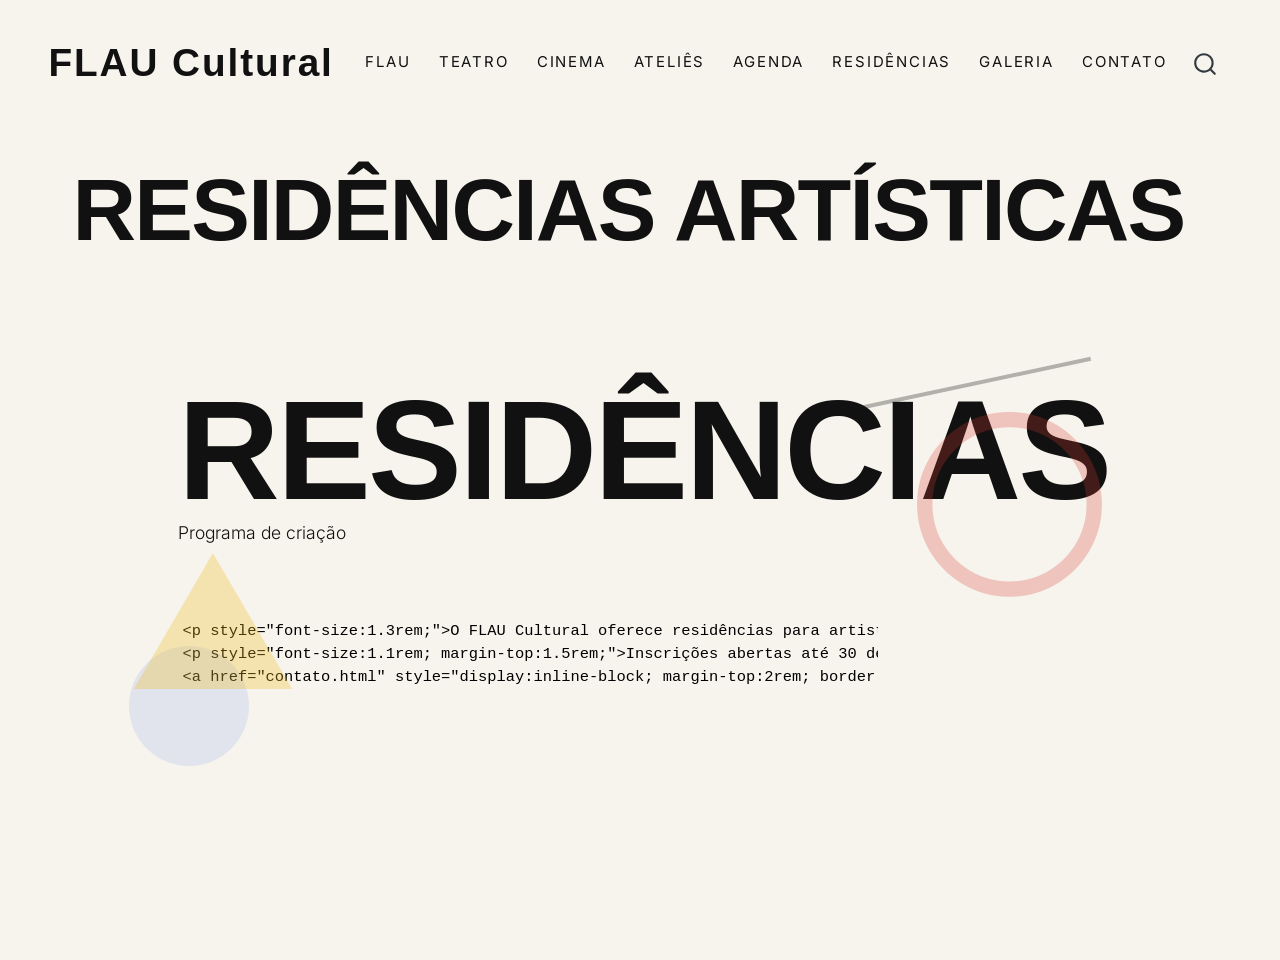
<file: docs/residencias.html>
<!DOCTYPE html>
<html xmlns="http://www.w3.org/1999/xhtml" lang="en" xml:lang="en"><head>

<meta charset="utf-8">
<meta name="generator" content="quarto-1.10.18">

<meta name="viewport" content="width=device-width, initial-scale=1.0, user-scalable=yes">


<title>Residências Artísticas – FLAU Cultural</title>
<style>
/* Default styles provided by pandoc.
** See https://pandoc.org/MANUAL.html#variables-for-html for config info.
*/
span.smallcaps{font-variant: small-caps;}
div.columns{display: flex; gap: 1.5em;}
div.column{flex: auto;}
@media screen {
div.columns{gap: min(4vw, 1.5em);}
div.column{overflow-x: auto;}
}
div.hanging-indent{margin-left: 1.5em; text-indent: -1.5em;}
ul.task-list{list-style: none;}
ul.task-list li input[type="checkbox"] {
  width: 0.8em;
  margin: 0 0.8em 0.2em -1em; /* quarto-specific, see https://github.com/quarto-dev/quarto-cli/issues/4556 */ 
  vertical-align: middle;
}
</style>


<script src="site_libs/quarto-nav/quarto-nav.js"></script>
<script src="site_libs/quarto-nav/headroom.min.js"></script>
<script src="site_libs/clipboard/clipboard.min.js"></script>
<script src="site_libs/quarto-search/autocomplete.umd.js"></script>
<script src="site_libs/quarto-search/fuse.min.js"></script>
<script src="site_libs/quarto-search/quarto-search.js"></script>
<meta name="quarto:offset" content="./">
<script src="site_libs/quarto-html/quarto.js" type="module"></script>
<script src="site_libs/quarto-html/tabsets/tabsets.js" type="module"></script>
<script src="site_libs/quarto-html/popper.min.js"></script>
<script src="site_libs/quarto-html/tippy.umd.min.js"></script>
<script src="site_libs/quarto-html/anchor.min.js"></script>
<link href="site_libs/quarto-html/tippy.css" rel="stylesheet">
<link href="site_libs/quarto-html/quarto-syntax-highlighting-64a204ab8560d761af7679ceaba22944.css" rel="stylesheet" id="quarto-text-highlighting-styles">
<script src="site_libs/bootstrap/bootstrap.min.js"></script>
<link href="site_libs/bootstrap/bootstrap-icons.css" rel="stylesheet">
<link href="site_libs/bootstrap/bootstrap-ca892d1afb8100c5004f41c8276d6c75.min.css" rel="stylesheet" append-hash="true" id="quarto-bootstrap" data-mode="light">
<script id="quarto-search-options" type="application/json">{
  "location": "navbar",
  "copy-button": false,
  "collapse-after": 3,
  "panel-placement": "end",
  "type": "overlay",
  "limit": 50,
  "keyboard-shortcut": [
    "f",
    "/",
    "s"
  ],
  "show-item-context": false,
  "language": {
    "search-no-results-text": "No results",
    "search-matching-documents-text": "matching documents",
    "search-copy-link-title": "Copy link to search",
    "search-hide-matches-text": "Hide additional matches",
    "search-more-match-text": "more match in this document",
    "search-more-matches-text": "more matches in this document",
    "search-clear-button-title": "Clear",
    "search-text-placeholder": "",
    "search-detached-cancel-button-title": "Cancel",
    "search-submit-button-title": "Submit",
    "search-label": "Search"
  }
}</script>
<link rel="preconnect" href="https://fonts.googleapis.com">
<link rel="preconnect" href="https://fonts.gstatic.com" crossorigin="">
<link href="https://fonts.googleapis.com/css2?family=Futura+PT:wght@400;700&amp;family=Inter:wght@300;400;700&amp;display=swap" rel="stylesheet">


<link rel="stylesheet" href="styles.css">
</head>

<body class="nav-fixed quarto-light">

<div id="quarto-search-results"></div>
  <header id="quarto-header" class="headroom fixed-top">
    <nav class="navbar navbar-expand-lg " data-bs-theme="dark">
      <div class="navbar-container container-fluid">
      <div class="navbar-brand-container mx-auto">
    <a class="navbar-brand" href="./index.html">
    <span class="navbar-title">FLAU Cultural</span>
    </a>
  </div>
            <div id="quarto-search" class="" title="Search"></div>
          <button class="navbar-toggler" type="button" data-bs-toggle="collapse" data-bs-target="#navbarCollapse" aria-controls="navbarCollapse" role="menu" aria-expanded="false" aria-label="Toggle navigation" onclick="if (window.quartoToggleHeadroom) { window.quartoToggleHeadroom(); }">
  <span class="navbar-toggler-icon"></span>
</button>
          <div class="collapse navbar-collapse" id="navbarCollapse">
            <ul class="navbar-nav navbar-nav-scroll me-auto">
  <li class="nav-item">
    <a class="nav-link" href="./index.html"> 
<span class="menu-text">FLAU</span></a>
  </li>  
  <li class="nav-item">
    <a class="nav-link" href="./teatro.html"> 
<span class="menu-text">Teatro</span></a>
  </li>  
  <li class="nav-item">
    <a class="nav-link" href="./cinema.html"> 
<span class="menu-text">Cinema</span></a>
  </li>  
  <li class="nav-item">
    <a class="nav-link" href="./atelies.html"> 
<span class="menu-text">Ateliês</span></a>
  </li>  
  <li class="nav-item">
    <a class="nav-link" href="./agenda.html"> 
<span class="menu-text">Agenda</span></a>
  </li>  
  <li class="nav-item">
    <a class="nav-link active" href="./residencias.html" aria-current="page"> 
<span class="menu-text">Residências</span></a>
  </li>  
  <li class="nav-item">
    <a class="nav-link" href="./galeria.html"> 
<span class="menu-text">Galeria</span></a>
  </li>  
  <li class="nav-item">
    <a class="nav-link" href="./contato.html"> 
<span class="menu-text">Contato</span></a>
  </li>  
</ul>
          </div> <!-- /navcollapse -->
            <div class="quarto-navbar-tools">
</div>
      </div> <!-- /container-fluid -->
    </nav>
</header>
<!-- content -->
<div id="quarto-content" class="quarto-container page-columns page-rows-contents page-layout-full page-navbar">
<!-- sidebar -->
<!-- margin-sidebar -->
    
<!-- main -->
<main class="content column-page" id="quarto-document-content">

<header id="title-block-header" class="quarto-title-block default">
<div class="quarto-title">
<h1 class="title">Residências Artísticas</h1>
</div>



<div class="quarto-title-meta column-page">

    
  
    
  </div>
  


</header>


<div class="hero" style="min-height:60vh;">
<div class="forma-circulo animacao-flutuar" style="bottom:10%; left:5%; width:120px; height:120px; background: var(--azul); opacity:0.1;">

</div>
<div class="linha-diagonal" style="top:20%; right:10%;">

</div>
<h1>
Residências
</h1>
<p class="sub" style="color: var(--vermelho);">
</p><p>Programa de criação</p>
<p></p>
<div style="max-width:700px; margin-top:2rem;">
<pre><code>&lt;p style="font-size:1.3rem;"&gt;O FLAU Cultural oferece residências para artistas de teatro, cinema e artes visuais. Duração de 3 meses, com espaço e suporte técnico.&lt;/p&gt;
&lt;p style="font-size:1.1rem; margin-top:1.5rem;"&gt;Inscrições abertas até 30 de setembro.&lt;/p&gt;
&lt;a href="contato.html" style="display:inline-block; margin-top:2rem; border:2px solid var(--preto); padding:0.8rem 2.5rem; text-decoration:none; color:var(--preto); font-weight:700;"&gt;Inscreva‑se&lt;/a&gt;</code></pre>
</div>
</div>



</main> <!-- /main -->
<script id="quarto-html-after-body" type="application/javascript">
  window.document.addEventListener("DOMContentLoaded", function (event) {
    const icon = "";
    const anchorJS = new window.AnchorJS();
    anchorJS.options = {
      placement: 'right',
      icon: icon
    };
    anchorJS.add('.anchored');
    const isCodeAnnotation = (el) => {
      for (const clz of el.classList) {
        if (clz.startsWith('code-annotation-')) {                     
          return true;
        }
      }
      return false;
    }
    const onCopySuccess = function(e) {
      // button target
      const button = e.trigger;
      // don't keep focus
      button.blur();
      // flash "checked"
      button.classList.add('code-copy-button-checked');
      var currentTitle = button.getAttribute("title");
      button.setAttribute("title", "Copied!");
      let tooltip;
      if (window.bootstrap) {
        button.setAttribute("data-bs-toggle", "tooltip");
        button.setAttribute("data-bs-placement", "left");
        button.setAttribute("data-bs-title", "Copied!");
        tooltip = new bootstrap.Tooltip(button, 
          { trigger: "manual", 
            customClass: "code-copy-button-tooltip",
            offset: [0, -8]});
        tooltip.show();    
      }
      setTimeout(function() {
        if (tooltip) {
          tooltip.hide();
          button.removeAttribute("data-bs-title");
          button.removeAttribute("data-bs-toggle");
          button.removeAttribute("data-bs-placement");
        }
        button.setAttribute("title", currentTitle);
        button.classList.remove('code-copy-button-checked');
      }, 1000);
      // clear code selection
      e.clearSelection();
    }
    const getTextToCopy = function(trigger) {
      const outerScaffold = trigger.parentElement.cloneNode(true);
      const codeEl = outerScaffold.querySelector('code');
      for (const childEl of codeEl.children) {
        if (isCodeAnnotation(childEl)) {
          childEl.remove();
        }
      }
      return codeEl.innerText;
    }
    const clipboard = new window.ClipboardJS('.code-copy-button:not([data-in-quarto-modal])', {
      text: getTextToCopy
    });
    clipboard.on('success', onCopySuccess);
    if (window.document.getElementById('quarto-embedded-source-code-modal')) {
      const clipboardModal = new window.ClipboardJS('.code-copy-button[data-in-quarto-modal]', {
        text: getTextToCopy,
        container: window.document.getElementById('quarto-embedded-source-code-modal')
      });
      clipboardModal.on('success', onCopySuccess);
    }
      var localhostRegex = new RegExp(/^(?:http|https):\/\/localhost\:?[0-9]*\//);
      var mailtoRegex = new RegExp(/^mailto:/);
        var filterRegex = new RegExp("https:\/\/damsantos\.github\.io\/flau-cultural\/");
      var isInternal = (href) => {
          return filterRegex.test(href) || localhostRegex.test(href) || mailtoRegex.test(href);
      }
      // Inspect non-navigation links and adorn them if external
     var links = window.document.querySelectorAll('a[href]:not(.nav-link):not(.navbar-brand):not(.toc-action):not(.sidebar-link):not(.sidebar-item-toggle):not(.pagination-link):not(.no-external):not([aria-hidden]):not(.dropdown-item):not(.quarto-navigation-tool):not(.about-link)');
      for (var i=0; i<links.length; i++) {
        const link = links[i];
        if (!isInternal(link.href)) {
          // undo the damage that might have been done by quarto-nav.js in the case of
          // links that we want to consider external
          if (link.dataset.originalHref !== undefined) {
            link.href = link.dataset.originalHref;
          }
        }
      }
    function tippyHover(el, contentFn, onTriggerFn, onUntriggerFn) {
      const config = {
        allowHTML: true,
        maxWidth: 500,
        delay: 100,
        arrow: false,
        appendTo: function(el) {
            return el.parentElement;
        },
        interactive: true,
        interactiveBorder: 10,
        theme: 'quarto',
        placement: 'bottom-start',
      };
      if (contentFn) {
        config.content = contentFn;
      }
      if (onTriggerFn) {
        config.onTrigger = onTriggerFn;
      }
      if (onUntriggerFn) {
        config.onUntrigger = onUntriggerFn;
      }
      window.tippy(el, config); 
    }
    const noterefs = window.document.querySelectorAll('a[role="doc-noteref"]');
    for (var i=0; i<noterefs.length; i++) {
      const ref = noterefs[i];
      tippyHover(ref, function() {
        // use id or data attribute instead here
        let href = ref.getAttribute('data-footnote-href') || ref.getAttribute('href');
        try { href = new URL(href).hash; } catch {}
        const id = href.replace(/^#\/?/, "");
        const note = window.document.getElementById(id);
        if (note) {
          return note.innerHTML;
        } else {
          return "";
        }
      });
    }
    const xrefs = window.document.querySelectorAll('a.quarto-xref');
    const processXRef = (id, note) => {
      // Strip column container classes
      const stripColumnClz = (el) => {
        el.classList.remove("page-full", "page-columns");
        if (el.children) {
          for (const child of el.children) {
            stripColumnClz(child);
          }
        }
      }
      stripColumnClz(note)
      if (id === null || id.startsWith('sec-')) {
        // Special case sections, only their first couple elements
        const container = document.createElement("div");
        if (note.children && note.children.length > 2) {
          container.appendChild(note.children[0].cloneNode(true));
          for (let i = 1; i < note.children.length; i++) {
            const child = note.children[i];
            if (child.tagName === "P" && child.innerText === "") {
              continue;
            } else {
              container.appendChild(child.cloneNode(true));
              break;
            }
          }
          if (window.Quarto?.typesetMath) {
            window.Quarto.typesetMath(container);
          }
          return container.innerHTML
        } else {
          if (window.Quarto?.typesetMath) {
            window.Quarto.typesetMath(note);
          }
          return note.innerHTML;
        }
      } else {
        // Remove any anchor links if they are present
        const anchorLink = note.querySelector('a.anchorjs-link');
        if (anchorLink) {
          anchorLink.remove();
        }
        if (window.Quarto?.typesetMath) {
          window.Quarto.typesetMath(note);
        }
        if (note.classList.contains("callout")) {
          return note.outerHTML;
        } else {
          return note.innerHTML;
        }
      }
    }
    for (var i=0; i<xrefs.length; i++) {
      const xref = xrefs[i];
      tippyHover(xref, undefined, function(instance) {
        instance.disable();
        let url = xref.getAttribute('href');
        let hash = undefined; 
        if (url.startsWith('#')) {
          hash = url;
        } else {
          try { hash = new URL(url).hash; } catch {}
        }
        if (hash) {
          const id = hash.replace(/^#\/?/, "");
          const note = window.document.getElementById(id);
          if (note !== null) {
            try {
              const html = processXRef(id, note.cloneNode(true));
              instance.setContent(html);
            } finally {
              instance.enable();
              instance.show();
            }
          } else {
            // See if we can fetch this
            fetch(url.split('#')[0])
            .then(res => res.text())
            .then(html => {
              const parser = new DOMParser();
              const htmlDoc = parser.parseFromString(html, "text/html");
              const note = htmlDoc.getElementById(id);
              if (note !== null) {
                const html = processXRef(id, note);
                instance.setContent(html);
              } 
            }).finally(() => {
              instance.enable();
              instance.show();
            });
          }
        } else {
          // See if we can fetch a full url (with no hash to target)
          // This is a special case and we should probably do some content thinning / targeting
          fetch(url)
          .then(res => res.text())
          .then(html => {
            const parser = new DOMParser();
            const htmlDoc = parser.parseFromString(html, "text/html");
            const note = htmlDoc.querySelector('main.content');
            if (note !== null) {
              // This should only happen for chapter cross references
              // (since there is no id in the URL)
              // remove the first header
              if (note.children.length > 0 && note.children[0].tagName === "HEADER") {
                note.children[0].remove();
              }
              const html = processXRef(null, note);
              instance.setContent(html);
            } 
          }).finally(() => {
            instance.enable();
            instance.show();
          });
        }
      }, function(instance) {
      });
    }
        let selectedAnnoteEl;
        const selectorForAnnotation = ( cell, annotation) => {
          let cellAttr = 'data-code-cell="' + cell + '"';
          let lineAttr = 'data-code-annotation="' +  annotation + '"';
          const selector = 'span[' + cellAttr + '][' + lineAttr + ']';
          return selector;
        }
        const selectCodeLines = (annoteEl) => {
          const doc = window.document;
          const targetCell = annoteEl.getAttribute("data-target-cell");
          const targetAnnotation = annoteEl.getAttribute("data-target-annotation");
          const annoteSpan = window.document.querySelector(selectorForAnnotation(targetCell, targetAnnotation));
          const lines = annoteSpan.getAttribute("data-code-lines").split(",");
          const lineIds = lines.map((line) => {
            return targetCell + "-" + line;
          })
          let top = null;
          let height = null;
          let parent = null;
          if (lineIds.length > 0) {
              //compute the position of the single el (top and bottom and make a div)
              const el = window.document.getElementById(lineIds[0]);
              top = el.offsetTop;
              height = el.offsetHeight;
              parent = el.parentElement.parentElement;
            if (lineIds.length > 1) {
              const lastEl = window.document.getElementById(lineIds[lineIds.length - 1]);
              const bottom = lastEl.offsetTop + lastEl.offsetHeight;
              height = bottom - top;
            }
            if (top !== null && height !== null && parent !== null) {
              // cook up a div (if necessary) and position it 
              let div = window.document.getElementById("code-annotation-line-highlight");
              if (div === null) {
                div = window.document.createElement("div");
                div.setAttribute("id", "code-annotation-line-highlight");
                div.style.position = 'absolute';
                parent.appendChild(div);
              }
              div.style.top = top - 2 + "px";
              div.style.height = height + 4 + "px";
              div.style.left = 0;
              let gutterDiv = window.document.getElementById("code-annotation-line-highlight-gutter");
              if (gutterDiv === null) {
                gutterDiv = window.document.createElement("div");
                gutterDiv.setAttribute("id", "code-annotation-line-highlight-gutter");
                gutterDiv.style.position = 'absolute';
                const codeCell = window.document.getElementById(targetCell);
                const gutter = codeCell.querySelector('.code-annotation-gutter');
                gutter.appendChild(gutterDiv);
              }
              gutterDiv.style.top = top - 2 + "px";
              gutterDiv.style.height = height + 4 + "px";
            }
            selectedAnnoteEl = annoteEl;
          }
        };
        const unselectCodeLines = () => {
          const elementsIds = ["code-annotation-line-highlight", "code-annotation-line-highlight-gutter"];
          elementsIds.forEach((elId) => {
            const div = window.document.getElementById(elId);
            if (div) {
              div.remove();
            }
          });
          selectedAnnoteEl = undefined;
        };
          // Handle positioning of the toggle
      window.addEventListener(
        "resize",
        throttle(() => {
          elRect = undefined;
          if (selectedAnnoteEl) {
            selectCodeLines(selectedAnnoteEl);
          }
        }, 10)
      );
      function throttle(fn, ms) {
      let throttle = false;
      let timer;
        return (...args) => {
          if(!throttle) { // first call gets through
              fn.apply(this, args);
              throttle = true;
          } else { // all the others get throttled
              if(timer) clearTimeout(timer); // cancel #2
              timer = setTimeout(() => {
                fn.apply(this, args);
                timer = throttle = false;
              }, ms);
          }
        };
      }
        // Attach click handler to the DT
        const annoteDls = window.document.querySelectorAll('dt[data-target-cell]');
        for (const annoteDlNode of annoteDls) {
          annoteDlNode.addEventListener('click', (event) => {
            const clickedEl = event.target;
            if (clickedEl !== selectedAnnoteEl) {
              unselectCodeLines();
              const activeEl = window.document.querySelector('dt[data-target-cell].code-annotation-active');
              if (activeEl) {
                activeEl.classList.remove('code-annotation-active');
              }
              selectCodeLines(clickedEl);
              clickedEl.classList.add('code-annotation-active');
            } else {
              // Unselect the line
              unselectCodeLines();
              clickedEl.classList.remove('code-annotation-active');
            }
          });
        }
    const findCites = (el) => {
      const parentEl = el.parentElement;
      if (parentEl) {
        const cites = parentEl.dataset.cites;
        if (cites) {
          return {
            el,
            cites: cites.split(' ')
          };
        } else {
          return findCites(el.parentElement)
        }
      } else {
        return undefined;
      }
    };
    var bibliorefs = window.document.querySelectorAll('a[role="doc-biblioref"]');
    for (var i=0; i<bibliorefs.length; i++) {
      const ref = bibliorefs[i];
      const citeInfo = findCites(ref);
      if (citeInfo) {
        tippyHover(citeInfo.el, function() {
          var popup = window.document.createElement('div');
          citeInfo.cites.forEach(function(cite) {
            var citeDiv = window.document.createElement('div');
            citeDiv.classList.add('hanging-indent');
            citeDiv.classList.add('csl-entry');
            var biblioDiv = window.document.getElementById('ref-' + cite);
            if (biblioDiv) {
              citeDiv.innerHTML = biblioDiv.innerHTML;
            }
            popup.appendChild(citeDiv);
          });
          return popup.innerHTML;
        });
      }
    }
  });
  </script>
</div> <!-- /content -->
<footer class="footer">
  <div class="nav-footer">
    <div class="nav-footer-left">
<p>FLAU Cultural · Rua das Artes, 123 · São Paulo</p>
</div>   
    <div class="nav-footer-center">
      &nbsp;
    </div>
    <div class="nav-footer-right">
<p>Instagram <span class="citation" data-cites="flau.cultural">@flau.cultural</span> · contato@flau.art</p>
</div>
  </div>
</footer>




</body></html>
</file>
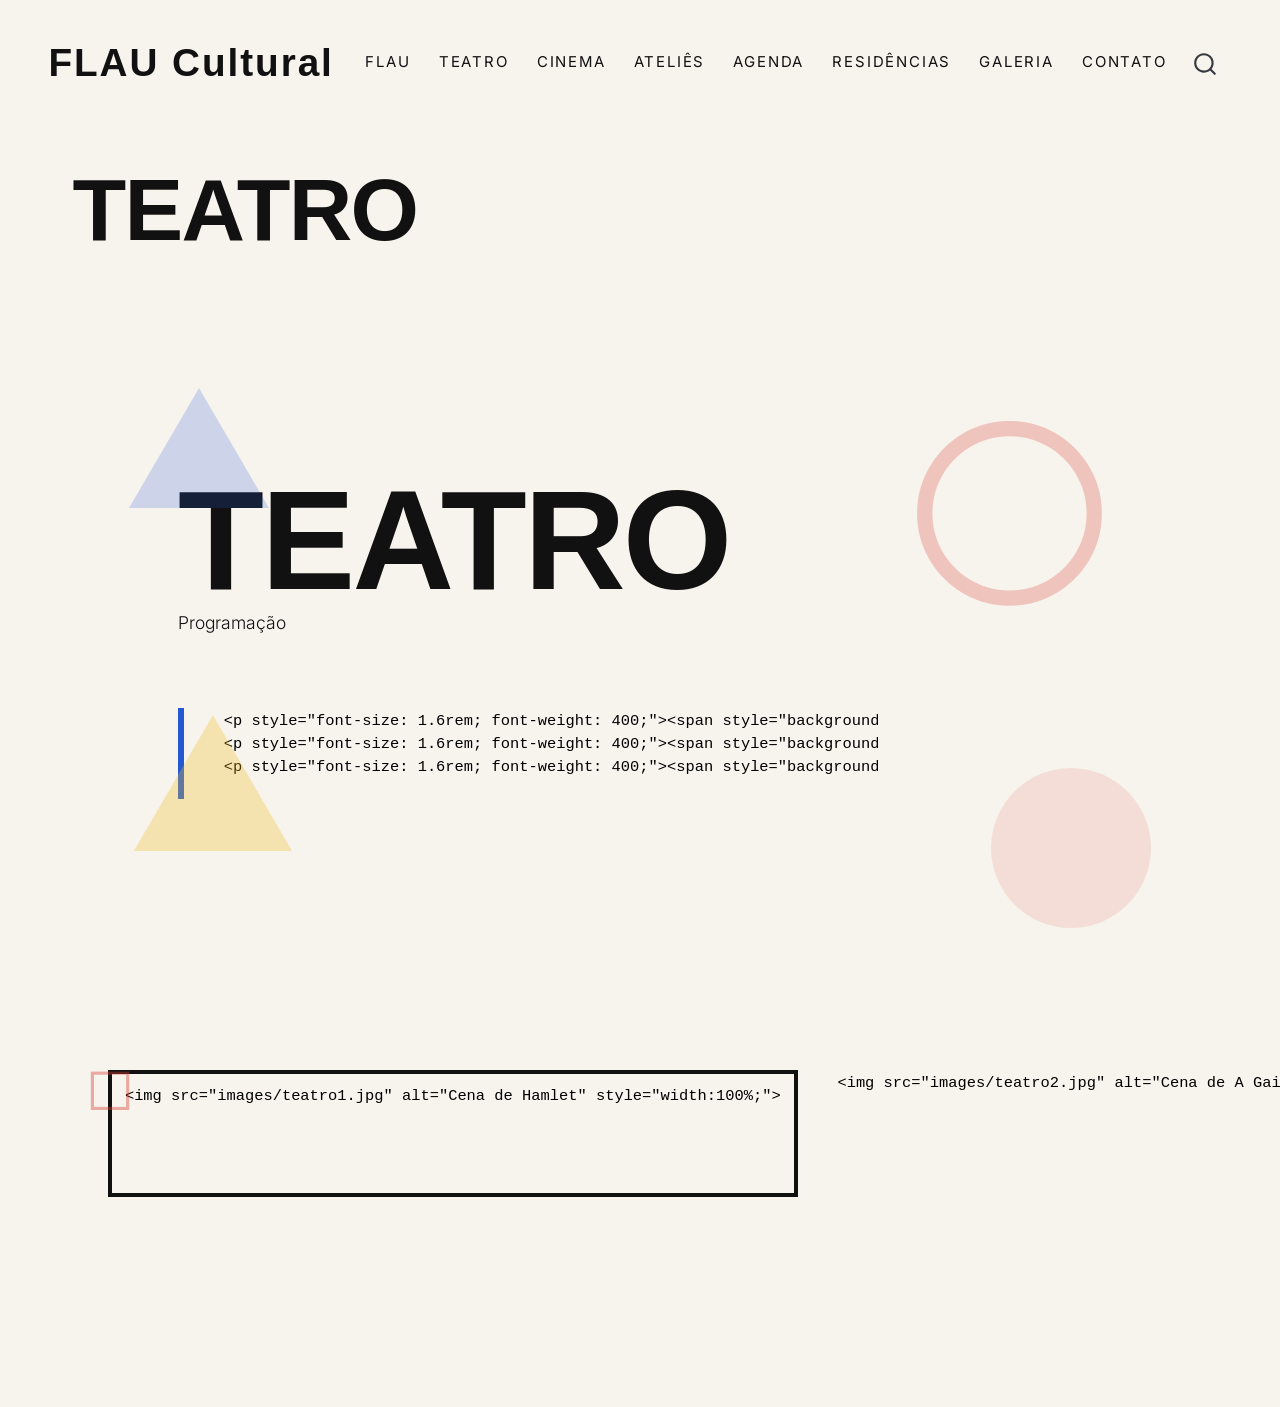
<file: docs/teatro.html>
<!DOCTYPE html>
<html xmlns="http://www.w3.org/1999/xhtml" lang="en" xml:lang="en"><head>

<meta charset="utf-8">
<meta name="generator" content="quarto-1.10.18">

<meta name="viewport" content="width=device-width, initial-scale=1.0, user-scalable=yes">


<title>Teatro – FLAU Cultural</title>
<style>
/* Default styles provided by pandoc.
** See https://pandoc.org/MANUAL.html#variables-for-html for config info.
*/
span.smallcaps{font-variant: small-caps;}
div.columns{display: flex; gap: 1.5em;}
div.column{flex: auto;}
@media screen {
div.columns{gap: min(4vw, 1.5em);}
div.column{overflow-x: auto;}
}
div.hanging-indent{margin-left: 1.5em; text-indent: -1.5em;}
ul.task-list{list-style: none;}
ul.task-list li input[type="checkbox"] {
  width: 0.8em;
  margin: 0 0.8em 0.2em -1em; /* quarto-specific, see https://github.com/quarto-dev/quarto-cli/issues/4556 */ 
  vertical-align: middle;
}
</style>


<script src="site_libs/quarto-nav/quarto-nav.js"></script>
<script src="site_libs/quarto-nav/headroom.min.js"></script>
<script src="site_libs/clipboard/clipboard.min.js"></script>
<script src="site_libs/quarto-search/autocomplete.umd.js"></script>
<script src="site_libs/quarto-search/fuse.min.js"></script>
<script src="site_libs/quarto-search/quarto-search.js"></script>
<meta name="quarto:offset" content="./">
<script src="site_libs/quarto-html/quarto.js" type="module"></script>
<script src="site_libs/quarto-html/tabsets/tabsets.js" type="module"></script>
<script src="site_libs/quarto-html/popper.min.js"></script>
<script src="site_libs/quarto-html/tippy.umd.min.js"></script>
<script src="site_libs/quarto-html/anchor.min.js"></script>
<link href="site_libs/quarto-html/tippy.css" rel="stylesheet">
<link href="site_libs/quarto-html/quarto-syntax-highlighting-64a204ab8560d761af7679ceaba22944.css" rel="stylesheet" id="quarto-text-highlighting-styles">
<script src="site_libs/bootstrap/bootstrap.min.js"></script>
<link href="site_libs/bootstrap/bootstrap-icons.css" rel="stylesheet">
<link href="site_libs/bootstrap/bootstrap-ca892d1afb8100c5004f41c8276d6c75.min.css" rel="stylesheet" append-hash="true" id="quarto-bootstrap" data-mode="light">
<script id="quarto-search-options" type="application/json">{
  "location": "navbar",
  "copy-button": false,
  "collapse-after": 3,
  "panel-placement": "end",
  "type": "overlay",
  "limit": 50,
  "keyboard-shortcut": [
    "f",
    "/",
    "s"
  ],
  "show-item-context": false,
  "language": {
    "search-no-results-text": "No results",
    "search-matching-documents-text": "matching documents",
    "search-copy-link-title": "Copy link to search",
    "search-hide-matches-text": "Hide additional matches",
    "search-more-match-text": "more match in this document",
    "search-more-matches-text": "more matches in this document",
    "search-clear-button-title": "Clear",
    "search-text-placeholder": "",
    "search-detached-cancel-button-title": "Cancel",
    "search-submit-button-title": "Submit",
    "search-label": "Search"
  }
}</script>
<link rel="preconnect" href="https://fonts.googleapis.com">
<link rel="preconnect" href="https://fonts.gstatic.com" crossorigin="">
<link href="https://fonts.googleapis.com/css2?family=Futura+PT:wght@400;700&amp;family=Inter:wght@300;400;700&amp;display=swap" rel="stylesheet">


<link rel="stylesheet" href="styles.css">
</head>

<body class="nav-fixed quarto-light">

<div id="quarto-search-results"></div>
  <header id="quarto-header" class="headroom fixed-top">
    <nav class="navbar navbar-expand-lg " data-bs-theme="dark">
      <div class="navbar-container container-fluid">
      <div class="navbar-brand-container mx-auto">
    <a class="navbar-brand" href="./index.html">
    <span class="navbar-title">FLAU Cultural</span>
    </a>
  </div>
            <div id="quarto-search" class="" title="Search"></div>
          <button class="navbar-toggler" type="button" data-bs-toggle="collapse" data-bs-target="#navbarCollapse" aria-controls="navbarCollapse" role="menu" aria-expanded="false" aria-label="Toggle navigation" onclick="if (window.quartoToggleHeadroom) { window.quartoToggleHeadroom(); }">
  <span class="navbar-toggler-icon"></span>
</button>
          <div class="collapse navbar-collapse" id="navbarCollapse">
            <ul class="navbar-nav navbar-nav-scroll me-auto">
  <li class="nav-item">
    <a class="nav-link" href="./index.html"> 
<span class="menu-text">FLAU</span></a>
  </li>  
  <li class="nav-item">
    <a class="nav-link active" href="./teatro.html" aria-current="page"> 
<span class="menu-text">Teatro</span></a>
  </li>  
  <li class="nav-item">
    <a class="nav-link" href="./cinema.html"> 
<span class="menu-text">Cinema</span></a>
  </li>  
  <li class="nav-item">
    <a class="nav-link" href="./atelies.html"> 
<span class="menu-text">Ateliês</span></a>
  </li>  
  <li class="nav-item">
    <a class="nav-link" href="./agenda.html"> 
<span class="menu-text">Agenda</span></a>
  </li>  
  <li class="nav-item">
    <a class="nav-link" href="./residencias.html"> 
<span class="menu-text">Residências</span></a>
  </li>  
  <li class="nav-item">
    <a class="nav-link" href="./galeria.html"> 
<span class="menu-text">Galeria</span></a>
  </li>  
  <li class="nav-item">
    <a class="nav-link" href="./contato.html"> 
<span class="menu-text">Contato</span></a>
  </li>  
</ul>
          </div> <!-- /navcollapse -->
            <div class="quarto-navbar-tools">
</div>
      </div> <!-- /container-fluid -->
    </nav>
</header>
<!-- content -->
<div id="quarto-content" class="quarto-container page-columns page-rows-contents page-layout-full page-navbar">
<!-- sidebar -->
<!-- margin-sidebar -->
    
<!-- main -->
<main class="content column-page" id="quarto-document-content">

<header id="title-block-header" class="quarto-title-block default">
<div class="quarto-title">
<h1 class="title">Teatro</h1>
</div>



<div class="quarto-title-meta column-page">

    
  
    
  </div>
  


</header>


<div class="hero">
<div class="forma-circulo animacao-flutuar" style="bottom:10%; right:5%; width:160px; height:160px; background: var(--vermelho); opacity:0.12;">

</div>
<div class="forma-triangulo" style="top:15%; left:5%; border-bottom-color: var(--azul);">

</div>
<h1>
Teatro
</h1>
<p class="sub" style="color: var(--vermelho);">
</p><p>Programação</p>
<p></p>
<div style="margin-top: 2rem; max-width: 700px; border-left: 6px solid var(--azul); padding-left: 2rem;">
<pre><code>&lt;p style="font-size: 1.6rem; font-weight: 400;"&gt;&lt;span style="background: var(--amarelo); padding: 0.1rem 0.8rem;"&gt;12 AGO&lt;/span&gt; · Hamlet – 20h&lt;/p&gt;
&lt;p style="font-size: 1.6rem; font-weight: 400;"&gt;&lt;span style="background: var(--amarelo); padding: 0.1rem 0.8rem;"&gt;19 AGO&lt;/span&gt; · O Beijo no Asfalto – 19h&lt;/p&gt;
&lt;p style="font-size: 1.6rem; font-weight: 400;"&gt;&lt;span style="background: var(--amarelo); padding: 0.1rem 0.8rem;"&gt;26 AGO&lt;/span&gt; · A Gaivota – 21h&lt;/p&gt;</code></pre>
</div>
</div>
<div class="container-grid">
<div class="moldura">
<pre><code>&lt;img src="images/teatro1.jpg" alt="Cena de Hamlet" style="width:100%;"&gt;</code></pre>
</div>
<div class="moldura-com-circulo" style="grid-column: 2 / 3;">
<pre><code>&lt;img src="images/teatro2.jpg" alt="Cena de A Gaivota" style="width:100%;"&gt;</code></pre>
</div>
<div style="grid-column: 3 / 4; padding: 1rem;">
<pre><code>&lt;h3&gt;Ingressos&lt;/h3&gt;
&lt;p&gt;Em breve na bilheteria ou pelo site.&lt;/p&gt;
&lt;p style="margin-top:1rem; font-size:0.9rem; border-top:1px solid var(--preto); padding-top:1rem;"&gt;Apoio: FLAU Cultural&lt;/p&gt;</code></pre>
</div>
</div>



</main> <!-- /main -->
<script id="quarto-html-after-body" type="application/javascript">
  window.document.addEventListener("DOMContentLoaded", function (event) {
    const icon = "";
    const anchorJS = new window.AnchorJS();
    anchorJS.options = {
      placement: 'right',
      icon: icon
    };
    anchorJS.add('.anchored');
    const isCodeAnnotation = (el) => {
      for (const clz of el.classList) {
        if (clz.startsWith('code-annotation-')) {                     
          return true;
        }
      }
      return false;
    }
    const onCopySuccess = function(e) {
      // button target
      const button = e.trigger;
      // don't keep focus
      button.blur();
      // flash "checked"
      button.classList.add('code-copy-button-checked');
      var currentTitle = button.getAttribute("title");
      button.setAttribute("title", "Copied!");
      let tooltip;
      if (window.bootstrap) {
        button.setAttribute("data-bs-toggle", "tooltip");
        button.setAttribute("data-bs-placement", "left");
        button.setAttribute("data-bs-title", "Copied!");
        tooltip = new bootstrap.Tooltip(button, 
          { trigger: "manual", 
            customClass: "code-copy-button-tooltip",
            offset: [0, -8]});
        tooltip.show();    
      }
      setTimeout(function() {
        if (tooltip) {
          tooltip.hide();
          button.removeAttribute("data-bs-title");
          button.removeAttribute("data-bs-toggle");
          button.removeAttribute("data-bs-placement");
        }
        button.setAttribute("title", currentTitle);
        button.classList.remove('code-copy-button-checked');
      }, 1000);
      // clear code selection
      e.clearSelection();
    }
    const getTextToCopy = function(trigger) {
      const outerScaffold = trigger.parentElement.cloneNode(true);
      const codeEl = outerScaffold.querySelector('code');
      for (const childEl of codeEl.children) {
        if (isCodeAnnotation(childEl)) {
          childEl.remove();
        }
      }
      return codeEl.innerText;
    }
    const clipboard = new window.ClipboardJS('.code-copy-button:not([data-in-quarto-modal])', {
      text: getTextToCopy
    });
    clipboard.on('success', onCopySuccess);
    if (window.document.getElementById('quarto-embedded-source-code-modal')) {
      const clipboardModal = new window.ClipboardJS('.code-copy-button[data-in-quarto-modal]', {
        text: getTextToCopy,
        container: window.document.getElementById('quarto-embedded-source-code-modal')
      });
      clipboardModal.on('success', onCopySuccess);
    }
      var localhostRegex = new RegExp(/^(?:http|https):\/\/localhost\:?[0-9]*\//);
      var mailtoRegex = new RegExp(/^mailto:/);
        var filterRegex = new RegExp("https:\/\/damsantos\.github\.io\/flau-cultural\/");
      var isInternal = (href) => {
          return filterRegex.test(href) || localhostRegex.test(href) || mailtoRegex.test(href);
      }
      // Inspect non-navigation links and adorn them if external
     var links = window.document.querySelectorAll('a[href]:not(.nav-link):not(.navbar-brand):not(.toc-action):not(.sidebar-link):not(.sidebar-item-toggle):not(.pagination-link):not(.no-external):not([aria-hidden]):not(.dropdown-item):not(.quarto-navigation-tool):not(.about-link)');
      for (var i=0; i<links.length; i++) {
        const link = links[i];
        if (!isInternal(link.href)) {
          // undo the damage that might have been done by quarto-nav.js in the case of
          // links that we want to consider external
          if (link.dataset.originalHref !== undefined) {
            link.href = link.dataset.originalHref;
          }
        }
      }
    function tippyHover(el, contentFn, onTriggerFn, onUntriggerFn) {
      const config = {
        allowHTML: true,
        maxWidth: 500,
        delay: 100,
        arrow: false,
        appendTo: function(el) {
            return el.parentElement;
        },
        interactive: true,
        interactiveBorder: 10,
        theme: 'quarto',
        placement: 'bottom-start',
      };
      if (contentFn) {
        config.content = contentFn;
      }
      if (onTriggerFn) {
        config.onTrigger = onTriggerFn;
      }
      if (onUntriggerFn) {
        config.onUntrigger = onUntriggerFn;
      }
      window.tippy(el, config); 
    }
    const noterefs = window.document.querySelectorAll('a[role="doc-noteref"]');
    for (var i=0; i<noterefs.length; i++) {
      const ref = noterefs[i];
      tippyHover(ref, function() {
        // use id or data attribute instead here
        let href = ref.getAttribute('data-footnote-href') || ref.getAttribute('href');
        try { href = new URL(href).hash; } catch {}
        const id = href.replace(/^#\/?/, "");
        const note = window.document.getElementById(id);
        if (note) {
          return note.innerHTML;
        } else {
          return "";
        }
      });
    }
    const xrefs = window.document.querySelectorAll('a.quarto-xref');
    const processXRef = (id, note) => {
      // Strip column container classes
      const stripColumnClz = (el) => {
        el.classList.remove("page-full", "page-columns");
        if (el.children) {
          for (const child of el.children) {
            stripColumnClz(child);
          }
        }
      }
      stripColumnClz(note)
      if (id === null || id.startsWith('sec-')) {
        // Special case sections, only their first couple elements
        const container = document.createElement("div");
        if (note.children && note.children.length > 2) {
          container.appendChild(note.children[0].cloneNode(true));
          for (let i = 1; i < note.children.length; i++) {
            const child = note.children[i];
            if (child.tagName === "P" && child.innerText === "") {
              continue;
            } else {
              container.appendChild(child.cloneNode(true));
              break;
            }
          }
          if (window.Quarto?.typesetMath) {
            window.Quarto.typesetMath(container);
          }
          return container.innerHTML
        } else {
          if (window.Quarto?.typesetMath) {
            window.Quarto.typesetMath(note);
          }
          return note.innerHTML;
        }
      } else {
        // Remove any anchor links if they are present
        const anchorLink = note.querySelector('a.anchorjs-link');
        if (anchorLink) {
          anchorLink.remove();
        }
        if (window.Quarto?.typesetMath) {
          window.Quarto.typesetMath(note);
        }
        if (note.classList.contains("callout")) {
          return note.outerHTML;
        } else {
          return note.innerHTML;
        }
      }
    }
    for (var i=0; i<xrefs.length; i++) {
      const xref = xrefs[i];
      tippyHover(xref, undefined, function(instance) {
        instance.disable();
        let url = xref.getAttribute('href');
        let hash = undefined; 
        if (url.startsWith('#')) {
          hash = url;
        } else {
          try { hash = new URL(url).hash; } catch {}
        }
        if (hash) {
          const id = hash.replace(/^#\/?/, "");
          const note = window.document.getElementById(id);
          if (note !== null) {
            try {
              const html = processXRef(id, note.cloneNode(true));
              instance.setContent(html);
            } finally {
              instance.enable();
              instance.show();
            }
          } else {
            // See if we can fetch this
            fetch(url.split('#')[0])
            .then(res => res.text())
            .then(html => {
              const parser = new DOMParser();
              const htmlDoc = parser.parseFromString(html, "text/html");
              const note = htmlDoc.getElementById(id);
              if (note !== null) {
                const html = processXRef(id, note);
                instance.setContent(html);
              } 
            }).finally(() => {
              instance.enable();
              instance.show();
            });
          }
        } else {
          // See if we can fetch a full url (with no hash to target)
          // This is a special case and we should probably do some content thinning / targeting
          fetch(url)
          .then(res => res.text())
          .then(html => {
            const parser = new DOMParser();
            const htmlDoc = parser.parseFromString(html, "text/html");
            const note = htmlDoc.querySelector('main.content');
            if (note !== null) {
              // This should only happen for chapter cross references
              // (since there is no id in the URL)
              // remove the first header
              if (note.children.length > 0 && note.children[0].tagName === "HEADER") {
                note.children[0].remove();
              }
              const html = processXRef(null, note);
              instance.setContent(html);
            } 
          }).finally(() => {
            instance.enable();
            instance.show();
          });
        }
      }, function(instance) {
      });
    }
        let selectedAnnoteEl;
        const selectorForAnnotation = ( cell, annotation) => {
          let cellAttr = 'data-code-cell="' + cell + '"';
          let lineAttr = 'data-code-annotation="' +  annotation + '"';
          const selector = 'span[' + cellAttr + '][' + lineAttr + ']';
          return selector;
        }
        const selectCodeLines = (annoteEl) => {
          const doc = window.document;
          const targetCell = annoteEl.getAttribute("data-target-cell");
          const targetAnnotation = annoteEl.getAttribute("data-target-annotation");
          const annoteSpan = window.document.querySelector(selectorForAnnotation(targetCell, targetAnnotation));
          const lines = annoteSpan.getAttribute("data-code-lines").split(",");
          const lineIds = lines.map((line) => {
            return targetCell + "-" + line;
          })
          let top = null;
          let height = null;
          let parent = null;
          if (lineIds.length > 0) {
              //compute the position of the single el (top and bottom and make a div)
              const el = window.document.getElementById(lineIds[0]);
              top = el.offsetTop;
              height = el.offsetHeight;
              parent = el.parentElement.parentElement;
            if (lineIds.length > 1) {
              const lastEl = window.document.getElementById(lineIds[lineIds.length - 1]);
              const bottom = lastEl.offsetTop + lastEl.offsetHeight;
              height = bottom - top;
            }
            if (top !== null && height !== null && parent !== null) {
              // cook up a div (if necessary) and position it 
              let div = window.document.getElementById("code-annotation-line-highlight");
              if (div === null) {
                div = window.document.createElement("div");
                div.setAttribute("id", "code-annotation-line-highlight");
                div.style.position = 'absolute';
                parent.appendChild(div);
              }
              div.style.top = top - 2 + "px";
              div.style.height = height + 4 + "px";
              div.style.left = 0;
              let gutterDiv = window.document.getElementById("code-annotation-line-highlight-gutter");
              if (gutterDiv === null) {
                gutterDiv = window.document.createElement("div");
                gutterDiv.setAttribute("id", "code-annotation-line-highlight-gutter");
                gutterDiv.style.position = 'absolute';
                const codeCell = window.document.getElementById(targetCell);
                const gutter = codeCell.querySelector('.code-annotation-gutter');
                gutter.appendChild(gutterDiv);
              }
              gutterDiv.style.top = top - 2 + "px";
              gutterDiv.style.height = height + 4 + "px";
            }
            selectedAnnoteEl = annoteEl;
          }
        };
        const unselectCodeLines = () => {
          const elementsIds = ["code-annotation-line-highlight", "code-annotation-line-highlight-gutter"];
          elementsIds.forEach((elId) => {
            const div = window.document.getElementById(elId);
            if (div) {
              div.remove();
            }
          });
          selectedAnnoteEl = undefined;
        };
          // Handle positioning of the toggle
      window.addEventListener(
        "resize",
        throttle(() => {
          elRect = undefined;
          if (selectedAnnoteEl) {
            selectCodeLines(selectedAnnoteEl);
          }
        }, 10)
      );
      function throttle(fn, ms) {
      let throttle = false;
      let timer;
        return (...args) => {
          if(!throttle) { // first call gets through
              fn.apply(this, args);
              throttle = true;
          } else { // all the others get throttled
              if(timer) clearTimeout(timer); // cancel #2
              timer = setTimeout(() => {
                fn.apply(this, args);
                timer = throttle = false;
              }, ms);
          }
        };
      }
        // Attach click handler to the DT
        const annoteDls = window.document.querySelectorAll('dt[data-target-cell]');
        for (const annoteDlNode of annoteDls) {
          annoteDlNode.addEventListener('click', (event) => {
            const clickedEl = event.target;
            if (clickedEl !== selectedAnnoteEl) {
              unselectCodeLines();
              const activeEl = window.document.querySelector('dt[data-target-cell].code-annotation-active');
              if (activeEl) {
                activeEl.classList.remove('code-annotation-active');
              }
              selectCodeLines(clickedEl);
              clickedEl.classList.add('code-annotation-active');
            } else {
              // Unselect the line
              unselectCodeLines();
              clickedEl.classList.remove('code-annotation-active');
            }
          });
        }
    const findCites = (el) => {
      const parentEl = el.parentElement;
      if (parentEl) {
        const cites = parentEl.dataset.cites;
        if (cites) {
          return {
            el,
            cites: cites.split(' ')
          };
        } else {
          return findCites(el.parentElement)
        }
      } else {
        return undefined;
      }
    };
    var bibliorefs = window.document.querySelectorAll('a[role="doc-biblioref"]');
    for (var i=0; i<bibliorefs.length; i++) {
      const ref = bibliorefs[i];
      const citeInfo = findCites(ref);
      if (citeInfo) {
        tippyHover(citeInfo.el, function() {
          var popup = window.document.createElement('div');
          citeInfo.cites.forEach(function(cite) {
            var citeDiv = window.document.createElement('div');
            citeDiv.classList.add('hanging-indent');
            citeDiv.classList.add('csl-entry');
            var biblioDiv = window.document.getElementById('ref-' + cite);
            if (biblioDiv) {
              citeDiv.innerHTML = biblioDiv.innerHTML;
            }
            popup.appendChild(citeDiv);
          });
          return popup.innerHTML;
        });
      }
    }
  });
  </script>
</div> <!-- /content -->
<footer class="footer">
  <div class="nav-footer">
    <div class="nav-footer-left">
<p>FLAU Cultural · Rua das Artes, 123 · São Paulo</p>
</div>   
    <div class="nav-footer-center">
      &nbsp;
    </div>
    <div class="nav-footer-right">
<p>Instagram <span class="citation" data-cites="flau.cultural">@flau.cultural</span> · contato@flau.art</p>
</div>
  </div>
</footer>




</body></html>
</file>
<file: docs/site_libs/quarto-html/tippy.css>
.tippy-box[data-animation=fade][data-state=hidden]{opacity:0}[data-tippy-root]{max-width:calc(100vw - 10px)}.tippy-box{position:relative;background-color:#333;color:#fff;border-radius:4px;font-size:14px;line-height:1.4;white-space:normal;outline:0;transition-property:transform,visibility,opacity}.tippy-box[data-placement^=top]>.tippy-arrow{bottom:0}.tippy-box[data-placement^=top]>.tippy-arrow:before{bottom:-7px;left:0;border-width:8px 8px 0;border-top-color:initial;transform-origin:center top}.tippy-box[data-placement^=bottom]>.tippy-arrow{top:0}.tippy-box[data-placement^=bottom]>.tippy-arrow:before{top:-7px;left:0;border-width:0 8px 8px;border-bottom-color:initial;transform-origin:center bottom}.tippy-box[data-placement^=left]>.tippy-arrow{right:0}.tippy-box[data-placement^=left]>.tippy-arrow:before{border-width:8px 0 8px 8px;border-left-color:initial;right:-7px;transform-origin:center left}.tippy-box[data-placement^=right]>.tippy-arrow{left:0}.tippy-box[data-placement^=right]>.tippy-arrow:before{left:-7px;border-width:8px 8px 8px 0;border-right-color:initial;transform-origin:center right}.tippy-box[data-inertia][data-state=visible]{transition-timing-function:cubic-bezier(.54,1.5,.38,1.11)}.tippy-arrow{width:16px;height:16px;color:#333}.tippy-arrow:before{content:"";position:absolute;border-color:transparent;border-style:solid}.tippy-content{position:relative;padding:5px 9px;z-index:1}
</file>
<file: docs/site_libs/quarto-html/quarto-syntax-highlighting-64a204ab8560d761af7679ceaba22944.css>
/* quarto syntax highlight colors */
:root {
  --quarto-hl-ot-color: #003B4F;
  --quarto-hl-at-color: #657422;
  --quarto-hl-ss-color: #20794D;
  --quarto-hl-an-color: #5E5E5E;
  --quarto-hl-fu-color: #4758AB;
  --quarto-hl-st-color: #20794D;
  --quarto-hl-cf-color: #003B4F;
  --quarto-hl-op-color: #5E5E5E;
  --quarto-hl-er-color: #AD0000;
  --quarto-hl-bn-color: #AD0000;
  --quarto-hl-al-color: #AD0000;
  --quarto-hl-va-color: #111111;
  --quarto-hl-bu-color: inherit;
  --quarto-hl-ex-color: inherit;
  --quarto-hl-pp-color: #AD0000;
  --quarto-hl-in-color: #5E5E5E;
  --quarto-hl-vs-color: #20794D;
  --quarto-hl-wa-color: #5E5E5E;
  --quarto-hl-do-color: #5E5E5E;
  --quarto-hl-im-color: #00769E;
  --quarto-hl-ch-color: #20794D;
  --quarto-hl-dt-color: #AD0000;
  --quarto-hl-fl-color: #AD0000;
  --quarto-hl-co-color: #5E5E5E;
  --quarto-hl-cv-color: #5E5E5E;
  --quarto-hl-cn-color: #8f5902;
  --quarto-hl-sc-color: #5E5E5E;
  --quarto-hl-dv-color: #AD0000;
  --quarto-hl-kw-color: #003B4F;
}

/* other quarto variables */
:root {
  --quarto-font-monospace: SFMono-Regular, Menlo, Monaco, Consolas, "Liberation Mono", "Courier New", monospace;
}

/* syntax highlight based on Pandoc's rules */
pre > code.sourceCode > span {
  color: #003B4F;
}

code.sourceCode > span {
  color: #003B4F;
}

div.sourceCode,
div.sourceCode pre.sourceCode {
  color: #003B4F;
}

/* Normal */
code span {
  color: #003B4F;
}

/* Alert */
code span.al {
  color: #AD0000;
  font-style: inherit;
}

/* Annotation */
code span.an {
  color: #5E5E5E;
  font-style: inherit;
}

/* Attribute */
code span.at {
  color: #657422;
  font-style: inherit;
}

/* BaseN */
code span.bn {
  color: #AD0000;
  font-style: inherit;
}

/* BuiltIn */
code span.bu {
  font-style: inherit;
}

/* ControlFlow */
code span.cf {
  color: #003B4F;
  font-weight: bold;
  font-style: inherit;
}

/* Char */
code span.ch {
  color: #20794D;
  font-style: inherit;
}

/* Constant */
code span.cn {
  color: #8f5902;
  font-style: inherit;
}

/* Comment */
code span.co {
  color: #5E5E5E;
  font-style: inherit;
}

/* CommentVar */
code span.cv {
  color: #5E5E5E;
  font-style: italic;
}

/* Documentation */
code span.do {
  color: #5E5E5E;
  font-style: italic;
}

/* DataType */
code span.dt {
  color: #AD0000;
  font-style: inherit;
}

/* DecVal */
code span.dv {
  color: #AD0000;
  font-style: inherit;
}

/* Error */
code span.er {
  color: #AD0000;
  font-style: inherit;
}

/* Extension */
code span.ex {
  font-style: inherit;
}

/* Float */
code span.fl {
  color: #AD0000;
  font-style: inherit;
}

/* Function */
code span.fu {
  color: #4758AB;
  font-style: inherit;
}

/* Import */
code span.im {
  color: #00769E;
  font-style: inherit;
}

/* Information */
code span.in {
  color: #5E5E5E;
  font-style: inherit;
}

/* Keyword */
code span.kw {
  color: #003B4F;
  font-weight: bold;
  font-style: inherit;
}

/* Operator */
code span.op {
  color: #5E5E5E;
  font-style: inherit;
}

/* Other */
code span.ot {
  color: #003B4F;
  font-style: inherit;
}

/* Preprocessor */
code span.pp {
  color: #AD0000;
  font-style: inherit;
}

/* SpecialChar */
code span.sc {
  color: #5E5E5E;
  font-style: inherit;
}

/* SpecialString */
code span.ss {
  color: #20794D;
  font-style: inherit;
}

/* String */
code span.st {
  color: #20794D;
  font-style: inherit;
}

/* Variable */
code span.va {
  color: #111111;
  font-style: inherit;
}

/* VerbatimString */
code span.vs {
  color: #20794D;
  font-style: inherit;
}

/* Warning */
code span.wa {
  color: #5E5E5E;
  font-style: italic;
}

.prevent-inlining {
  content: "</";
}

/*# sourceMappingURL=9d8d5bb603a83b8298b89080a598c93b.css.map */
</file>
<file: docs/styles.css>
/* ==========================================
   CORES E TIPOGRAFIA
   ========================================== */
:root {
  --preto: #111111;
  --branco: #F7F4EE;
  --vermelho: #D83A2E;
  --azul: #2458D3;
  --amarelo: #F2BE22;
  --verde: #3C8C63;
}

* {
  margin: 0;
  padding: 0;
  box-sizing: border-box;
}

body {
  background-color: var(--branco);
  color: var(--preto);
  font-family: 'Inter', sans-serif;
  font-weight: 300;
  line-height: 1.6;
  overflow-x: hidden;
}

h1, h2, h3, .titulo-grande {
  font-family: 'Futura PT', 'League Spartan', sans-serif;
  font-weight: 700;
  text-transform: uppercase;
  letter-spacing: -0.02em;
}

h1 {
  font-size: 5rem;
  margin: 0;
}
h2 {
  font-size: 3.5rem;
  margin: 0 0 1rem 0;
}
h3 {
  font-size: 2rem;
}

/* ==========================================
   LAYOUT ASSIMÉTRICO (GRID)
   ========================================== */
.container-grid {
  display: grid;
  grid-template-columns: 1fr 2fr 1fr;
  gap: 2rem;
  max-width: 1400px;
  margin: 0 auto;
  padding: 4rem 2rem;
}

.container-grid .bloco-deslocado {
  transform: translateX(10%);
}

/* Hero – página inicial e outras */
.hero {
  display: flex;
  flex-direction: column;
  align-items: flex-start;
  justify-content: center;
  min-height: 80vh;
  padding: 4rem 6rem;
  background: var(--branco);
  position: relative;
  overflow: hidden;
}

.hero h1 {
  font-size: 8rem;
  line-height: 0.85;
  margin: 0;
}
.hero .sub {
  font-size: 2.5rem;
  font-weight: 300;
  margin-top: -0.5rem;
  color: var(--azul);
}
.hero .destaque {
  color: var(--vermelho);
}

/* ==========================================
   MENU (navbar minimalista)
   ========================================== */
.navbar {
  background: transparent !important;
  border-bottom: none !important;
  padding: 1.5rem 2rem !important;
  position: relative;
  z-index: 10;
}

.navbar .navbar-brand {
  font-family: 'Futura PT', sans-serif;
  font-size: 2.2rem;
  font-weight: 700;
  color: var(--preto) !important;
  letter-spacing: 0.05em;
}

.navbar .nav-link {
  color: var(--preto) !important;
  font-weight: 400;
  text-transform: uppercase;
  font-size: 0.85rem;
  letter-spacing: 0.12em;
  padding: 0.5rem 0.8rem !important;
  position: relative;
  transition: color 0.2s;
}

.navbar .nav-link::after {
  content: '';
  position: absolute;
  bottom: 0;
  left: 50%;
  width: 0;
  height: 0;
  background: var(--vermelho);
  border-radius: 50%;
  transition: all 0.3s ease;
  transform: translateX(-50%);
}

.navbar .nav-link:hover::after {
  width: 10px;
  height: 10px;
}

/* ==========================================
   FORMAS GEOMÉTRICAS (pseudo-elementos)
   ========================================== */
.hero::before {
  content: '○';
  font-size: 14rem;
  color: var(--vermelho);
  position: absolute;
  top: 5%;
  right: 8%;
  opacity: 0.25;
  pointer-events: none;
}
.hero::after {
  content: '▲';
  font-size: 10rem;
  color: var(--amarelo);
  position: absolute;
  bottom: 10%;
  left: 5%;
  opacity: 0.3;
  pointer-events: none;
}

/* Formas fixas adicionais (podem ser usadas em qualquer página) */
.forma-circulo {
  width: 140px;
  height: 140px;
  border-radius: 50%;
  background: var(--azul);
  position: absolute;
  opacity: 0.15;
  pointer-events: none;
}
.forma-triangulo {
  width: 0;
  height: 0;
  border-left: 70px solid transparent;
  border-right: 70px solid transparent;
  border-bottom: 120px solid var(--amarelo);
  position: absolute;
  opacity: 0.2;
  pointer-events: none;
}
.linha-diagonal {
  position: absolute;
  width: 300px;
  height: 4px;
  background: var(--preto);
  transform: rotate(-12deg);
  opacity: 0.3;
  pointer-events: none;
}

/* ==========================================
   MOLDURAS GEOMÉTRICAS PARA IMAGENS
   ========================================== */
.moldura {
  border: 4px solid var(--preto);
  padding: 0.5rem;
  background: var(--branco);
  position: relative;
  display: inline-block;
}
.moldura::before {
  content: '□';
  font-size: 3rem;
  color: var(--vermelho);
  position: absolute;
  top: -25px;
  left: -25px;
  opacity: 0.4;
}
.moldura img {
  display: block;
  width: 100%;
  height: auto;
  filter: grayscale(10%);
}

.moldura-com-circulo {
  position: relative;
  display: inline-block;
}
.moldura-com-circulo::after {
  content: '';
  width: 80px;
  height: 80px;
  background: var(--amarelo);
  border-radius: 50%;
  position: absolute;
  bottom: -15px;
  right: -15px;
  mix-blend-mode: multiply;
  opacity: 0.7;
  pointer-events: none;
}

/* ==========================================
   ANIMAÇÕES
   ========================================== */
@keyframes deslizar {
  0% { transform: translateX(0); }
  50% { transform: translateX(40px); }
  100% { transform: translateX(0); }
}
@keyframes girar {
  0% { transform: rotate(0deg); }
  100% { transform: rotate(360deg); }
}
@keyframes flutuar {
  0% { transform: translateY(0); }
  50% { transform: translateY(-25px); }
  100% { transform: translateY(0); }
}
@keyframes aparecer {
  0% { opacity: 0; transform: scale(0.8); }
  100% { opacity: 1; transform: scale(1); }
}

.animacao-deslizar {
  animation: deslizar 8s ease-in-out infinite;
}
.animacao-girar {
  animation: girar 25s linear infinite;
}
.animacao-flutuar {
  animation: flutuar 7s ease-in-out infinite;
}
.animacao-aparecer {
  animation: aparecer 1.2s ease-out;
}

/* ==========================================
   PÁGINAS ESPECÍFICAS (customização)
   ========================================== */
/* Teatro – fundo com círculo vermelho grande */
.pagina-teatro .hero::before {
  content: '●';
  color: var(--vermelho);
  font-size: 18rem;
  top: 0;
  right: 0;
  opacity: 0.12;
}
.pagina-teatro .hero::after {
  content: '⬡';
  color: var(--azul);
  font-size: 8rem;
  bottom: 5%;
  left: 10%;
}

/* Cinema – triângulo azul */
.pagina-cinema .hero::before {
  content: '▲';
  color: var(--azul);
  font-size: 16rem;
  bottom: 0;
  left: 0;
  opacity: 0.15;
}
.pagina-cinema .hero::after {
  content: '●';
  color: var(--amarelo);
  font-size: 10rem;
  top: 15%;
  right: 10%;
}

/* Ateliês – formas orgânicas (linhas) */
.pagina-atelies .hero::before {
  content: '╱╲';
  font-size: 10rem;
  color: var(--verde);
  opacity: 0.2;
  top: 20%;
  right: 5%;
  transform: rotate(10deg);
}
.pagina-atelies .hero::after {
  content: '◉';
  color: var(--vermelho);
  font-size: 12rem;
  bottom: 10%;
  left: 8%;
}

/* Agenda – estilo cartaz */
.pagina-agenda .hero {
  min-height: 60vh;
}
.pagina-agenda .hero::before {
  content: '▣';
  color: var(--amarelo);
  font-size: 15rem;
  top: 10%;
  right: 10%;
  opacity: 0.2;
}

/* ==========================================
   RESPONSIVIDADE
   ========================================== */
@media (max-width: 992px) {
  .hero h1 { font-size: 5rem; }
  .hero { padding: 3rem 2rem; }
  .container-grid { grid-template-columns: 1fr; padding: 2rem 1rem; }
  .container-grid .bloco-deslocado { transform: none; }
}
@media (max-width: 600px) {
  .hero h1 { font-size: 3.5rem; }
  .hero .sub { font-size: 1.5rem; }
  .navbar .navbar-brand { font-size: 1.5rem; }
}
</file>
